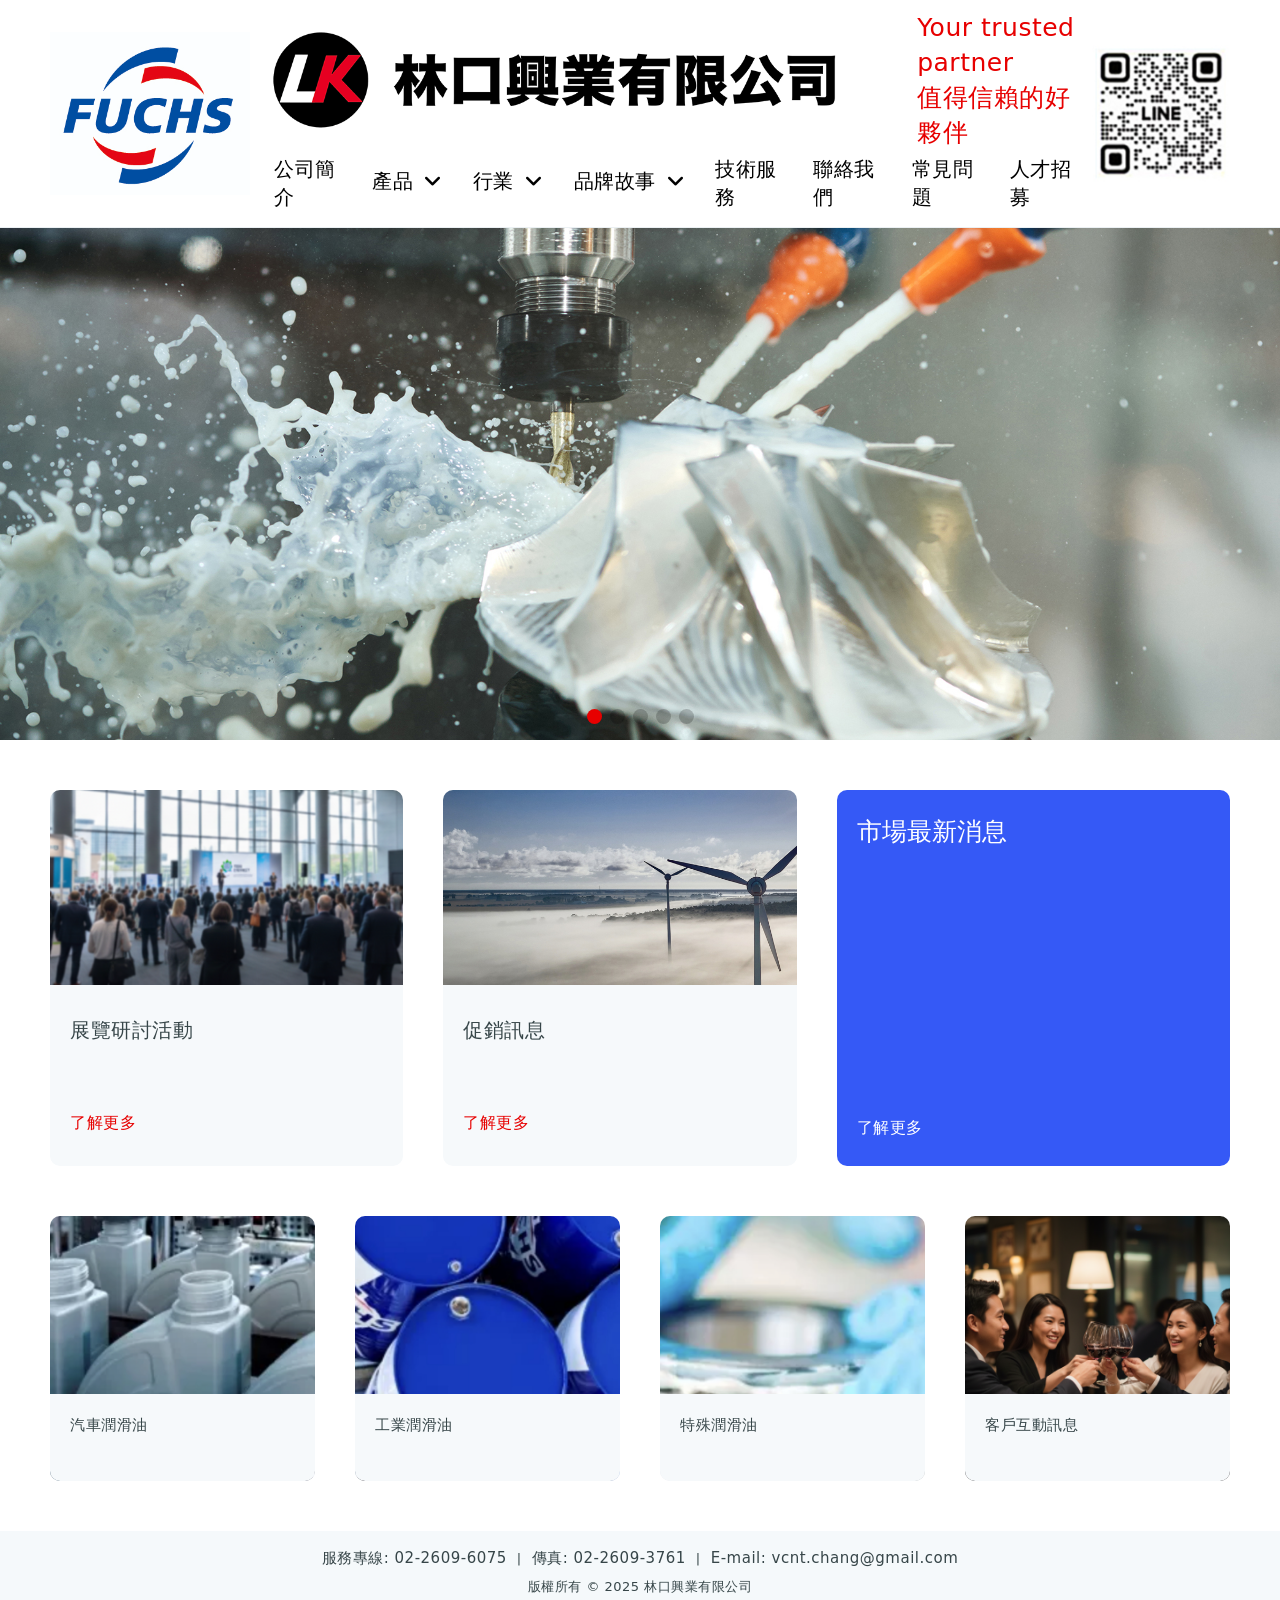
<file: index.html>
<!DOCTYPE html>
<html lang="zh-Hant">

<head>
    <meta charset="UTF-8">
    <meta name="viewport"
        content="width=device-width, initial-scale=1.0, minimum-scale=1.0, maximum-scale=1.0, user-scalable=no">
    <title>台塑FORMOSA &amp; 福斯FUCHS潤滑油授權經銷商 - 林口興業有限公司</title>
    <meta name="keywords" content="台塑潤滑油,formosa,formosalube,oil,lube,fuchs,林口興業,機油,潤滑油,汽車,機車,重車,工業,海運">
    <meta name="description" content="林口興業是台塑FORMOSA與福斯FUCHS潤滑油授權經銷商，提供汽車、機車、重車與工業用高階機油，品質卓越，客戶信賴。">
    <meta property="og:type" content="website" />
    <meta property="og:url" content="#" />
    <link rel="stylesheet" href="css/style.css?v=8">
    <!-- Pushy -->
    <link rel="stylesheet" href="mobilemenu/pushy.css">
    <!-- Link Swiper's CSS -->
    <link rel="stylesheet" href="https://cdn.jsdelivr.net/npm/swiper@11/swiper-bundle.min.css" />
    <link rel="stylesheet" href="css/bundle.min.css">
    <link rel="stylesheet" href="css/megamenu.css">

</head>

<body>
    <!-- pushy -->
    <nav class="pushy pushy-right">
        <div class="pushy-content">
            <ul>
                <li><a href="index.html">首頁</a></li>
                <li><a href="about.html">公司簡介</a></li>
                <li><a href="product.html">產品</a></li>
                <li><a href="ndustries.html">行業</a></li>
                <li><a href="brands.html">品牌故事</a></li>
                <li><a href="support.html">技術服務</a></li>
                <li><a href="contact.html">聯絡我們</a></li>
                <li><a href="qa.html">常見問題</a></li>
                <li><a href="jobs.hrml">人才招募</a></li>
            </ul>
            <div class="other-info">
                <a class="line" target="_blank" href="https://line.me/R/ti/p/@951cwutv"><img src="images/qrcode.jpg"
                        alt="line 好友"></a>
                <p class="copyrights">Copyrights Ⓒ 2025 All Rights Reserved.</p>
            </div>
        </div>
    </nav>

    <!-- Site Overlay -->
    <div class="site-overlay"></div>

    <div id="container">
        <!-- start -->
        <header class="formosalube-header">
            <section class="info-content">
                <!-- <a href="index.html" class="logo">
                    <img src="images/logo.png" alt="林口興業 台塑潤滑油">
                </a> -->
                <a href="index.html" class="logo2">
                    <img src="images/logo_202112.jpg" alt="林口興業 德國福斯潤滑油">
                </a>
                <div class="right-menu">
                    <div class="logo_title">
                        <a href="index.html" class="logo1">
                            <img src="images/logo_white_edge2.png" alt="林口興業 台塑潤滑油">
                        </a>
                        <p class="slogan">Your trusted partner<br>值得信賴的好夥伴</p>
                    </div>
                    <!-- Menu start-->
                    <nav class="menu-item navbar navbar-expand-md static-nav">
                        <ul class="navbar-nav ml-auto mr-auto">
                            <li><a href="about.html">公司簡介</a></li>

                            <li class="nav-item dropdown static">
                                <a class="nav-link dropdown-toggle" href="javascript:void(0)" data-toggle="dropdown"
                                    aria-haspopup="true" aria-expanded="false"> 產品 </a>
                                <ul class="dropdown-menu megamenu flexable-megamenu">
                                    <li>
                                        <div class="container">
                                            <div class="row">
                                                <div class="col-lg-3 col-md-6 col-sm-12 mengmenu_border">
                                                    <h5 class="dropdown-title bottom10"> 產品系列 </h5>

                                                    <ul>
                                                        <li><a class="dropdown-item" target="_blank"
                                                                href="https://www.fuchs.com/sea/tw/products/product-program/automotive-lubricants/">汽車潤滑油</a>
                                                        </li>
                                                        <li><a class="dropdown-item" target="_blank"
                                                                href="https://www.fuchs.com/sea/tw/products/product-program/industrial-lubricants/">工業潤滑油</a>
                                                        </li>
                                                        <li><a class="dropdown-item" target="_blank"
                                                                href="https://www.fuchs.com/sea/tw/products/product-program/lubricating-greases/">潤滑脂</a>
                                                        </li>
                                                        <li><a class="dropdown-item" target="_blank"
                                                                href="https://www.fuchs.com/sea/tw/products/product-program/metal-processing-lubricants/">金屬加工潤滑劑</a>
                                                        </li>
                                                        <li><a class="dropdown-item" target="_blank"
                                                                href="https://www.fuchs.com/sea/tw/products/product-program/special-application-lubricants/">特殊應用潤滑劑</a>
                                                        </li>
                                                        <li><a class="dropdown-item" target="_blank"
                                                                href="https://www.fuchs.com/sea/tw/products/product-program/services/">服務</a>
                                                        </li>
                                                        <li>

                                                    </ul>

                                                </div>
                                                <div class="col-lg-3 col-md-6 col-sm-12 mengmenu_border">
                                                    <h5 class="dropdown-title opacity-10"> 服務連結 </h5>
                                                    <ul>
                                                        <li><a class="dropdown-item" target="_blank"
                                                                href="https://fuchs-eu.lubricantadvisor.com/default.aspx?lang=eng">油選擇器</a>
                                                        </li>
                                                        <li> <a class="dropdown-item" target="_blank"
                                                                href="https://www.fuchs.com/sea/tw/products/service-links/product-finder/">產品搜尋</a>
                                                        </li>
                                                        <li> <a class="dropdown-item" target="_blank"
                                                                href="https://www.fuchs.com/sea/tw/products/service-links/product-assistant/">產品助理</a>
                                                        </li>
                                                        <li><a class="dropdown-item" target="_blank"
                                                                href="https://www.fuchs.com/sea/tw/products/service-links/distributor-or-dealer-search/">分銷商或經銷商搜尋</a>
                                                        </li>

                                                    </ul>

                                                </div>
                                            </div>
                                        </div>
                                    </li>
                                </ul>
                            </li>

                            <li class="nav-item dropdown static">
                                <a class="nav-link dropdown-toggle" href="javascript:void(0)" data-toggle="dropdown"
                                    aria-haspopup="true" aria-expanded="false"> 行業 </a>
                                <ul class="dropdown-menu megamenu flexable-megamenu">
                                    <li>
                                        <div class="container">
                                            <div class="row">
                                                <div class="col-lg-3 col-md-6 col-sm-12 mengmenu_border">
                                                    <h5 class="dropdown-title bottom10"> A - D </h5>

                                                    <ul>
                                                        <li><a class="dropdown-item" target="_blank"
                                                                href="https://www.fuchs.com/sea/tw/industries/a-d/agriculture-and-forestry/">農業和林業</a>
                                                        </li>
                                                        <li><a class="dropdown-item" target="_blank"
                                                                href="https://www.fuchs.com/sea/tw/industries/a-d/automotive/">汽車</a>
                                                        </li>
                                                        <li><a class="dropdown-item" target="_blank"
                                                                href="https://www.fuchs.com/sea/tw/industries/a-d/automotive/">璹造</a>
                                                        </li>
                                                        <li><a class="dropdown-item" target="_blank"
                                                                href="https://www.fuchs.com/sea/tw/industries/a-d/cement-lime-and-gypsum/">水泥、石灰和石膏</a>
                                                        </li>
                                                        <li><a class="dropdown-item" target="_blank"
                                                                href="https://www.fuchs.com/sea/tw/industries/a-d/construction/">工業機械</a>
                                                        </li>
                                                        <li><a class="dropdown-item" target="_blank"
                                                                href="https://www.fuchs.com/sea/tw/industries/a-d/consumer-and-aftermarket/">消費者和售後市場</a>
                                                        </li>
                                                        <li>

                                                    </ul>

                                                </div>
                                                <div class="col-lg-3 col-md-6 col-sm-12 mengmenu_border">
                                                    <h5 class="dropdown-title opacity-10"> F - M </h5>
                                                    <ul>
                                                        <li><a class="dropdown-item" target="_blank"
                                                                href="https://www.fuchs.com/sea/tw/industries/f-m/food-and-beverages/">食品和飲料</a>
                                                        </li>
                                                        <li> <a class="dropdown-item" target="_blank"
                                                                href="https://www.fuchs.com/sea/tw/industries/f-m/forging/">鍛造</a>
                                                        </li>
                                                        <li> <a class="dropdown-item" target="_blank"
                                                                href="https://www.fuchs.com/sea/tw/industries/f-m/glass/">玻璃</a>
                                                        </li>
                                                        <li><a class="dropdown-item" target="_blank"
                                                                href="https://www.fuchs.com/sea/tw/industries/f-m/machinery-and-equipment/">機械和設備</a>
                                                        </li>
                                                        <li><a class="dropdown-item" target="_blank"
                                                                href="https://www.fuchs.com/sea/tw/industries/f-m/metal-processing/">金屬加工
                                                            </a></li>
                                                        <li><a class="dropdown-item" target="_blank"
                                                                href="https://www.fuchs.com/sea/tw/industries/f-m/mining-and-exploration/">採購和勘探</a>
                                                        </li>
                                                    </ul>

                                                </div>
                                                <div class="col-lg-3 col-md-6 col-sm-12 mengmenu_border">
                                                    <h5 class="dropdown-title opacity-10"> N - Z </h5>
                                                    <ul>
                                                        <li><a class="dropdown-item" target="_blank"
                                                                href="https://www.fuchs.com/sea/tw/industries/n-z/power-generation/">發電</a>
                                                        </li>
                                                        <li> <a class="dropdown-item" target="_blank"
                                                                href="https://www.fuchs.com/sea/tw/industries/n-z/steels-and-metals/">鋼和金屬</a>
                                                        </li>
                                                        <li> <a class="dropdown-item" target="_blank"
                                                                href="https://www.fuchs.com/sea/tw/industries/n-z/transport/">運輸</a>
                                                        </li>
                                                        <li><a class="dropdown-item" target="_blank"
                                                                href="https://www.fuchs.com/sea/tw/industries/n-z/other-industries/">其他行業</a>
                                                        </li>
                                                    </ul>

                                                </div>
                                            </div>
                                        </div>
                                    </li>
                                </ul>
                            </li>

                            <li class="nav-item dropdown static">
                                <a class="nav-link dropdown-toggle" href="javascript:void(0)" data-toggle="dropdown"
                                    aria-haspopup="true" aria-expanded="false"> 品牌故事 </a>
                                <ul class="dropdown-menu megamenu flexable-megamenu">
                                    <li>
                                        <div class="container">
                                            <div class="row">
                                                <div class="col-lg-3 col-md-6 col-sm-12 mengmenu_border">
                                                    <h5 class="dropdown-title bottom10"> A - K </h5>

                                                    <ul>
                                                        <li><a class="dropdown-item" target="_blank"
                                                                href="https://www.fuchs.com/sea/tw/brands/a-k/agrifarm/">AGRIFARM</a>
                                                        </li>

                                                        <li><a class="dropdown-item" target="_blank"
                                                                href="https://www.fuchs.com/sea/tw/brands/a-k/anticorit/">ANTICORIT</a>
                                                        </li>

                                                        <li><a class="dropdown-item" target="_blank"
                                                                href="https://www.fuchs.com/sea/tw/brands/a-k/carbaflo/">CARBAFLO</a>
                                                        </li>

                                                        <li><a class="dropdown-item" target="_blank"
                                                                href="https://www.fuchs.com/sea/tw/brands/a-k/cassida/">CASSIDA</a>
                                                        </li>

                                                        <li><a class="dropdown-item" target="_blank"
                                                                href="https://www.fuchs.com/sea/tw/brands/a-k/ceplattyn/">CEPLATTYN</a>
                                                        </li>

                                                        <li><a class="dropdown-item" target="_blank"
                                                                href="https://www.fuchs.com/sea/tw/brands/a-k/chemplex/">CHEMPLEX</a>
                                                        </li>

                                                        <li><a class="dropdown-item" target="_blank"
                                                                href="https://www.fuchs.com/sea/tw/brands/a-k/ecocool/">ECOCOOL</a>
                                                        </li>

                                                        <li><a class="dropdown-item" target="_blank"
                                                                href="https://www.fuchs.com/sea/tw/brands/a-k/ecocut/">ECOCUT</a>
                                                        </li>

                                                        <li><a class="dropdown-item" target="_blank"
                                                                href="https://www.fuchs.com/sea/tw/brands/a-k/gearmaster/">GEARMASTER</a>
                                                        </li>

                                                        <li><a class="dropdown-item" target="_blank"
                                                                href="https://www.fuchs.com/sea/tw/brands/a-k/gleitmo/">GLEITMO</a>
                                                        </li>

                                                    </ul>
                                                </div>
                                                <div class="col-lg-3 col-md-6 col-sm-12 mengmenu_border">
                                                    <h5 class="dropdown-title opacity-10"> L - R </h5>
                                                    <ul>
                                                        <li><a class="dropdown-item" target="_blank"
                                                                href="https://www.fuchs.com/sea/tw/brands/l-r/lagermeister/">LAGERMEISTER</a>
                                                        </li>

                                                        <li><a class="dropdown-item" target="_blank"
                                                                href="https://www.fuchs.com/sea/tw/brands/l-r/locolub/">LOCOLUB</a>
                                                        </li>

                                                        <li><a class="dropdown-item" target="_blank"
                                                                href="https://www.fuchs.com/sea/tw/brands/l-r/lubrodal/">LUBRODAL</a>
                                                        </li>

                                                        <li><a class="dropdown-item" target="_blank"
                                                                href="https://www.fuchs.com/sea/tw/brands/l-r/maintain/">MAINTAIN</a>
                                                        </li>

                                                        <li><a class="dropdown-item" target="_blank"
                                                                href="https://www.fuchs.com/sea/tw/brands/l-r/molypaul/">MOLYPAUL</a>
                                                        </li>

                                                        <li><a class="dropdown-item" target="_blank"
                                                                href="https://www.fuchs.com/sea/tw/brands/l-r/pentosin/">PENTOSIN</a>
                                                        </li>

                                                        <li><a class="dropdown-item" target="_blank"
                                                                href="https://www.fuchs.com/sea/tw/brands/l-r/planto/">PLANTO</a>
                                                        </li>

                                                        <li><a class="dropdown-item" target="_blank"
                                                                href="https://www.fuchs.com/sea/tw/brands/l-r/renep/">RENEP</a>
                                                        </li>

                                                        <li><a class="dropdown-item" target="_blank"
                                                                href="https://www.fuchs.com/sea/tw/brands/l-r/reniso/">RENISO</a>
                                                        </li>

                                                        <li><a class="dropdown-item" target="_blank"
                                                                href="https://www.fuchs.com/sea/tw/brands/l-r/renoclean/">RENOCLEAN</a>
                                                        </li>

                                                        <li><a class="dropdown-item" target="_blank"
                                                                href="https://www.fuchs.com/sea/tw/brands/l-r/renoform/">RENOFORM</a>
                                                        </li>

                                                        <li><a class="dropdown-item" target="_blank"
                                                                href="https://www.fuchs.com/sea/tw/brands/l-r/renolin/">RENOLIN</a>
                                                        </li>

                                                        <li><a class="dropdown-item" target="_blank"
                                                                href="https://www.fuchs.com/sea/tw/brands/l-r/renolit/">RENOLIT</a>
                                                        </li>

                                                    </ul>

                                                </div>
                                                <div class="col-lg-3 col-md-6 col-sm-12 mengmenu_border">
                                                    <h5 class="dropdown-title opacity-10"> S - Z </h5>
                                                    <ul>
                                                        <li><a class="dropdown-item" target="_blank"
                                                                href="https://www.fuchs.com/sea/tw/brands/s-z/silkolene/">SILKOLENE</a>
                                                        </li>

                                                        <li><a class="dropdown-item" target="_blank"
                                                                href="https://www.fuchs.com/sea/tw/brands/s-z/sok/">SOK</a>
                                                        </li>

                                                        <li><a class="dropdown-item" target="_blank"
                                                                href="https://www.fuchs.com/sea/tw/brands/s-z/solcenic/">SOLCENIC</a>
                                                        </li>

                                                        <li><a class="dropdown-item" target="_blank"
                                                                href="https://www.fuchs.com/sea/tw/brands/s-z/stabyl/">STABYL</a>
                                                        </li>

                                                        <li><a class="dropdown-item" target="_blank"
                                                                href="https://www.fuchs.com/sea/tw/brands/s-z/stabylan/">STABYLAN</a>
                                                        </li>

                                                        <li><a class="dropdown-item" target="_blank"
                                                                href="https://www.fuchs.com/sea/tw/brands/s-z/thermisol/">THERMISOL</a>
                                                        </li>

                                                        <li><a class="dropdown-item" target="_blank"
                                                                href="https://www.fuchs.com/sea/tw/brands/s-z/titan/">TITAN</a>
                                                        </li>

                                                        <li><a class="dropdown-item" target="_blank"
                                                                href="https://www.fuchs.com/sea/tw/brands/s-z/trenoil/">TRENOIL</a>
                                                        </li>

                                                        <li><a class="dropdown-item" target="_blank"
                                                                href="https://www.fuchs.com/sea/tw/brands/s-z/urethyn/">URETHYN</a>
                                                        </li>

                                                        <li><a class="dropdown-item" target="_blank"
                                                                href="https://www.fuchs.com/sea/tw/brands/s-z/vitrolis/">VITROLIS</a>
                                                        </li>

                                                        <li><a class="dropdown-item" target="_blank"
                                                                href="https://www.fuchs.com/sea/tw/brands/s-z/wisura/">WISURA</a>
                                                        </li>

                                                    </ul>

                                                </div>
                                            </div>
                                        </div>
                                    </li>
                                </ul>
                            </li>
                            </li>
                            <li><a href="support.html">技術服務</a></li>
                            <li><a href="contact.html">聯絡我們</a></li>
                            <li><a href="qa.html">常見問題</a></li>
                            <li><a href="jobs.html">人才招募</a></li>
                            <!-- <li><a class="line" target="_blank" href="https://line.me/R/ti/p/@951cwutv"><img src="images/qrcode.jpg" alt="line 好友"></a></li> -->
                        </ul>
                    </nav>
                    <!-- Menu end-->
                </div>

                <a class="lineQrcode" target="_blank" href="https://line.me/R/ti/p/@951cwutv">
                    <img src="images/qrcode.jpg" alt="line 好友">
                </a>
                <button class="menu-btn">
                    <span></span>
                </button>
            </section>
        </header>

        <!-- main -->
        <main class="formosalube-container">

            <!-- 1 banner slider-->
            <section class="banner-slider">
                <div class="mbox">
                    <!-- Swiper -->
                    <div class="swiper-cont">
                        <div class="swiper mySwiper">
                            <div class="swiper-pagination"></div>
                            <div class="swiper-wrapper">
                                <div class="swiper-slide">
                                    <img src="images/photo/banner_2.jpg" width="100%" loading="1" alt="">
                                </div>
                                <div class="swiper-slide">
                                    <img src="images/photo/Excavator bulldozer in sandpit with raised bucket over blue cloudscape sky_shutterstock_excavatorSandpit_high.jpg"
                                        width="100%" loading="1" alt="">
                                </div>
                                <div class="swiper-slide">
                                    <img src="images/photo/Oilrunner_II.jpg" width="100%" loading="1" alt="">
                                </div>
                                <div class="swiper-slide">
                                    <img src="images/photo/Shutterstock_684981595.jpg" width="100%" loading="1" alt="">
                                </div>
                                <div class="swiper-slide">
                                    <img src="images/photo/Shutterstock_1610700505.jpg" width="100%" loading="1" alt="">
                                </div>
                            </div>
                        </div>
                    </div>
                </div>
            </section>

            <!-- 2 new -->
            <section class="info-content news-cont">
                <div class="mbox">
                    <a class="aNew" href="activity.html">
                        <div class="aNew-photo">
                            <img src="images/activity.png" width="100%" loading="1" alt="">
                        </div>
                        <div class="text-info">
                            <h3>展覽研討活動</h3>
                        </div>
                        <span class="more">了解更多</span>
                    </a>
                    <a class="aNew" href="promotions.html">
                        <div class="aNew-photo">
                            <img src="images/cover_promotions.jpg" width="100%" loading="1" alt="">
                        </div>
                        <div class="text-info">
                            <h3>促銷訊息</h3>
                            <ul>
                            </ul>
                        </div>
                        <span class="more">了解更多</span>
                    </a>
                    <div class="newList">
                        <h3 class="topTitle">市場最新消息</h3>
                        <ul>
                        </ul>
                        <a class="more" href="news.html"><span>了解更多</span></a>
                    </div>
                </div>
            </section>

            <!-- 3 service-->
            <section class="info-content service-locations">
                <div class="mbox">
                    <a class="aLocations"
                        href="https://www.fuchs.com/sea/tw/products/product-program/automotive-lubricants/"
                        target="_blank">
                        <div class="l-photo">
                            <img src="images/cover_product_01.jpg" width="100%" loading="1" alt="">
                        </div>
                        <div class="text-info">
                            <h3>汽車潤滑油</h3>
                            <span class="more">了解更多</span>
                        </div>
                    </a>
                    <a class="aLocations"
                        href="https://www.fuchs.com/sea/tw/products/product-program/industrial-lubricants/"
                        target="_blank">
                        <div class="l-photo">
                            <img src="images/cover_product_02.jpg" width="100%" loading="1" alt="">
                        </div>
                        <div class="text-info">
                            <h3>工業潤滑油</h3>
                            <span class="more">了解更多</span>
                        </div>
                    </a>
                    <a class="aLocations"
                        href="https://www.fuchs.com/sea/tw/products/product-program/lubricating-greases/"
                        target="_blank">
                        <div class="l-photo">
                            <img src="images/cover_product_03.jpg" width="100%" loading="1" alt="">
                        </div>
                        <div class="text-info">
                            <h3>特殊潤滑油</h3>
                            <span class="more">了解更多</span>
                        </div>
                    </a>
                    <a class="aLocations" href="hiking_sub.html">
                        <div class="l-photo">
                            <img src="images/hiking_sub.png" width="100%" loading="1" alt="">
                        </div>
                        <div class="text-info">
                            <h3>客戶互動訊息</h3>
                            <p>健康鬥陣行 | 淨山健行隊活動，歡迎您加入我們，報名請電<Br><span class="f-ss">(預訂行程,請參閱)</span></p>
                            <span class="more">了解更多</span>
                        </div>
                    </a>
                </div>
            </section>

        </main>

        <!-- footer -->
        <footer class="formosalube-footer">
            <div class="mbox">
                <div class="copy-right-text">
                    <p><span>服務專線: 02-2609-6075</span>|<span>傳真: 02-2609-3761</span>|<span>E-mail: <a
                                href="mailto:vcnt.chang@gmail.com">vcnt.chang@gmail.com</a></span><Br>
                        版權所有 © 2025 林口興業有限公司</p>
                </div>
            </div>
        </footer>

    </div>
    <script src="https://code.jquery.com/jquery-3.6.0.min.js"></script>
    <script src="mobilemenu/pushy.js"></script>
    <script src="https://cdn.jsdelivr.net/npm/swiper@11/swiper-bundle.min.js"></script>
    <script src="js/menu.js?v=1.5"></script>
    <script src="js/script.js"></script>

    <!-- Initialize Swiper -->
    <script>
        var swiper = new Swiper('.mySwiper', {
            effect: "fade",
            crossFade: true,
            loop: true,
            autoplay: true,
            pagination: {
                el: '.swiper-pagination',
                clickable: true,
            },
            navigation: {
                nextEl: '.swiper-button-next',
                prevEl: '.swiper-button-prev',
            },
        });

        // API 调用：页面加载时获取最新数据
        $(document).ready(function () {
            $.ajax({
                url: `${BASE_URL}/api/index`,
                type: 'GET',
                dataType: 'json',
                success: function (data) {
                    console.log('API 调用成功:', data);
                    // 更新市场最新消息
                    if (data.news && Array.isArray(data.news)) {
                        var newsHtml = '';
                        data.news.forEach(function (item) {
                            newsHtml += '<li>';
                            newsHtml += '<p class="date">' + (item.date || '') + '</p>';
                            newsHtml += '<a class="newTitle">' + (item.title || '') + '</a>';
                            newsHtml += '</li>';
                        });
                        $('.newList ul').html(newsHtml);
                    }

                    // 更新展览研讨活动
                    if (data.activity && Array.isArray(data.activity)) {
                        var activityHtml = '';
                        data.activity.forEach(function (item) {
                            activityHtml += '<p><span class="f-ss">' + (item.date || '') + '</span><br>' + (item.title || '') + '</p>';
                        });
                        $('.news-cont .aNew:first-child .text-info p').remove();
                        $('.news-cont .aNew:first-child .text-info h3').after(activityHtml);
                    }

                    // 更新促销讯息
                    if (data.promotion && Array.isArray(data.promotion)) {
                        var promotionHtml = '';
                        data.promotion.forEach(function (item) {
                            promotionHtml += '<li>' + (item.data || '') + '</li>';
                        });
                        $('.news-cont .aNew:nth-child(2) .text-info ul').html(promotionHtml);
                    }
                },
                error: function (xhr, status, error) {
                    console.error('API 调用失败:', error);
                    console.error('状态:', status);
                    console.error('响应:', xhr.responseText);
                }
            });
        });
    </script>
</body>

</html>
</file>
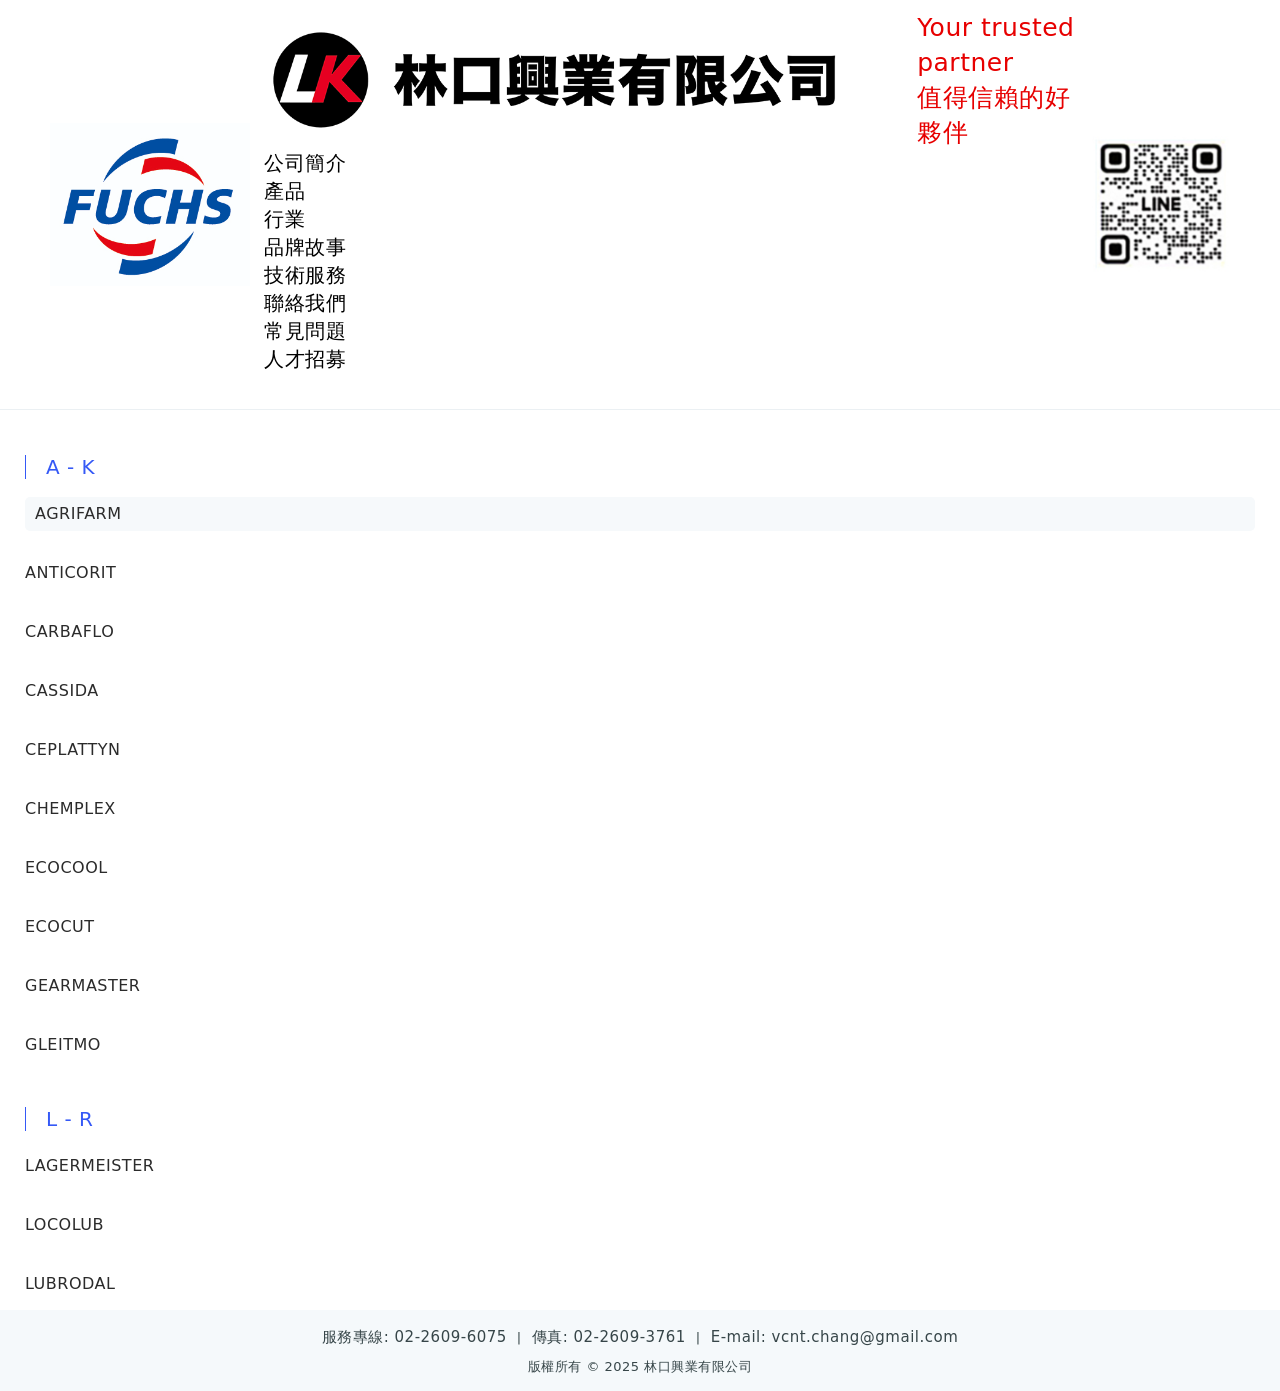
<file: brands.html>
<!DOCTYPE html>
<html lang="zh-Hant">

<head>
    <meta charset="UTF-8">
    <meta name="viewport"
        content="width=device-width, initial-scale=1.0, minimum-scale=1.0, maximum-scale=1.0, user-scalable=no">
    <title>台塑FORMOSA &amp; 福斯FUCHS潤滑油授權經銷商 - 林口興業有限公司</title>
    <meta name="keywords" content="台塑潤滑油,formosa,formosalube,oil,lube,fuchs,林口興業,機油,潤滑油,汽車,機車,重車,工業,海運">
    <meta name="description" content="林口興業是台塑FORMOSA與福斯FUCHS潤滑油授權經銷商，提供汽車、機車、重車與工業用高階機油，品質卓越，客戶信賴。">
    <meta property="og:type" content="website" />
    <meta property="og:url" content="#" />
    <link rel="stylesheet" href="css/style.css?v=8">
    <!-- Pushy -->
    <link rel="stylesheet" href="mobilemenu/pushy.css">
    <!-- Link Swiper's CSS -->
    <link rel="stylesheet" href="https://cdn.jsdelivr.net/npm/swiper@11/swiper-bundle.min.css" />
    <link rel="stylesheet" href="css/bundle.min.css">
    <link rel="stylesheet" href="css/megamenu.css">
</head>

<body>
    <!-- pushy -->
    <nav class="pushy pushy-right">
        <div class="pushy-content">
            <ul>
                <li><a href="index.html">首頁</a></li>
                <li><a href="about.html">公司簡介</a></li>
                <li><a href="product.html">產品</a></li>
                <li><a href="ndustries.html">行業</a></li>
                <li><a href="brands.html">品牌故事</a></li>
                <li><a href="support.html">技術服務</a></li>
                <li><a href="contact.html">聯絡我們</a></li>
                <li><a href="qa.html">常見問題</a></li>
                <li><a href="jobs.html">人才招募</a></li>
            </ul>
            <div class="other-info">
                <a class="line" target="_blank" href="https://line.me/R/ti/p/@951cwutv"><img src="images/qrcode.jpg"
                        alt="line 好友"></a>
                <p class="copyrights">Copyrights Ⓒ 2025 All Rights Reserved.</p>
            </div>
        </div>
    </nav>

    <!-- Site Overlay -->
    <div class="site-overlay"></div>

    <div id="container">
        <!-- start -->
        <header class="formosalube-header">
            <section class="info-content">
                <a href="index.html" class="logo2">
                    <img src="images/logo_202112.jpg" alt="林口興業 德國福斯潤滑油">
                </a>
                <div class="right-menu">
                    <div class="logo_title">
                        <a href="index.html" class="logo1">
                            <img src="images/logo_white_edge2.png" alt="林口興業 台塑潤滑油">
                        </a>
                        <p class="slogan">Your trusted partner<br>值得信賴的好夥伴</p>
                    </div>
                    <nav class="menu-item">
                        <ul>
                            <li><a href="about.html">公司簡介</a></li>
                            <li><a href="product.html">產品</a></li>
                            <li><a href="ndustries.html">行業</a></li>
                            <li><a href="brands.html">品牌故事</a></li>
                            <li><a href="support.html">技術服務</a></li>
                            <li><a href="contact.html">聯絡我們</a></li>
                            <li><a href="qa.html">常見問題</a></li>
                            <li><a href="jobs.html">人才招募</a></li>
                            <!-- <li><a class="line" target="_blank" href="https://line.me/R/ti/p/@951cwutv"><img src="images/qrcode.jpg" alt="line 好友"></a></li> -->
                        </ul>
                    </nav>
                </div>

                <a class="lineQrcode" target="_blank" href="https://line.me/R/ti/p/@951cwutv">
                    <img src="images/qrcode.jpg" alt="line 好友">
                </a>
                <button class="menu-btn">
                    <span></span>
                </button>
            </section>
        </header>

        <!-- main -->
        <!-- <iframe class="brands-iframe" src="https://www.fuchs.com/sea/tw/brands/" frameborder="0"  sandbox="allow-modals allow-forms allow-pointer-lock allow-popups allow-same-origin allow-scripts"></iframe> -->
        <div class="megamenu">
            <div class="left-item">
                <!-- <h3>行業資訊</h3> -->
                <h4><span>A - K</span></h4>
                <p class="tab-button active" data-tab="tab-a1">AGRIFARM</p>
                <p class="tab-button" data-tab="tab-a2">ANTICORIT</p>
                <p class="tab-button" data-tab="tab-a3">CARBAFLO</p>
                <p class="tab-button" data-tab="tab-a4">CASSIDA</p>
                <p class="tab-button" data-tab="tab-a5">CEPLATTYN</p>
                <p class="tab-button" data-tab="tab-a6">CHEMPLEX</p>
                <p class="tab-button" data-tab="tab-a7">ECOCOOL</p>
                <p class="tab-button" data-tab="tab-a8">ECOCUT</p>
                <p class="tab-button" data-tab="tab-a9">GEARMASTER</p>
                <p class="tab-button" data-tab="tab-a10">GLEITMO</p>

                <h4><span>L - R</span></h4>
                <p class="tab-button" data-tab="tab-b1">LAGERMEISTER</p>
                <p class="tab-button" data-tab="tab-b2">LOCOLUB</p>
                <p class="tab-button" data-tab="tab-b3">LUBRODAL</p>
                <p class="tab-button" data-tab="tab-b4">MAINTAIN</p>
                <p class="tab-button" data-tab="tab-b5">MOLYPAUL</p>
                <p class="tab-button" data-tab="tab-b6">PENTOSIN</p>
                <p class="tab-button" data-tab="tab-b7">PLANTO</p>
                <p class="tab-button" data-tab="tab-b8">RENEP</p>
                <p class="tab-button" data-tab="tab-b9">RENISO</p>
                <p class="tab-button" data-tab="tab-b10">RENOCLEAN</p>
                <p class="tab-button" data-tab="tab-b11">RENOFORM</p>
                <p class="tab-button" data-tab="tab-b12">RENOLIN</p>
                <p class="tab-button" data-tab="tab-b13">RENOLIT</p>

                <h4><span>S - Z</span></h4>
                <p class="tab-button" data-tab="tab-c1">SILKOLENE</p>
                <p class="tab-button" data-tab="tab-c2">SOK</p>
                <p class="tab-button" data-tab="tab-c3">SOLCENIC</p>
                <p class="tab-button" data-tab="tab-c4">STABY</p>
                <p class="tab-button" data-tab="tab-c5">STABYLAN</p>
                <p class="tab-button" data-tab="tab-c6">THERMISOL</p>
                <p class="tab-button" data-tab="tab-c7">TITAN</p>
                <p class="tab-button" data-tab="tab-c8">TRENOIL</p>
                <p class="tab-button" data-tab="tab-c9">URETHYN</p>
                <p class="tab-button" data-tab="tab-c10">VITROLIS</p>
                <p class="tab-button" data-tab="tab-c11">WISURA</p>

            </div>
        </div>

        <!-- footer -->
        <footer class="formosalube-footer">
            <div class="mbox">
                <div class="copy-right-text">
                    <p><span>服務專線: 02-2609-6075</span>|<span>傳真: 02-2609-3761</span>|<span>E-mail: <a
                                href="mailto:vcnt.chang@gmail.com">vcnt.chang@gmail.com</a></span><Br>
                        版權所有 © 2025 林口興業有限公司</p>
                </div>
            </div>
        </footer>

    </div>
    <script src="https://code.jquery.com/jquery-3.6.0.min.js"></script>
    <script src="mobilemenu/pushy.js"></script>
    <script src="https://cdn.jsdelivr.net/npm/swiper@11/swiper-bundle.min.js"></script>
    <script src="js/menu.js?v=1.5"></script>
    <script src="js/script.js"></script>
</body>

</html>
<!-- Initialize Swiper -->
<script>
    var swiper = new Swiper('.mySwiper', {
        effect: "fade",
        crossFade: true,
        loop: true,
        autoplay: true,
        pagination: {
            el: '.swiper-pagination',
            clickable: true,
        },
        navigation: {
            nextEl: '.swiper-button-next',
            prevEl: '.swiper-button-prev',
        },
    });
</script>
</file>
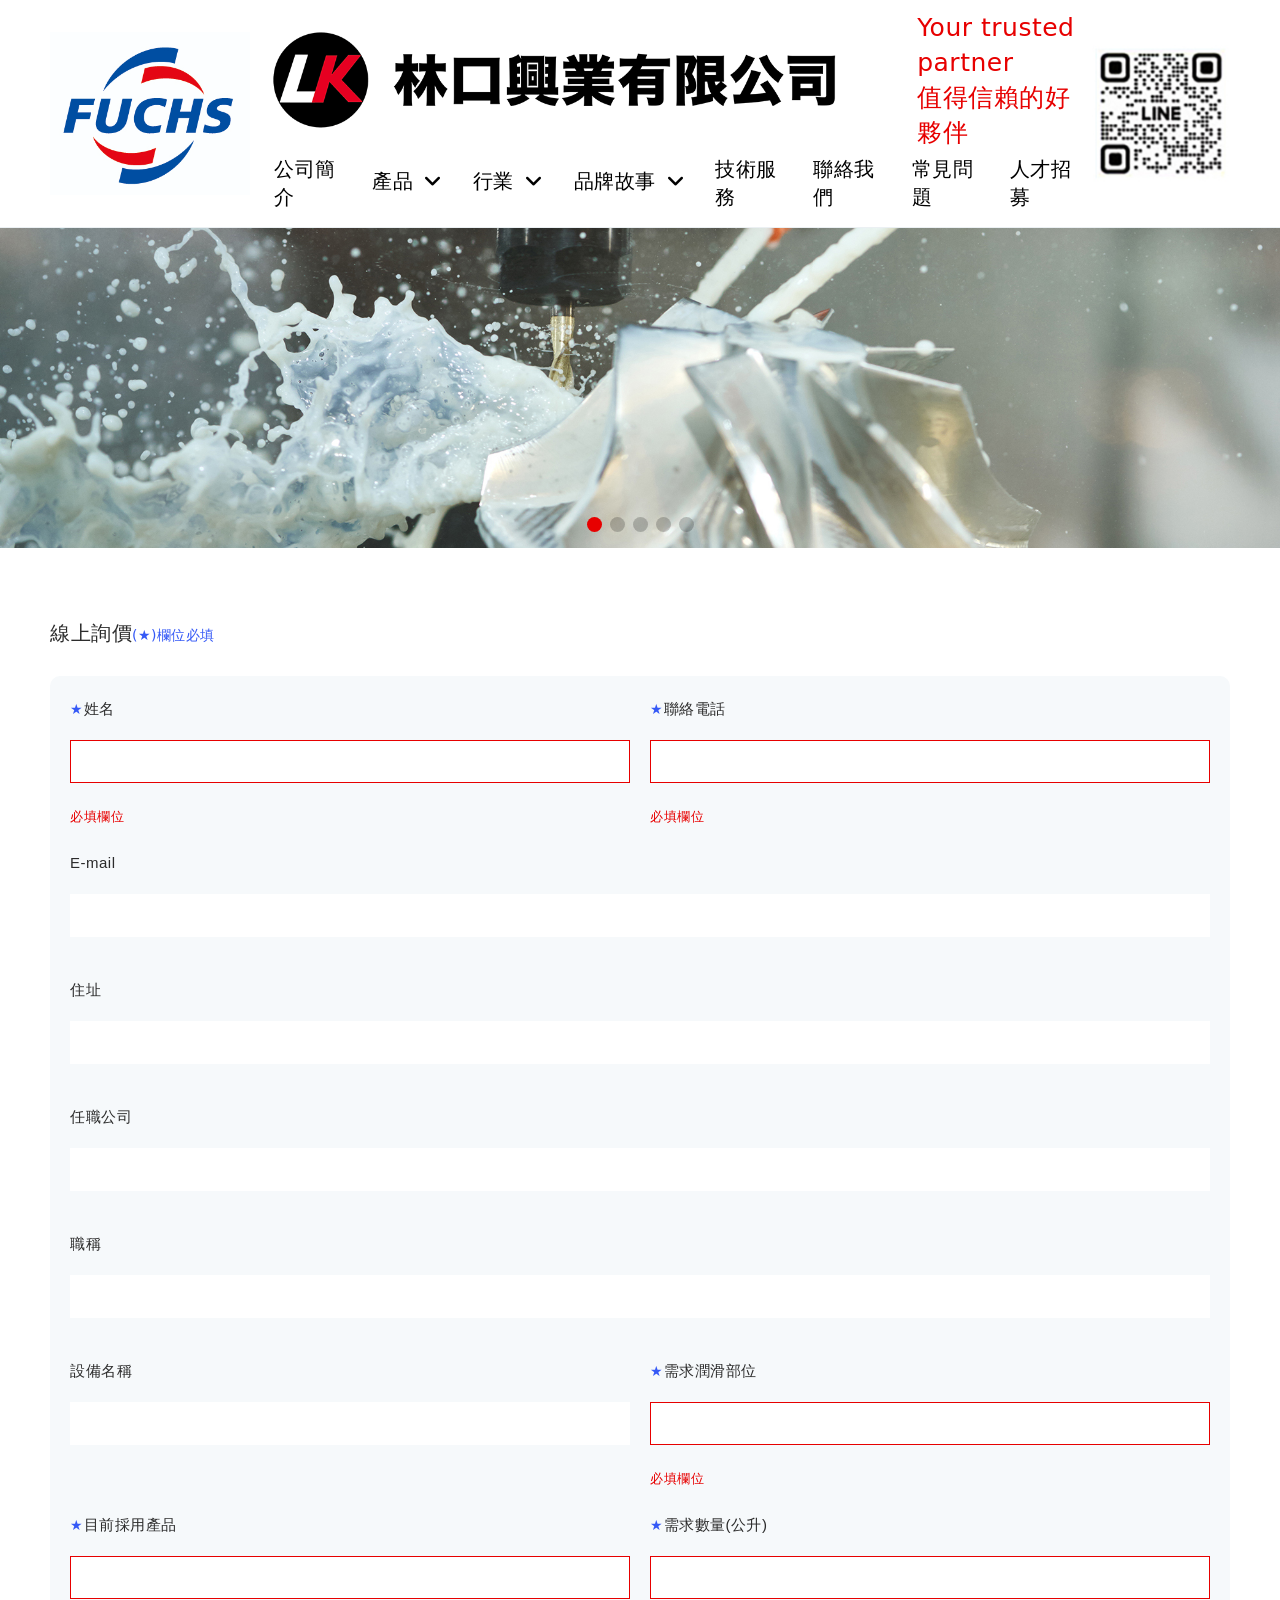
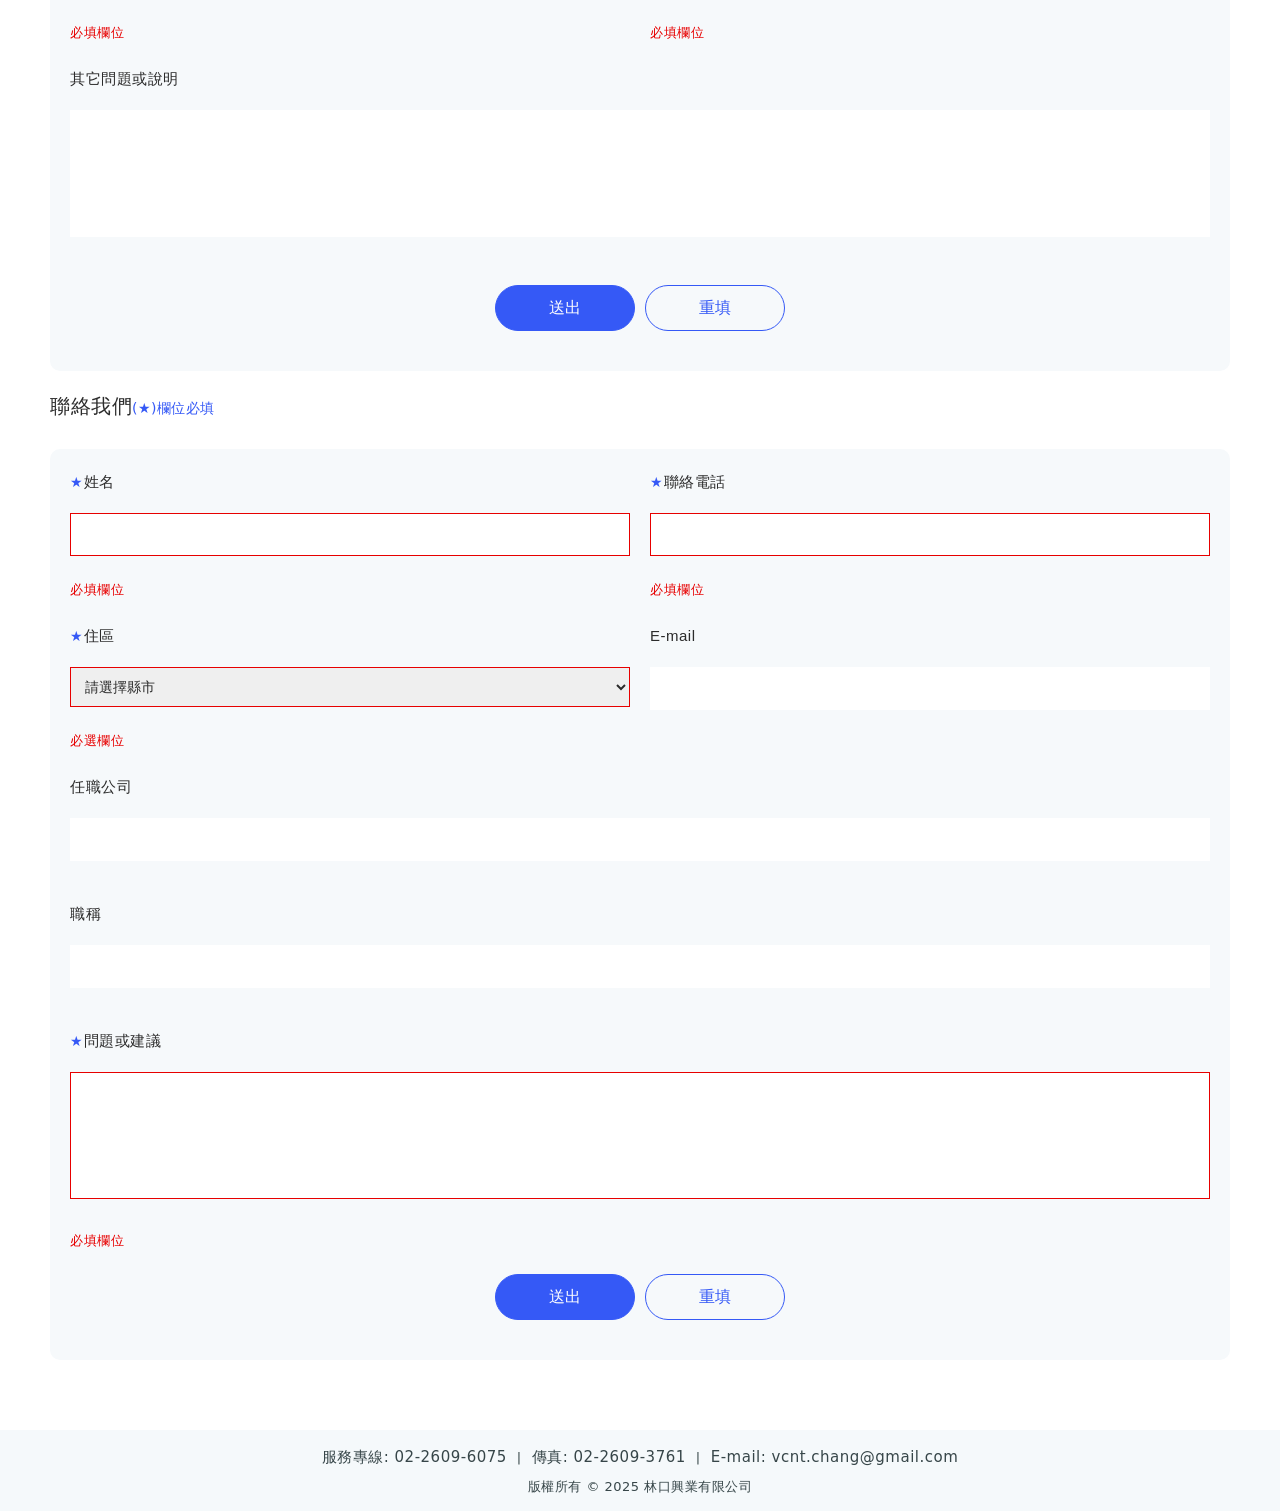
<file: contact.html>
<!DOCTYPE html>
<html lang="zh-Hant">

<head>
    <meta charset="UTF-8">
    <meta name="viewport"
        content="width=device-width, initial-scale=1.0, minimum-scale=1.0, maximum-scale=1.0, user-scalable=no">
    <title>台塑FORMOSA &amp; 福斯FUCHS潤滑油授權經銷商 - 林口興業有限公司</title>
    <meta name="keywords" content="台塑潤滑油,formosa,formosalube,oil,lube,fuchs,林口興業,機油,潤滑油,汽車,機車,重車,工業,海運">
    <meta name="description" content="林口興業是台塑FORMOSA與福斯FUCHS潤滑油授權經銷商，提供汽車、機車、重車與工業用高階機油，品質卓越，客戶信賴。">
    <meta property="og:type" content="website" />
    <meta property="og:url" content="#" />
    <link rel="stylesheet" href="css/style.css?v=8">
    <!-- Pushy -->
    <link rel="stylesheet" href="mobilemenu/pushy.css">
    <!-- Link Swiper's CSS -->
    <link rel="stylesheet" href="https://cdn.jsdelivr.net/npm/swiper@11/swiper-bundle.min.css" />
    <link rel="stylesheet" href="css/bundle.min.css">
    <link rel="stylesheet" href="css/megamenu.css">
</head>

<body>
    <!-- pushy -->
    <nav class="pushy pushy-right">
        <div class="pushy-content">
            <ul>
                <li><a href="index.html">首頁</a></li>
                <li><a href="about.html">公司簡介</a></li>
                <li><a href="product.html">產品</a></li>
                <li><a href="ndustries.html">行業</a></li>
                <li><a href="brands.html">品牌故事</a></li>
                <li><a href="support.html">技術服務</a></li>
                <li><a href="contact.html">聯絡我們</a></li>
                <li><a href="qa.html">常見問題</a></li>
                <li><a href="jobs.html">人才招募</a></li>
            </ul>
            <div class="other-info">
                <a class="line" target="_blank" href="https://line.me/R/ti/p/@951cwutv"><img src="images/qrcode.jpg"
                        alt="line 好友"></a>
                <p class="copyrights">Copyrights Ⓒ 2025 All Rights Reserved.</p>
            </div>
        </div>
    </nav>

    <!-- Site Overlay -->
    <div class="site-overlay"></div>

    <div id="container">
        <!-- start -->
        <header class="formosalube-header">
            <section class="info-content">
                <a href="index.html" class="logo2">
                    <img src="images/logo_202112.jpg" alt="林口興業 德國福斯潤滑油">
                </a>
                <div class="right-menu">
                    <div class="logo_title">
                        <a href="index.html" class="logo1">
                            <img src="images/logo_white_edge2.png" alt="林口興業 台塑潤滑油">
                        </a>
                        <p class="slogan">Your trusted partner<br>值得信賴的好夥伴</p>
                    </div>
                    <!-- Menu start-->
                    <nav class="menu-item navbar navbar-expand-md static-nav">
                        <ul class="navbar-nav ml-auto mr-auto">
                            <li><a href="about.html">公司簡介</a></li>

                            <li class="nav-item dropdown static">
                                <a class="nav-link dropdown-toggle" href="javascript:void(0)" data-toggle="dropdown"
                                    aria-haspopup="true" aria-expanded="false"> 產品 </a>
                                <ul class="dropdown-menu megamenu flexable-megamenu">
                                    <li>
                                        <div class="container">
                                            <div class="row">
                                                <div class="col-lg-3 col-md-6 col-sm-12 mengmenu_border">
                                                    <h5 class="dropdown-title bottom10"> 產品系列 </h5>

                                                    <ul>
                                                        <li><a class="dropdown-item" target="_blank"
                                                                href="https://www.fuchs.com/sea/tw/products/product-program/automotive-lubricants/">汽車潤滑油</a>
                                                        </li>
                                                        <li><a class="dropdown-item" target="_blank"
                                                                href="https://www.fuchs.com/sea/tw/products/product-program/industrial-lubricants/">工業潤滑油</a>
                                                        </li>
                                                        <li><a class="dropdown-item" target="_blank"
                                                                href="https://www.fuchs.com/sea/tw/products/product-program/lubricating-greases/">潤滑脂</a>
                                                        </li>
                                                        <li><a class="dropdown-item" target="_blank"
                                                                href="https://www.fuchs.com/sea/tw/products/product-program/metal-processing-lubricants/">金屬加工潤滑劑</a>
                                                        </li>
                                                        <li><a class="dropdown-item" target="_blank"
                                                                href="https://www.fuchs.com/sea/tw/products/product-program/special-application-lubricants/">特殊應用潤滑劑</a>
                                                        </li>
                                                        <li><a class="dropdown-item" target="_blank"
                                                                href="https://www.fuchs.com/sea/tw/products/product-program/services/">服務</a>
                                                        </li>
                                                        <li>

                                                    </ul>

                                                </div>
                                                <div class="col-lg-3 col-md-6 col-sm-12 mengmenu_border">
                                                    <h5 class="dropdown-title opacity-10"> 服務連結 </h5>
                                                    <ul>
                                                        <li><a class="dropdown-item" target="_blank"
                                                                href="https://fuchs-eu.lubricantadvisor.com/default.aspx?lang=eng">油選擇器</a>
                                                        </li>
                                                        <li> <a class="dropdown-item" target="_blank"
                                                                href="https://www.fuchs.com/sea/tw/products/service-links/product-finder/">產品搜尋</a>
                                                        </li>
                                                        <li> <a class="dropdown-item" target="_blank"
                                                                href="https://www.fuchs.com/sea/tw/products/service-links/product-assistant/">產品助理</a>
                                                        </li>
                                                        <li><a class="dropdown-item" target="_blank"
                                                                href="https://www.fuchs.com/sea/tw/products/service-links/distributor-or-dealer-search/">分銷商或經銷商搜尋</a>
                                                        </li>

                                                    </ul>

                                                </div>
                                            </div>
                                        </div>
                                    </li>
                                </ul>
                            </li>

                            <li class="nav-item dropdown static">
                                <a class="nav-link dropdown-toggle" href="javascript:void(0)" data-toggle="dropdown"
                                    aria-haspopup="true" aria-expanded="false"> 行業 </a>
                                <ul class="dropdown-menu megamenu flexable-megamenu">
                                    <li>
                                        <div class="container">
                                            <div class="row">
                                                <div class="col-lg-3 col-md-6 col-sm-12 mengmenu_border">
                                                    <h5 class="dropdown-title bottom10"> A - D </h5>

                                                    <ul>
                                                        <li><a class="dropdown-item" target="_blank"
                                                                href="https://www.fuchs.com/sea/tw/industries/a-d/agriculture-and-forestry/">農業和林業</a>
                                                        </li>
                                                        <li><a class="dropdown-item" target="_blank"
                                                                href="https://www.fuchs.com/sea/tw/industries/a-d/automotive/">汽車</a>
                                                        </li>
                                                        <li><a class="dropdown-item" target="_blank"
                                                                href="https://www.fuchs.com/sea/tw/industries/a-d/automotive/">璹造</a>
                                                        </li>
                                                        <li><a class="dropdown-item" target="_blank"
                                                                href="https://www.fuchs.com/sea/tw/industries/a-d/cement-lime-and-gypsum/">水泥、石灰和石膏</a>
                                                        </li>
                                                        <li><a class="dropdown-item" target="_blank"
                                                                href="https://www.fuchs.com/sea/tw/industries/a-d/construction/">工業機械</a>
                                                        </li>
                                                        <li><a class="dropdown-item" target="_blank"
                                                                href="https://www.fuchs.com/sea/tw/industries/a-d/consumer-and-aftermarket/">消費者和售後市場</a>
                                                        </li>
                                                        <li>

                                                    </ul>

                                                </div>
                                                <div class="col-lg-3 col-md-6 col-sm-12 mengmenu_border">
                                                    <h5 class="dropdown-title opacity-10"> F - M </h5>
                                                    <ul>
                                                        <li><a class="dropdown-item" target="_blank"
                                                                href="https://www.fuchs.com/sea/tw/industries/f-m/food-and-beverages/">食品和飲料</a>
                                                        </li>
                                                        <li> <a class="dropdown-item" target="_blank"
                                                                href="https://www.fuchs.com/sea/tw/industries/f-m/forging/">鍛造</a>
                                                        </li>
                                                        <li> <a class="dropdown-item" target="_blank"
                                                                href="https://www.fuchs.com/sea/tw/industries/f-m/glass/">玻璃</a>
                                                        </li>
                                                        <li><a class="dropdown-item" target="_blank"
                                                                href="https://www.fuchs.com/sea/tw/industries/f-m/machinery-and-equipment/">機械和設備</a>
                                                        </li>
                                                        <li><a class="dropdown-item" target="_blank"
                                                                href="https://www.fuchs.com/sea/tw/industries/f-m/metal-processing/">金屬加工
                                                            </a></li>
                                                        <li><a class="dropdown-item" target="_blank"
                                                                href="https://www.fuchs.com/sea/tw/industries/f-m/mining-and-exploration/">採購和勘探</a>
                                                        </li>
                                                    </ul>

                                                </div>
                                                <div class="col-lg-3 col-md-6 col-sm-12 mengmenu_border">
                                                    <h5 class="dropdown-title opacity-10"> N - Z </h5>
                                                    <ul>
                                                        <li><a class="dropdown-item" target="_blank"
                                                                href="https://www.fuchs.com/sea/tw/industries/n-z/power-generation/">發電</a>
                                                        </li>
                                                        <li> <a class="dropdown-item" target="_blank"
                                                                href="https://www.fuchs.com/sea/tw/industries/n-z/steels-and-metals/">鋼和金屬</a>
                                                        </li>
                                                        <li> <a class="dropdown-item" target="_blank"
                                                                href="https://www.fuchs.com/sea/tw/industries/n-z/transport/">運輸</a>
                                                        </li>
                                                        <li><a class="dropdown-item" target="_blank"
                                                                href="https://www.fuchs.com/sea/tw/industries/n-z/other-industries/">其他行業</a>
                                                        </li>
                                                    </ul>

                                                </div>
                                            </div>
                                        </div>
                                    </li>
                                </ul>
                            </li>

                            <li class="nav-item dropdown static">
                                <a class="nav-link dropdown-toggle" href="javascript:void(0)" data-toggle="dropdown"
                                    aria-haspopup="true" aria-expanded="false"> 品牌故事 </a>
                                <ul class="dropdown-menu megamenu flexable-megamenu">
                                    <li>
                                        <div class="container">
                                            <div class="row">
                                                <div class="col-lg-3 col-md-6 col-sm-12 mengmenu_border">
                                                    <h5 class="dropdown-title bottom10"> A - K </h5>

                                                    <ul>
                                                        <li><a class="dropdown-item" target="_blank"
                                                                href="https://www.fuchs.com/sea/tw/brands/a-k/agrifarm/">AGRIFARM</a>
                                                        </li>

                                                        <li><a class="dropdown-item" target="_blank"
                                                                href="https://www.fuchs.com/sea/tw/brands/a-k/anticorit/">ANTICORIT</a>
                                                        </li>

                                                        <li><a class="dropdown-item" target="_blank"
                                                                href="https://www.fuchs.com/sea/tw/brands/a-k/carbaflo/">CARBAFLO</a>
                                                        </li>

                                                        <li><a class="dropdown-item" target="_blank"
                                                                href="https://www.fuchs.com/sea/tw/brands/a-k/cassida/">CASSIDA</a>
                                                        </li>

                                                        <li><a class="dropdown-item" target="_blank"
                                                                href="https://www.fuchs.com/sea/tw/brands/a-k/ceplattyn/">CEPLATTYN</a>
                                                        </li>

                                                        <li><a class="dropdown-item" target="_blank"
                                                                href="https://www.fuchs.com/sea/tw/brands/a-k/chemplex/">CHEMPLEX</a>
                                                        </li>

                                                        <li><a class="dropdown-item" target="_blank"
                                                                href="https://www.fuchs.com/sea/tw/brands/a-k/ecocool/">ECOCOOL</a>
                                                        </li>

                                                        <li><a class="dropdown-item" target="_blank"
                                                                href="https://www.fuchs.com/sea/tw/brands/a-k/ecocut/">ECOCUT</a>
                                                        </li>

                                                        <li><a class="dropdown-item" target="_blank"
                                                                href="https://www.fuchs.com/sea/tw/brands/a-k/gearmaster/">GEARMASTER</a>
                                                        </li>

                                                        <li><a class="dropdown-item" target="_blank"
                                                                href="https://www.fuchs.com/sea/tw/brands/a-k/gleitmo/">GLEITMO</a>
                                                        </li>

                                                    </ul>
                                                </div>
                                                <div class="col-lg-3 col-md-6 col-sm-12 mengmenu_border">
                                                    <h5 class="dropdown-title opacity-10"> L - R </h5>
                                                    <ul>
                                                        <li><a class="dropdown-item" target="_blank"
                                                                href="https://www.fuchs.com/sea/tw/brands/l-r/lagermeister/">LAGERMEISTER</a>
                                                        </li>

                                                        <li><a class="dropdown-item" target="_blank"
                                                                href="https://www.fuchs.com/sea/tw/brands/l-r/locolub/">LOCOLUB</a>
                                                        </li>

                                                        <li><a class="dropdown-item" target="_blank"
                                                                href="https://www.fuchs.com/sea/tw/brands/l-r/lubrodal/">LUBRODAL</a>
                                                        </li>

                                                        <li><a class="dropdown-item" target="_blank"
                                                                href="https://www.fuchs.com/sea/tw/brands/l-r/maintain/">MAINTAIN</a>
                                                        </li>

                                                        <li><a class="dropdown-item" target="_blank"
                                                                href="https://www.fuchs.com/sea/tw/brands/l-r/molypaul/">MOLYPAUL</a>
                                                        </li>

                                                        <li><a class="dropdown-item" target="_blank"
                                                                href="https://www.fuchs.com/sea/tw/brands/l-r/pentosin/">PENTOSIN</a>
                                                        </li>

                                                        <li><a class="dropdown-item" target="_blank"
                                                                href="https://www.fuchs.com/sea/tw/brands/l-r/planto/">PLANTO</a>
                                                        </li>

                                                        <li><a class="dropdown-item" target="_blank"
                                                                href="https://www.fuchs.com/sea/tw/brands/l-r/renep/">RENEP</a>
                                                        </li>

                                                        <li><a class="dropdown-item" target="_blank"
                                                                href="https://www.fuchs.com/sea/tw/brands/l-r/reniso/">RENISO</a>
                                                        </li>

                                                        <li><a class="dropdown-item" target="_blank"
                                                                href="https://www.fuchs.com/sea/tw/brands/l-r/renoclean/">RENOCLEAN</a>
                                                        </li>

                                                        <li><a class="dropdown-item" target="_blank"
                                                                href="https://www.fuchs.com/sea/tw/brands/l-r/renoform/">RENOFORM</a>
                                                        </li>

                                                        <li><a class="dropdown-item" target="_blank"
                                                                href="https://www.fuchs.com/sea/tw/brands/l-r/renolin/">RENOLIN</a>
                                                        </li>

                                                        <li><a class="dropdown-item" target="_blank"
                                                                href="https://www.fuchs.com/sea/tw/brands/l-r/renolit/">RENOLIT</a>
                                                        </li>

                                                    </ul>

                                                </div>
                                                <div class="col-lg-3 col-md-6 col-sm-12 mengmenu_border">
                                                    <h5 class="dropdown-title opacity-10"> S - Z </h5>
                                                    <ul>
                                                        <li><a class="dropdown-item" target="_blank"
                                                                href="https://www.fuchs.com/sea/tw/brands/s-z/silkolene/">SILKOLENE</a>
                                                        </li>

                                                        <li><a class="dropdown-item" target="_blank"
                                                                href="https://www.fuchs.com/sea/tw/brands/s-z/sok/">SOK</a>
                                                        </li>

                                                        <li><a class="dropdown-item" target="_blank"
                                                                href="https://www.fuchs.com/sea/tw/brands/s-z/solcenic/">SOLCENIC</a>
                                                        </li>

                                                        <li><a class="dropdown-item" target="_blank"
                                                                href="https://www.fuchs.com/sea/tw/brands/s-z/stabyl/">STABYL</a>
                                                        </li>

                                                        <li><a class="dropdown-item" target="_blank"
                                                                href="https://www.fuchs.com/sea/tw/brands/s-z/stabylan/">STABYLAN</a>
                                                        </li>

                                                        <li><a class="dropdown-item" target="_blank"
                                                                href="https://www.fuchs.com/sea/tw/brands/s-z/thermisol/">THERMISOL</a>
                                                        </li>

                                                        <li><a class="dropdown-item" target="_blank"
                                                                href="https://www.fuchs.com/sea/tw/brands/s-z/titan/">TITAN</a>
                                                        </li>

                                                        <li><a class="dropdown-item" target="_blank"
                                                                href="https://www.fuchs.com/sea/tw/brands/s-z/trenoil/">TRENOIL</a>
                                                        </li>

                                                        <li><a class="dropdown-item" target="_blank"
                                                                href="https://www.fuchs.com/sea/tw/brands/s-z/urethyn/">URETHYN</a>
                                                        </li>

                                                        <li><a class="dropdown-item" target="_blank"
                                                                href="https://www.fuchs.com/sea/tw/brands/s-z/vitrolis/">VITROLIS</a>
                                                        </li>

                                                        <li><a class="dropdown-item" target="_blank"
                                                                href="https://www.fuchs.com/sea/tw/brands/s-z/wisura/">WISURA</a>
                                                        </li>

                                                    </ul>

                                                </div>
                                            </div>
                                        </div>
                                    </li>
                                </ul>
                            </li>
                            </li>
                            <li><a href="support.html">技術服務</a></li>
                            <li><a href="contact.html">聯絡我們</a></li>
                            <li><a href="qa.html">常見問題</a></li>
                            <li><a href="jobs.html">人才招募</a></li>
                            <!-- <li><a class="line" target="_blank" href="https://line.me/R/ti/p/@951cwutv"><img src="images/qrcode.jpg" alt="line 好友"></a></li> -->
                        </ul>
                    </nav>
                    <!-- Menu end-->
                </div>

                <a class="lineQrcode" target="_blank" href="https://line.me/R/ti/p/@951cwutv">
                    <img src="images/qrcode.jpg" alt="line 好友">
                </a>
                <button class="menu-btn">
                    <span></span>
                </button>
            </section>
        </header>

        <!-- main -->
        <main class="formosalube-container">

            <!-- 1 banner slider-->
            <section class="banner-slider inside-bn">
                <div class="mbox">
                    <!-- Swiper -->
                    <div class="swiper-cont">
                        <div class="swiper mySwiper">
                            <div class="swiper-pagination"></div>
                            <div class="swiper-wrapper">
                                <div class="swiper-slide">
                                    <img src="images/photo/banner_2.jpg" width="100%" loading="1" alt="">
                                </div>
                                <div class="swiper-slide">
                                    <img src="images/photo/Excavator bulldozer in sandpit with raised bucket over blue cloudscape sky_shutterstock_excavatorSandpit_high.jpg"
                                        width="100%" loading="1" alt="">
                                </div>
                                <div class="swiper-slide">
                                    <img src="images/photo/Oilrunner_II.jpg" width="100%" loading="1" alt="">
                                </div>
                                <div class="swiper-slide">
                                    <img src="images/photo/Shutterstock_684981595.jpg" width="100%" loading="1" alt="">
                                </div>
                                <div class="swiper-slide">
                                    <img src="images/photo/Shutterstock_1610700505.jpg" width="100%" loading="1" alt="">
                                </div>
                            </div>
                        </div>
                    </div>
                </div>
            </section>

            <!-- 2 -->
            <section class="info-content contact-cont">
                <div class="mbox">
                    <h2>線上詢價<span class="must">(★)欄位必填</span></h2>
                    <form id="form-content1" onsubmit="return validateForm1()">
                        <fieldset>
                            <label for="name"><span class="start">★</span>姓名</label>
                            <div class="fillin">
                                <input id="name" name="ask_price[]" type="text" class="fildform error">
                                <span class="s-text-note">必填欄位</span>
                            </div>
                        </fieldset>
                        <fieldset>
                            <label for="tel"><span class="start">★</span>聯絡電話</label>
                            <div class="fillin">
                                <input id="tel" name="ask_price[]" type="text" class="fildform error">
                                <span class="s-text-note">必填欄位</span>
                            </div>
                        </fieldset>
                        <fieldset class="w100">
                            <label for="mail">E-mail</label>
                            <div class="fillin">
                                <input id="mail" name="ask_price[]" type="text" class="fildform">
                            </div>
                        </fieldset>
                        <fieldset class="w100">
                            <label for="addr">住址</label>
                            <div class="fillin">
                                <input id="addr" name="ask_price[]" type="text" class="fildform">
                            </div>
                        </fieldset>
                        <fieldset class="w100">
                            <label for="com">任職公司</label>
                            <div class="fillin">
                                <input id="com" name="ask_price[]" type="text" class="fildform">
                            </div>
                        </fieldset>
                        <fieldset class="w100">
                            <label for="title">職稱</label>
                            <div class="fillin">
                                <input id="title" name="ask_price[]" type="text" class="fildform">
                            </div>
                        </fieldset>
                        <fieldset>
                            <label for="device">設備名稱</label>
                            <div class="fillin">
                                <input id="device" name="ask_price[]" type="text" class="fildform">
                            </div>
                        </fieldset>
                        <fieldset>
                            <label for="position"><span class="start">★</span>需求潤滑部位</label>
                            <div class="fillin">
                                <input id="position" name="ask_price[]" type="text" class="fildform error">
                                <span class="s-text-note">必填欄位</span>
                            </div>
                        </fieldset>
                        <fieldset>
                            <label for="usepro"><span class="start">★</span>目前採用產品</label>
                            <div class="fillin">
                                <input id="usepro" name="ask_price[]" type="text" class="fildform error">
                                <span class="s-text-note">必填欄位</span>
                            </div>
                        </fieldset>
                        <fieldset>
                            <label for="quantity"><span class="start">★</span>需求數量(公升)</label>
                            <div class="fillin">
                                <input id="quantity" name="ask_price[]" type="text" class="fildform error">
                                <span class="s-text-note">必填欄位</span>
                            </div>
                        </fieldset>
                        <fieldset class="w100">
                            <label for="question">其它問題或說明</label>
                            <div class="fillin">
                                <textarea id="question" name="ask_price[]" class="fildform" rows="5"></textarea>
                            </div>

                        </fieldset>
                        <div class="bottom-btn" id="job_send">
                            <input type="submit" name="send" class="btn btn_save" value="送出">
                            <input type="reset" class="btn" value="重填">
                        </div>

                    </form>
                    <h2>聯絡我們<span class="must">(★)欄位必填</span></h2>
                    <form id="form-content2" onsubmit="return validateForm2()">
                        <fieldset>
                            <label for="name"><span class="start">★</span>姓名</label>
                            <div class="fillin">
                                <input id="name" name="contact[]" type="text" class="fildform error">
                                <span class="s-text-note">必填欄位</span>
                            </div>
                        </fieldset>
                        <fieldset>
                            <label for="tel"><span class="start">★</span>聯絡電話</label>
                            <div class="fillin">
                                <input id="tel" name="contact[]" type="text" class="fildform error">
                                <span class="s-text-note">必填欄位</span>
                            </div>
                        </fieldset>
                        <fieldset>
                            <label for="area"><span class="start">★</span>住區</label>
                            <div class="fillin">
                                <select class="error">
                                    <option value="">請選擇縣市</option>
                                    <option>基隆市</option>
                                    <option>台北市</option>
                                    <option>新北市</option>
                                    <option>宜蘭縣</option>
                                    <option>新竹市</option>
                                    <option>新竹縣</option>
                                    <option>桃園縣</option>
                                    <option>苗栗縣</option>
                                    <option>台中市</option>
                                    <option>彰化縣</option>
                                    <option>南投縣</option>
                                    <option>嘉義市</option>
                                    <option>嘉義縣</option>
                                    <option>雲林縣</option>
                                    <option>台南市</option>
                                    <option>高雄市</option>
                                    <option>澎湖縣</option>
                                    <option>屏東縣</option>
                                    <option>台東縣</option>
                                    <option>花蓮縣</option>
                                    <option>金門縣</option>
                                    <option>連江縣</option>
                                </select>
                                <span class="s-text-note">必選欄位</span>
                            </div>
                        </fieldset>
                        <fieldset>
                            <label for="mail">E-mail</label>
                            <div class="fillin">
                                <input id="mail" name="contact[]" type="text" class="fildform">
                            </div>
                        </fieldset>


                        <fieldset class="w100">
                            <label for="com">任職公司</label>
                            <div class="fillin">
                                <input id="com" name="ask_price[]" type="text" class="fildform">
                            </div>
                        </fieldset>
                        <fieldset class="w100">
                            <label for="title">職稱</label>
                            <div class="fillin">
                                <input id="title" name="ask_price[]" type="text" class="fildform">
                            </div>
                        </fieldset>

                        <fieldset class="w100">
                            <label for="question"><span class="start">★</span>問題或建議</label>
                            <div class="fillin">
                                <textarea id="question" name="contact[]" class="fildform error" cols="32"
                                    rows="5"></textarea>
                                <span class="s-text-note">必填欄位</span>
                            </div>
                        </fieldset>
                        <div class="bottom-btn" id="job_send">
                            <input type="submit" name="send" class="btn btn_save" value="送出">
                            <input type="reset" class="btn" value="重填">
                        </div>
                    </form>
                </div>
            </section>
        </main>

        <!-- footer -->
        <footer class="formosalube-footer">
            <div class="mbox">
                <div class="copy-right-text">
                    <p><span>服務專線: 02-2609-6075</span>|<span>傳真: 02-2609-3761</span>|<span>E-mail: <a
                                href="mailto:vcnt.chang@gmail.com">vcnt.chang@gmail.com</a></span><Br>
                        版權所有 © 2025 林口興業有限公司</p>
                </div>
            </div>
        </footer>

    </div>
    <script src="https://code.jquery.com/jquery-3.6.0.min.js"></script>
    <script src="mobilemenu/pushy.js"></script>
    <script src="https://cdn.jsdelivr.net/npm/swiper@11/swiper-bundle.min.js"></script>
    <script src="js/menu.js?v=1.5"></script>
    <script src="js/script.js"></script>
</body>

</html>
<!-- Initialize Swiper -->
<script>
    var swiper = new Swiper('.mySwiper', {
        effect: "fade",
        crossFade: true,
        loop: true,
        autoplay: true,
        pagination: {
            el: '.swiper-pagination',
            clickable: true,
        },
        navigation: {
            nextEl: '.swiper-button-next',
            prevEl: '.swiper-button-prev',
        },
    });

    function validateForm1() {
        // 取得所有需要驗證的欄位
        const fields = document.querySelectorAll('#form-content1 input[type="text"], #form-content1 input[type="email"], #form-content1 textarea');
        let firstEmptyField = null;

        // 遍歷所有欄位，尋找第一個未填寫的
        for (let i = 0; i < fields.length; i++) {
            const field = fields[i];
            if (field.value.trim() === '') { // 檢查是否為空 (去除前後空格)
                firstEmptyField = field;
                break; // 找到第一個就停止
            }
        }

        if (firstEmptyField) {
            alert("請填寫欄位！"); // 提示使用者
            firstEmptyField.focus(); // 將游標移到未填寫的欄位

            return false; // 阻止表單送出
        } else {
            alert("表單已填寫完整，正在送出...");
            return true; // 允許表單送出
        }
    }

    function validateForm2() {
        // 取得所有需要驗證的欄位
        const fields = document.querySelectorAll('#form-content2 input[type="text"], #form-content2 input[type="email"], #form-content2 textarea');
        let firstEmptyField = null;

        // 遍歷所有欄位，尋找第一個未填寫的
        for (let i = 0; i < fields.length; i++) {
            const field = fields[i];
            if (field.value.trim() === '') { // 檢查是否為空 (去除前後空格)
                firstEmptyField = field;
                break; // 找到第一個就停止
            }
        }

        if (firstEmptyField) {
            alert("請填寫欄位！"); // 提示使用者
            firstEmptyField.focus(); // 將游標移到未填寫的欄位

            return false; // 阻止表單送出
        } else {
            alert("表單已填寫完整，正在送出...");
            return true; // 允許表單送出
        }
    }
</script>
</file>
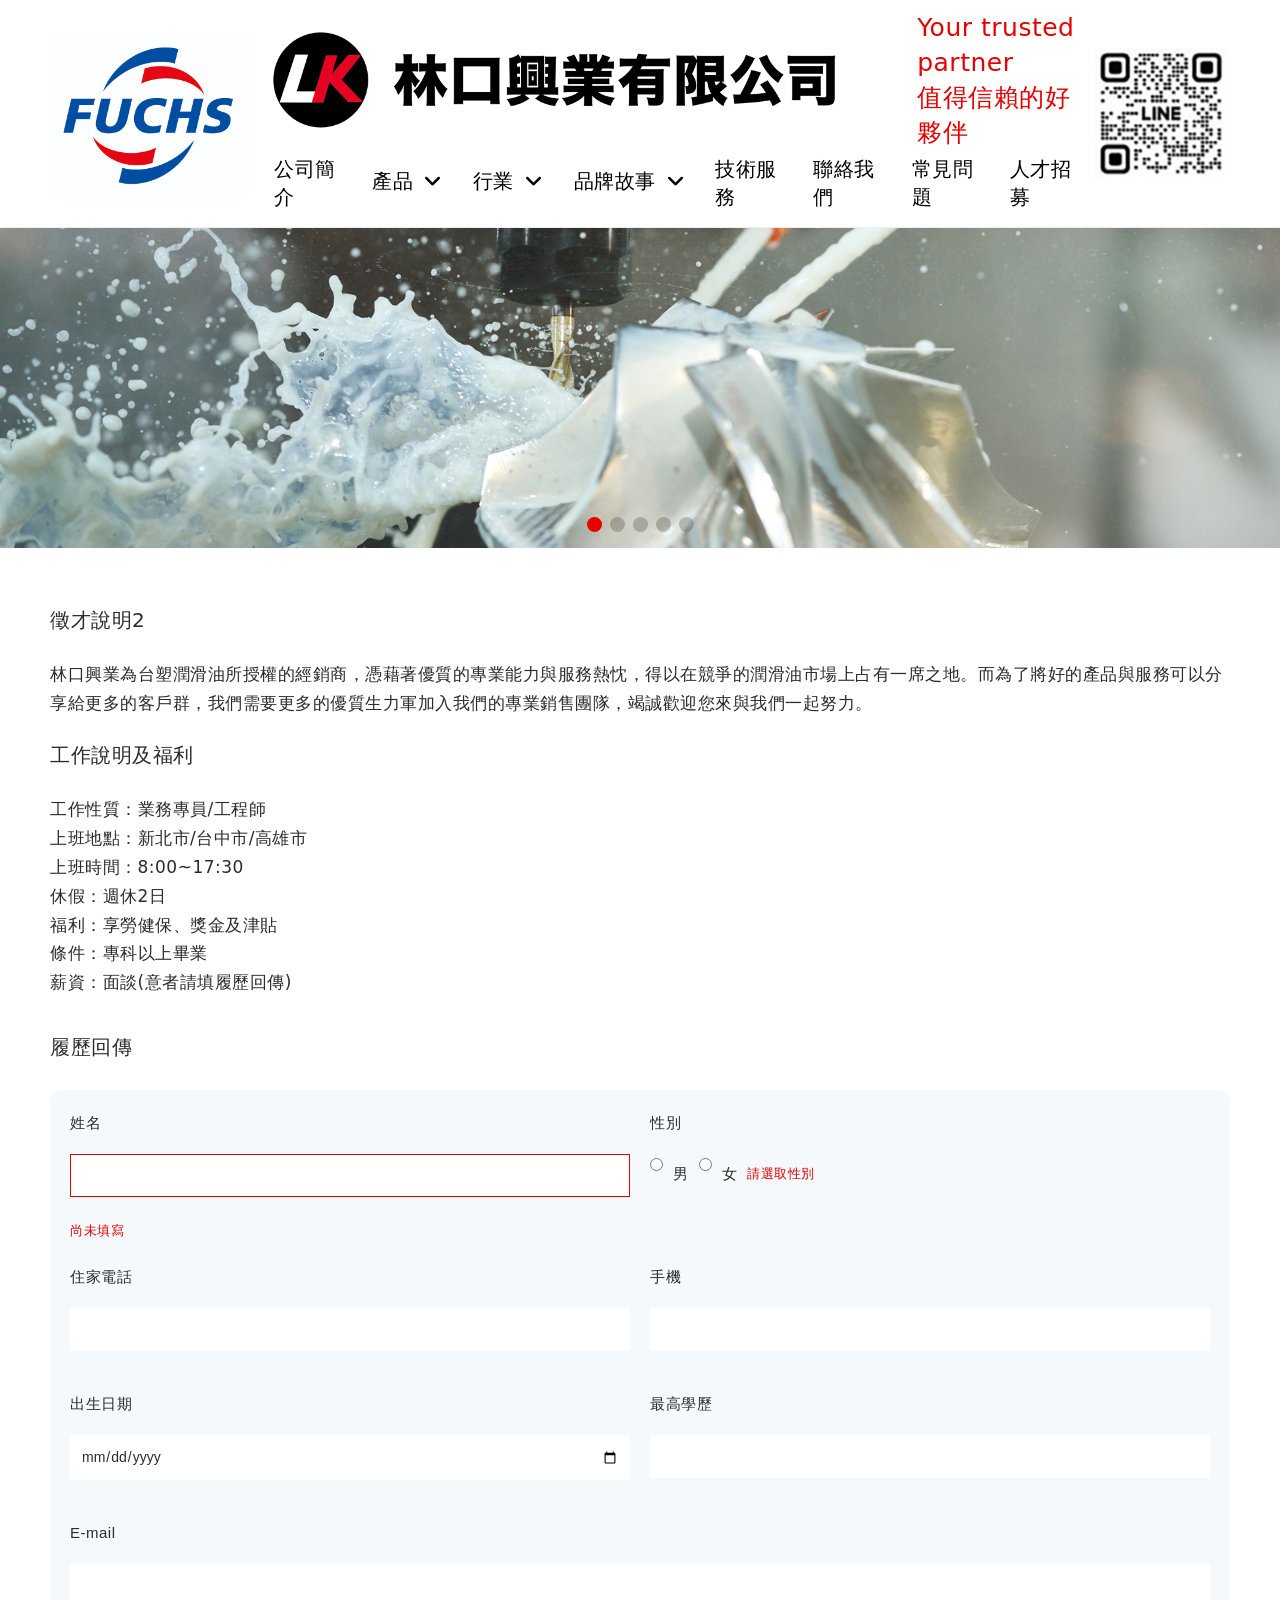
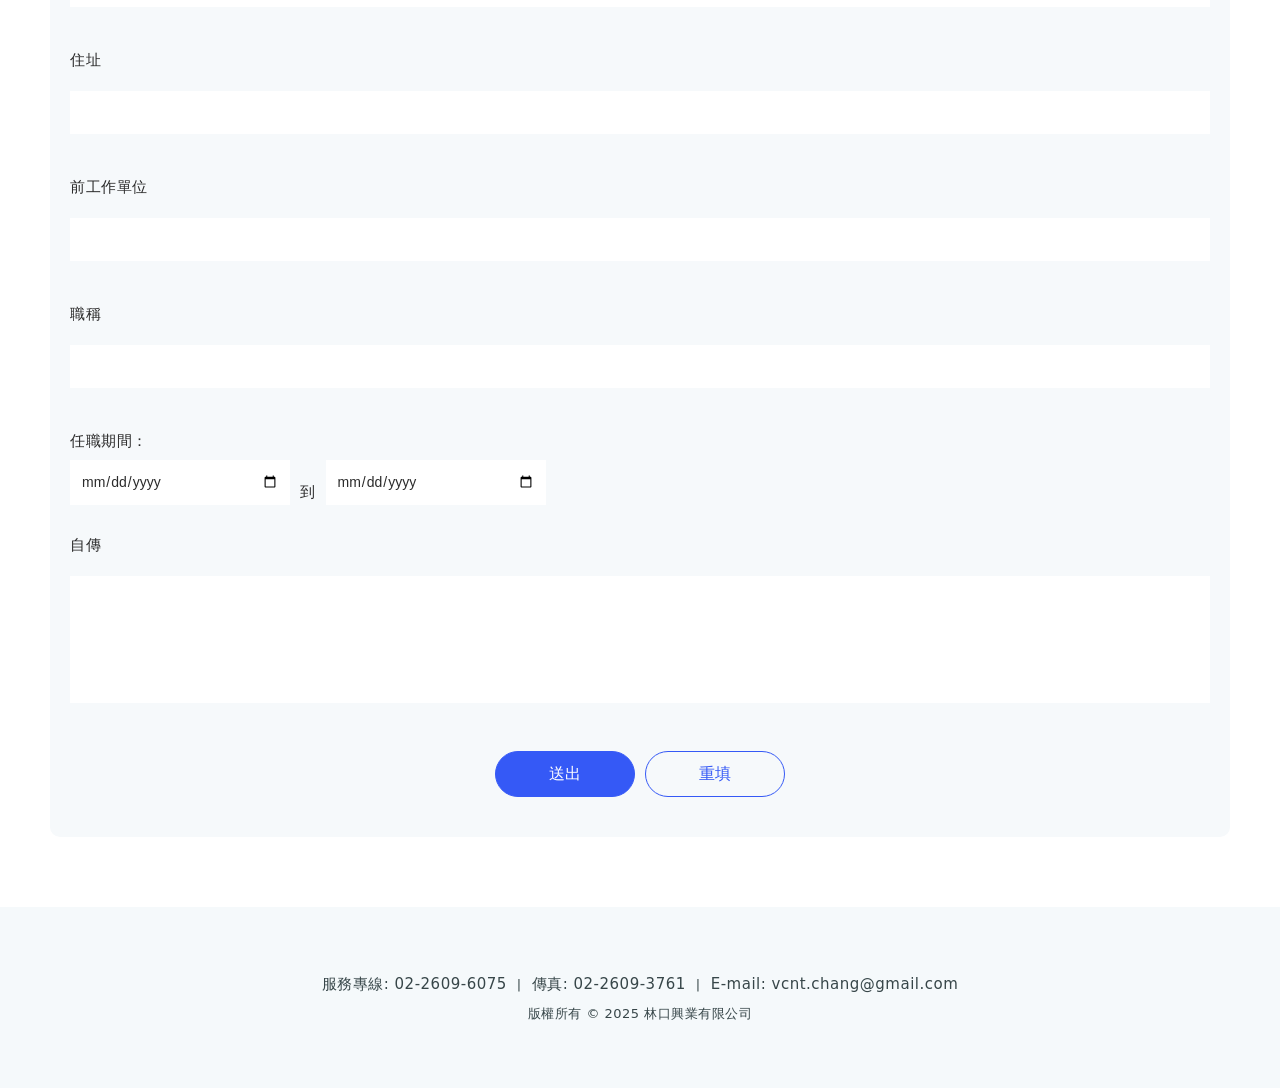
<file: jobs.html>
<!DOCTYPE html>
<html lang="zh-Hant">

<head>
    <meta charset="UTF-8">
    <meta name="viewport"
        content="width=device-width, initial-scale=1.0, minimum-scale=1.0, maximum-scale=1.0, user-scalable=no">
    <title>台塑FORMOSA &amp; 福斯FUCHS潤滑油授權經銷商 - 林口興業有限公司</title>
    <meta name="keywords" content="台塑潤滑油,formosa,formosalube,oil,lube,fuchs,林口興業,機油,潤滑油,汽車,機車,重車,工業,海運">
    <meta name="description" content="林口興業是台塑FORMOSA與福斯FUCHS潤滑油授權經銷商，提供汽車、機車、重車與工業用高階機油，品質卓越，客戶信賴。">
    <meta property="og:type" content="website" />
    <meta property="og:url" content="#" />
    <link rel="stylesheet" href="css/style.css?v=8">
    <!-- Pushy -->
    <link rel="stylesheet" href="mobilemenu/pushy.css">
    <!-- Link Swiper's CSS -->
    <link rel="stylesheet" href="https://cdn.jsdelivr.net/npm/swiper@11/swiper-bundle.min.css" />
    <link rel="stylesheet" href="css/bundle.min.css">
    <link rel="stylesheet" href="css/megamenu.css">
</head>

<body>
    <!-- pushy -->
    <nav class="pushy pushy-right">
        <div class="pushy-content">
            <ul>
                <li><a href="index.html">首頁</a></li>
                <li><a href="about.html">公司簡介</a></li>
                <li><a href="product.html">產品</a></li>
                <li><a href="ndustries.html">行業</a></li>
                <li><a href="brands.html">品牌故事</a></li>
                <li><a href="support.html">技術服務</a></li>
                <li><a href="contact.html">聯絡我們</a></li>
                <li><a href="qa.html">常見問題</a></li>
                <li><a href="jobs.html">人才招募</a></li>
            </ul>
            <div class="other-info">
                <a class="line" target="_blank" href="https://line.me/R/ti/p/@951cwutv"><img src="images/qrcode.jpg"
                        alt="line 好友"></a>
                <p class="copyrights">Copyrights Ⓒ 2025 All Rights Reserved.</p>
            </div>
        </div>
    </nav>

    <!-- Site Overlay -->
    <div class="site-overlay"></div>

    <div id="container">
        <!-- start -->
        <header class="formosalube-header">
            <section class="info-content">
                <a href="index.html" class="logo2">
                    <img src="images/logo_202112.jpg" alt="林口興業 德國福斯潤滑油">
                </a>
                <div class="right-menu">
                    <div class="logo_title">
                        <a href="index.html" class="logo1">
                            <img src="images/logo_white_edge2.png" alt="林口興業 台塑潤滑油">
                        </a>
                        <p class="slogan">Your trusted partner<br>值得信賴的好夥伴</p>
                    </div>
                    <!-- Menu start-->
                    <nav class="menu-item navbar navbar-expand-md static-nav">
                        <ul class="navbar-nav ml-auto mr-auto">
                            <li><a href="about.html">公司簡介</a></li>

                            <li class="nav-item dropdown static">
                                <a class="nav-link dropdown-toggle" href="javascript:void(0)" data-toggle="dropdown"
                                    aria-haspopup="true" aria-expanded="false"> 產品 </a>
                                <ul class="dropdown-menu megamenu flexable-megamenu">
                                    <li>
                                        <div class="container">
                                            <div class="row">
                                                <div class="col-lg-3 col-md-6 col-sm-12 mengmenu_border">
                                                    <h5 class="dropdown-title bottom10"> 產品系列 </h5>

                                                    <ul>
                                                        <li><a class="dropdown-item" target="_blank"
                                                                href="https://www.fuchs.com/sea/tw/products/product-program/automotive-lubricants/">汽車潤滑油</a>
                                                        </li>
                                                        <li><a class="dropdown-item" target="_blank"
                                                                href="https://www.fuchs.com/sea/tw/products/product-program/industrial-lubricants/">工業潤滑油</a>
                                                        </li>
                                                        <li><a class="dropdown-item" target="_blank"
                                                                href="https://www.fuchs.com/sea/tw/products/product-program/lubricating-greases/">潤滑脂</a>
                                                        </li>
                                                        <li><a class="dropdown-item" target="_blank"
                                                                href="https://www.fuchs.com/sea/tw/products/product-program/metal-processing-lubricants/">金屬加工潤滑劑</a>
                                                        </li>
                                                        <li><a class="dropdown-item" target="_blank"
                                                                href="https://www.fuchs.com/sea/tw/products/product-program/special-application-lubricants/">特殊應用潤滑劑</a>
                                                        </li>
                                                        <li><a class="dropdown-item" target="_blank"
                                                                href="https://www.fuchs.com/sea/tw/products/product-program/services/">服務</a>
                                                        </li>
                                                        <li>

                                                    </ul>

                                                </div>
                                                <div class="col-lg-3 col-md-6 col-sm-12 mengmenu_border">
                                                    <h5 class="dropdown-title opacity-10"> 服務連結 </h5>
                                                    <ul>
                                                        <li><a class="dropdown-item" target="_blank"
                                                                href="https://fuchs-eu.lubricantadvisor.com/default.aspx?lang=eng">油選擇器</a>
                                                        </li>
                                                        <li> <a class="dropdown-item" target="_blank"
                                                                href="https://www.fuchs.com/sea/tw/products/service-links/product-finder/">產品搜尋</a>
                                                        </li>
                                                        <li> <a class="dropdown-item" target="_blank"
                                                                href="https://www.fuchs.com/sea/tw/products/service-links/product-assistant/">產品助理</a>
                                                        </li>
                                                        <li><a class="dropdown-item" target="_blank"
                                                                href="https://www.fuchs.com/sea/tw/products/service-links/distributor-or-dealer-search/">分銷商或經銷商搜尋</a>
                                                        </li>

                                                    </ul>

                                                </div>
                                            </div>
                                        </div>
                                    </li>
                                </ul>
                            </li>

                            <li class="nav-item dropdown static">
                                <a class="nav-link dropdown-toggle" href="javascript:void(0)" data-toggle="dropdown"
                                    aria-haspopup="true" aria-expanded="false"> 行業 </a>
                                <ul class="dropdown-menu megamenu flexable-megamenu">
                                    <li>
                                        <div class="container">
                                            <div class="row">
                                                <div class="col-lg-3 col-md-6 col-sm-12 mengmenu_border">
                                                    <h5 class="dropdown-title bottom10"> A - D </h5>

                                                    <ul>
                                                        <li><a class="dropdown-item" target="_blank"
                                                                href="https://www.fuchs.com/sea/tw/industries/a-d/agriculture-and-forestry/">農業和林業</a>
                                                        </li>
                                                        <li><a class="dropdown-item" target="_blank"
                                                                href="https://www.fuchs.com/sea/tw/industries/a-d/automotive/">汽車</a>
                                                        </li>
                                                        <li><a class="dropdown-item" target="_blank"
                                                                href="https://www.fuchs.com/sea/tw/industries/a-d/automotive/">璹造</a>
                                                        </li>
                                                        <li><a class="dropdown-item" target="_blank"
                                                                href="https://www.fuchs.com/sea/tw/industries/a-d/cement-lime-and-gypsum/">水泥、石灰和石膏</a>
                                                        </li>
                                                        <li><a class="dropdown-item" target="_blank"
                                                                href="https://www.fuchs.com/sea/tw/industries/a-d/construction/">工業機械</a>
                                                        </li>
                                                        <li><a class="dropdown-item" target="_blank"
                                                                href="https://www.fuchs.com/sea/tw/industries/a-d/consumer-and-aftermarket/">消費者和售後市場</a>
                                                        </li>
                                                        <li>

                                                    </ul>

                                                </div>
                                                <div class="col-lg-3 col-md-6 col-sm-12 mengmenu_border">
                                                    <h5 class="dropdown-title opacity-10"> F - M </h5>
                                                    <ul>
                                                        <li><a class="dropdown-item" target="_blank"
                                                                href="https://www.fuchs.com/sea/tw/industries/f-m/food-and-beverages/">食品和飲料</a>
                                                        </li>
                                                        <li> <a class="dropdown-item" target="_blank"
                                                                href="https://www.fuchs.com/sea/tw/industries/f-m/forging/">鍛造</a>
                                                        </li>
                                                        <li> <a class="dropdown-item" target="_blank"
                                                                href="https://www.fuchs.com/sea/tw/industries/f-m/glass/">玻璃</a>
                                                        </li>
                                                        <li><a class="dropdown-item" target="_blank"
                                                                href="https://www.fuchs.com/sea/tw/industries/f-m/machinery-and-equipment/">機械和設備</a>
                                                        </li>
                                                        <li><a class="dropdown-item" target="_blank"
                                                                href="https://www.fuchs.com/sea/tw/industries/f-m/metal-processing/">金屬加工
                                                            </a></li>
                                                        <li><a class="dropdown-item" target="_blank"
                                                                href="https://www.fuchs.com/sea/tw/industries/f-m/mining-and-exploration/">採購和勘探</a>
                                                        </li>
                                                    </ul>

                                                </div>
                                                <div class="col-lg-3 col-md-6 col-sm-12 mengmenu_border">
                                                    <h5 class="dropdown-title opacity-10"> N - Z </h5>
                                                    <ul>
                                                        <li><a class="dropdown-item" target="_blank"
                                                                href="https://www.fuchs.com/sea/tw/industries/n-z/power-generation/">發電</a>
                                                        </li>
                                                        <li> <a class="dropdown-item" target="_blank"
                                                                href="https://www.fuchs.com/sea/tw/industries/n-z/steels-and-metals/">鋼和金屬</a>
                                                        </li>
                                                        <li> <a class="dropdown-item" target="_blank"
                                                                href="https://www.fuchs.com/sea/tw/industries/n-z/transport/">運輸</a>
                                                        </li>
                                                        <li><a class="dropdown-item" target="_blank"
                                                                href="https://www.fuchs.com/sea/tw/industries/n-z/other-industries/">其他行業</a>
                                                        </li>
                                                    </ul>

                                                </div>
                                            </div>
                                        </div>
                                    </li>
                                </ul>
                            </li>

                            <li class="nav-item dropdown static">
                                <a class="nav-link dropdown-toggle" href="javascript:void(0)" data-toggle="dropdown"
                                    aria-haspopup="true" aria-expanded="false"> 品牌故事 </a>
                                <ul class="dropdown-menu megamenu flexable-megamenu">
                                    <li>
                                        <div class="container">
                                            <div class="row">
                                                <div class="col-lg-3 col-md-6 col-sm-12 mengmenu_border">
                                                    <h5 class="dropdown-title bottom10"> A - K </h5>

                                                    <ul>
                                                        <li><a class="dropdown-item" target="_blank"
                                                                href="https://www.fuchs.com/sea/tw/brands/a-k/agrifarm/">AGRIFARM</a>
                                                        </li>

                                                        <li><a class="dropdown-item" target="_blank"
                                                                href="https://www.fuchs.com/sea/tw/brands/a-k/anticorit/">ANTICORIT</a>
                                                        </li>

                                                        <li><a class="dropdown-item" target="_blank"
                                                                href="https://www.fuchs.com/sea/tw/brands/a-k/carbaflo/">CARBAFLO</a>
                                                        </li>

                                                        <li><a class="dropdown-item" target="_blank"
                                                                href="https://www.fuchs.com/sea/tw/brands/a-k/cassida/">CASSIDA</a>
                                                        </li>

                                                        <li><a class="dropdown-item" target="_blank"
                                                                href="https://www.fuchs.com/sea/tw/brands/a-k/ceplattyn/">CEPLATTYN</a>
                                                        </li>

                                                        <li><a class="dropdown-item" target="_blank"
                                                                href="https://www.fuchs.com/sea/tw/brands/a-k/chemplex/">CHEMPLEX</a>
                                                        </li>

                                                        <li><a class="dropdown-item" target="_blank"
                                                                href="https://www.fuchs.com/sea/tw/brands/a-k/ecocool/">ECOCOOL</a>
                                                        </li>

                                                        <li><a class="dropdown-item" target="_blank"
                                                                href="https://www.fuchs.com/sea/tw/brands/a-k/ecocut/">ECOCUT</a>
                                                        </li>

                                                        <li><a class="dropdown-item" target="_blank"
                                                                href="https://www.fuchs.com/sea/tw/brands/a-k/gearmaster/">GEARMASTER</a>
                                                        </li>

                                                        <li><a class="dropdown-item" target="_blank"
                                                                href="https://www.fuchs.com/sea/tw/brands/a-k/gleitmo/">GLEITMO</a>
                                                        </li>

                                                    </ul>
                                                </div>
                                                <div class="col-lg-3 col-md-6 col-sm-12 mengmenu_border">
                                                    <h5 class="dropdown-title opacity-10"> L - R </h5>
                                                    <ul>
                                                        <li><a class="dropdown-item" target="_blank"
                                                                href="https://www.fuchs.com/sea/tw/brands/l-r/lagermeister/">LAGERMEISTER</a>
                                                        </li>

                                                        <li><a class="dropdown-item" target="_blank"
                                                                href="https://www.fuchs.com/sea/tw/brands/l-r/locolub/">LOCOLUB</a>
                                                        </li>

                                                        <li><a class="dropdown-item" target="_blank"
                                                                href="https://www.fuchs.com/sea/tw/brands/l-r/lubrodal/">LUBRODAL</a>
                                                        </li>

                                                        <li><a class="dropdown-item" target="_blank"
                                                                href="https://www.fuchs.com/sea/tw/brands/l-r/maintain/">MAINTAIN</a>
                                                        </li>

                                                        <li><a class="dropdown-item" target="_blank"
                                                                href="https://www.fuchs.com/sea/tw/brands/l-r/molypaul/">MOLYPAUL</a>
                                                        </li>

                                                        <li><a class="dropdown-item" target="_blank"
                                                                href="https://www.fuchs.com/sea/tw/brands/l-r/pentosin/">PENTOSIN</a>
                                                        </li>

                                                        <li><a class="dropdown-item" target="_blank"
                                                                href="https://www.fuchs.com/sea/tw/brands/l-r/planto/">PLANTO</a>
                                                        </li>

                                                        <li><a class="dropdown-item" target="_blank"
                                                                href="https://www.fuchs.com/sea/tw/brands/l-r/renep/">RENEP</a>
                                                        </li>

                                                        <li><a class="dropdown-item" target="_blank"
                                                                href="https://www.fuchs.com/sea/tw/brands/l-r/reniso/">RENISO</a>
                                                        </li>

                                                        <li><a class="dropdown-item" target="_blank"
                                                                href="https://www.fuchs.com/sea/tw/brands/l-r/renoclean/">RENOCLEAN</a>
                                                        </li>

                                                        <li><a class="dropdown-item" target="_blank"
                                                                href="https://www.fuchs.com/sea/tw/brands/l-r/renoform/">RENOFORM</a>
                                                        </li>

                                                        <li><a class="dropdown-item" target="_blank"
                                                                href="https://www.fuchs.com/sea/tw/brands/l-r/renolin/">RENOLIN</a>
                                                        </li>

                                                        <li><a class="dropdown-item" target="_blank"
                                                                href="https://www.fuchs.com/sea/tw/brands/l-r/renolit/">RENOLIT</a>
                                                        </li>

                                                    </ul>

                                                </div>
                                                <div class="col-lg-3 col-md-6 col-sm-12 mengmenu_border">
                                                    <h5 class="dropdown-title opacity-10"> S - Z </h5>
                                                    <ul>
                                                        <li><a class="dropdown-item" target="_blank"
                                                                href="https://www.fuchs.com/sea/tw/brands/s-z/silkolene/">SILKOLENE</a>
                                                        </li>

                                                        <li><a class="dropdown-item" target="_blank"
                                                                href="https://www.fuchs.com/sea/tw/brands/s-z/sok/">SOK</a>
                                                        </li>

                                                        <li><a class="dropdown-item" target="_blank"
                                                                href="https://www.fuchs.com/sea/tw/brands/s-z/solcenic/">SOLCENIC</a>
                                                        </li>

                                                        <li><a class="dropdown-item" target="_blank"
                                                                href="https://www.fuchs.com/sea/tw/brands/s-z/stabyl/">STABYL</a>
                                                        </li>

                                                        <li><a class="dropdown-item" target="_blank"
                                                                href="https://www.fuchs.com/sea/tw/brands/s-z/stabylan/">STABYLAN</a>
                                                        </li>

                                                        <li><a class="dropdown-item" target="_blank"
                                                                href="https://www.fuchs.com/sea/tw/brands/s-z/thermisol/">THERMISOL</a>
                                                        </li>

                                                        <li><a class="dropdown-item" target="_blank"
                                                                href="https://www.fuchs.com/sea/tw/brands/s-z/titan/">TITAN</a>
                                                        </li>

                                                        <li><a class="dropdown-item" target="_blank"
                                                                href="https://www.fuchs.com/sea/tw/brands/s-z/trenoil/">TRENOIL</a>
                                                        </li>

                                                        <li><a class="dropdown-item" target="_blank"
                                                                href="https://www.fuchs.com/sea/tw/brands/s-z/urethyn/">URETHYN</a>
                                                        </li>

                                                        <li><a class="dropdown-item" target="_blank"
                                                                href="https://www.fuchs.com/sea/tw/brands/s-z/vitrolis/">VITROLIS</a>
                                                        </li>

                                                        <li><a class="dropdown-item" target="_blank"
                                                                href="https://www.fuchs.com/sea/tw/brands/s-z/wisura/">WISURA</a>
                                                        </li>

                                                    </ul>

                                                </div>
                                            </div>
                                        </div>
                                    </li>
                                </ul>
                            </li>
                            </li>
                            <li><a href="support.html">技術服務</a></li>
                            <li><a href="contact.html">聯絡我們</a></li>
                            <li><a href="qa.html">常見問題</a></li>
                            <li><a href="jobs.html">人才招募</a></li>
                            <!-- <li><a class="line" target="_blank" href="https://line.me/R/ti/p/@951cwutv"><img src="images/qrcode.jpg" alt="line 好友"></a></li> -->
                        </ul>
                    </nav>
                    <!-- Menu end-->
                </div>

                <a class="lineQrcode" target="_blank" href="https://line.me/R/ti/p/@951cwutv">
                    <img src="images/qrcode.jpg" alt="line 好友">
                </a>
                <button class="menu-btn">
                    <span></span>
                </button>
            </section>
        </header>

        <!-- main -->
        <main class="formosalube-container">
            <!-- 1 banner slider-->
            <section class="banner-slider inside-bn">
                <div class="mbox">
                    <!-- Swiper -->
                    <div class="swiper-cont">
                        <div class="swiper mySwiper">
                            <div class="swiper-pagination"></div>
                            <div class="swiper-wrapper">
                                <div class="swiper-slide">
                                    <img src="images/photo/banner_2.jpg" width="100%" loading="1" alt="">
                                </div>
                                <div class="swiper-slide">
                                    <img src="images/photo/Excavator bulldozer in sandpit with raised bucket over blue cloudscape sky_shutterstock_excavatorSandpit_high.jpg"
                                        width="100%" loading="1" alt="">
                                </div>
                                <div class="swiper-slide">
                                    <img src="images/photo/Oilrunner_II.jpg" width="100%" loading="1" alt="">
                                </div>
                                <div class="swiper-slide">
                                    <img src="images/photo/Shutterstock_684981595.jpg" width="100%" loading="1" alt="">
                                </div>
                                <div class="swiper-slide">
                                    <img src="images/photo/Shutterstock_1610700505.jpg" width="100%" loading="1" alt="">
                                </div>
                            </div>
                        </div>
                    </div>
                </div>
            </section>

            <!-- 2 -->
            <section class="info-content contact-cont">
                <div class="mbox">
                    <div class="text">
                        <h4>徵才說明2</h4>
                        <p>林口興業為台塑潤滑油所授權的經銷商，憑藉著優質的專業能力與服務熱忱，得以在競爭的潤滑油市場上占有一席之地。而為了將好的產品與服務可以分享給更多的客戶群，我們需要更多的優質生力軍加入我們的專業銷售團隊，竭誠歡迎您來與我們一起努力。
                        </p>
                    </div>
                    <div class="text">
                        <h4>工作說明及福利</h4>
                        <p class="c">工作性質：業務專員/工程師<br>
                            上班地點：新北市/台中市/高雄市<br>
                            上班時間：8:00~17:30<br>
                            休假：週休2日<br>
                            福利：享勞健保、獎金及津貼<br>
                            條件：專科以上畢業<br>
                            薪資：面談(意者請填履歷回傳)</p>
                    </div>

                    <h2>履歷回傳</h2>
                    <form id="form-job" onsubmit="return validateForm()">
                        <fieldset>
                            <label for="name">姓名</label>
                            <div class="fillin">
                                <input id="name" name="jobs[]" type="text" class="fildform error">
                                <span class="s-text-note">尚未填寫</span>
                            </div>
                        </fieldset>
                        <fieldset>
                            <label for="sex">性別</label>
                            <div class="fillin flex">
                                <input name="sex" type="radio" value="男">男
                                <input name="sex" type="radio" value="女">女
                                <span class="s-text-note">請選取性別</span>
                            </div>
                        </fieldset>
                        <fieldset>
                            <label for="email">住家電話</label>
                            <div class="fillin">
                                <input id="email" name="jobs[]" type="text" class="fildform">
                            </div>
                        </fieldset>

                        <fieldset>
                            <label for="phone">手機</label>
                            <div class="fillin">
                                <input id="phone" name="jobs[]" type="text" class="fildform">
                            </div>
                        </fieldset>
                        <fieldset>
                            <label for="datepicker">出生日期</label>
                            <div class="fillin">
                                <input class="datepicker hasDatepicker" name="jobs[]" type="date" id="dp1765262239889">
                            </div>
                        </fieldset>
                        <fieldset>
                            <label for="school">最高學歷</label>
                            <div class="fillin">
                                <input id="school" name="jobs[]" type="text" class="fildform">
                            </div>
                        </fieldset>
                        <fieldset class="w100">
                            <label for="mail">E-mail</label>
                            <div class="fillin">
                                <input id="mail" name="ask_price[]" type="text" class="fildform">
                            </div>
                        </fieldset>
                        <fieldset class="w100">
                            <label for="addr">住址</label>
                            <div class="fillin">
                                <input id="addr" name="ask_price[]" type="text" class="fildform">
                            </div>
                        </fieldset>
                        <fieldset class="w100">
                            <label for="name">前工作單位</label>
                            <div class="fillin">
                                <input id="name" name="jobs[]" type="text" class="fildform">
                            </div>
                        </fieldset>
                        <fieldset class="w100">
                            <label for="title">職稱</label>
                            <div class="fillin">
                                <input id="title" name="ask_price[]" type="text" class="fildform">
                            </div>
                        </fieldset>
                        <fieldset class="w100">
                            <label for="">任職期間：</label>
                            <div class="fillin flex">
                                <input class="datepicker " name="" type="date" id="">
                                到
                                <input class="datepicker " name="" type="date" id="">
                            </div>
                        </fieldset>
                        <fieldset class="w100">
                            <label for="note">自傳</label>
                            <div class="fillin">
                                <textarea id="note" name="jobs[]" class="fildform" rows="5"></textarea>
                            </div>
                        </fieldset>
                        <div class="bottom-btn" id="job_send">
                            <input type="submit" name="send" class="btn btn_save" value="送出">
                            <input type="reset" class="btn" value="重填">
                        </div>
                    </form>
                </div>
            </section>

            <!-- footer -->
            <footer class="formosalube-footer">
                <div class="mbox">
                    <div class="copy-right-text">
                        <p><span>服務專線: 02-2609-6075</span>|<span>傳真: 02-2609-3761</span>|<span>E-mail: <a
                                    href="mailto:vcnt.chang@gmail.com">vcnt.chang@gmail.com</a></span><Br>
                            版權所有 © 2025 林口興業有限公司</p>
                    </div>
                </div>
            </footer>

    </div>
    <script src="https://code.jquery.com/jquery-3.6.0.min.js"></script>
    <script src="mobilemenu/pushy.js"></script>
    <script src="https://cdn.jsdelivr.net/npm/swiper@11/swiper-bundle.min.js"></script>
    <script src="js/menu.js?v=1.5"></script>
    <script src="js/script.js"></script>
</body>

</html>
<!-- Initialize Swiper -->
<script>
    var swiper = new Swiper('.mySwiper', {
        effect: "fade",
        crossFade: true,
        loop: true,
        autoplay: true,
        pagination: {
            el: '.swiper-pagination',
            clickable: true,
        },
        navigation: {
            nextEl: '.swiper-button-next',
            prevEl: '.swiper-button-prev',
        },
    });

    function validateForm() {
        // 取得所有需要驗證的欄位
        const fields = document.querySelectorAll('#form-job input[type="text"], #form-job input[type="email"], #form-job textarea');
        let firstEmptyField = null;

        // 遍歷所有欄位，尋找第一個未填寫的
        for (let i = 0; i < fields.length; i++) {
            const field = fields[i];
            if (field.value.trim() === '') { // 檢查是否為空 (去除前後空格)
                firstEmptyField = field;
                break; // 找到第一個就停止
            }
        }

        if (firstEmptyField) {
            alert("請填寫欄位！"); // 提示使用者
            firstEmptyField.focus(); // 將游標移到未填寫的欄位

            return false; // 阻止表單送出
        } else {
            alert("表單已填寫完整，正在送出...");
            return true; // 允許表單送出
        }
    }
</script>
</file>
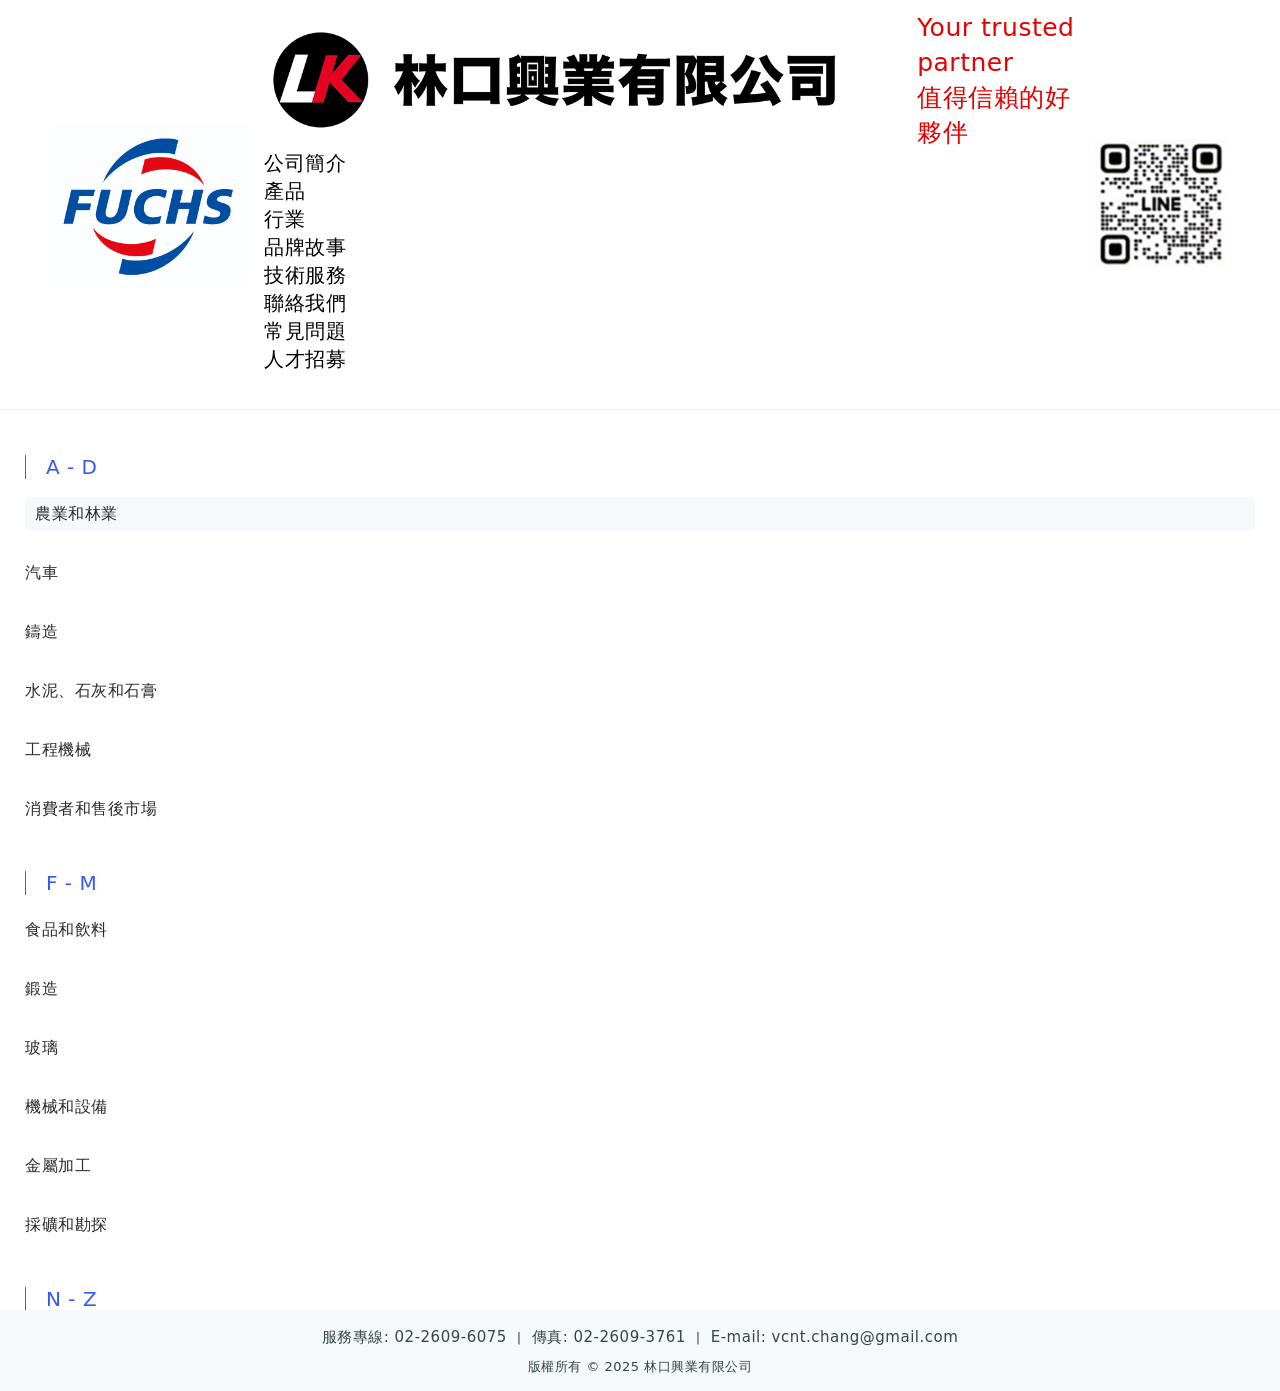
<file: ndustries.html>
<!DOCTYPE html>
<html lang="zh-Hant">

<head>
    <meta charset="UTF-8">
    <meta name="viewport"
        content="width=device-width, initial-scale=1.0, minimum-scale=1.0, maximum-scale=1.0, user-scalable=no">
    <title>台塑FORMOSA &amp; 福斯FUCHS潤滑油授權經銷商 - 林口興業有限公司</title>
    <meta name="keywords" content="台塑潤滑油,formosa,formosalube,oil,lube,fuchs,林口興業,機油,潤滑油,汽車,機車,重車,工業,海運">
    <meta name="description" content="林口興業是台塑FORMOSA與福斯FUCHS潤滑油授權經銷商，提供汽車、機車、重車與工業用高階機油，品質卓越，客戶信賴。">
    <meta property="og:type" content="website" />
    <meta property="og:url" content="#" />
    <link rel="stylesheet" href="css/style.css?v=8">
    <!-- Pushy -->
    <link rel="stylesheet" href="mobilemenu/pushy.css">
    <!-- Link Swiper's CSS -->
    <link rel="stylesheet" href="https://cdn.jsdelivr.net/npm/swiper@11/swiper-bundle.min.css" />
    <link rel="stylesheet" href="css/bundle.min.css">
    <link rel="stylesheet" href="css/megamenu.css">
</head>

<body>
    <!-- pushy -->
    <nav class="pushy pushy-right">
        <div class="pushy-content">
            <ul>
                <li><a href="index.html">首頁</a></li>
                <li><a href="about.html">公司簡介</a></li>
                <li><a href="product.html">產品</a></li>
                <li><a href="ndustries.html">行業</a></li>
                <li><a href="brands.html">品牌故事</a></li>
                <li><a href="support.html">技術服務</a></li>
                <li><a href="contact.html">聯絡我們</a></li>
                <li><a href="qa.html">常見問題</a></li>
                <li><a href="jobs.html">人才招募</a></li>
            </ul>
            <div class="other-info">
                <a class="line" target="_blank" href="https://line.me/R/ti/p/@951cwutv"><img src="images/qrcode.jpg"
                        alt="line 好友"></a>
                <p class="copyrights">Copyrights Ⓒ 2025 All Rights Reserved.</p>
            </div>
        </div>
    </nav>

    <!-- Site Overlay -->
    <div class="site-overlay"></div>

    <div id="container">
        <!-- start -->
        <header class="formosalube-header">
            <section class="info-content">
                <a href="index.html" class="logo2">
                    <img src="images/logo_202112.jpg" alt="林口興業 德國福斯潤滑油">
                </a>
                <div class="right-menu">
                    <div class="logo_title">
                        <a href="index.html" class="logo1">
                            <img src="images/logo_white_edge2.png" alt="林口興業 台塑潤滑油">
                        </a>
                        <p class="slogan">Your trusted partner<br>值得信賴的好夥伴</p>
                    </div>
                    <nav class="menu-item">
                        <ul>
                            <li><a href="about.html">公司簡介</a></li>
                            <li><a href="product.html">產品</a></li>
                            <li><a href="ndustries.html">行業</a></li>
                            <li><a href="brands.html">品牌故事</a></li>
                            <li><a href="support.html">技術服務</a></li>
                            <li><a href="contact.html">聯絡我們</a></li>
                            <li><a href="qa.html">常見問題</a></li>
                            <li><a href="jobs.html">人才招募</a></li>
                        </ul>
                    </nav>
                </div>
                <a class="lineQrcode" target="_blank" href="https://line.me/R/ti/p/@951cwutv">
                    <img src="images/qrcode.jpg" alt="line 好友">
                </a>
                <button class="menu-btn">
                    <span></span>
                </button>
            </section>
        </header>

        <!-- main -->
        <div class="megamenu">
            <div class="left-item">
                <!-- <h3>行業資訊</h3> -->
                <h4><span>A - D</span></h4>
                <p class="tab-button active" data-tab="tab-c1">農業和林業</p>
                <p class="tab-button" data-tab="tab-c2">汽車</p>
                <p class="tab-button" data-tab="tab-c3">鑄造</p>
                <p class="tab-button" data-tab="tab-c4">水泥、石灰和石膏</p>
                <p class="tab-button" data-tab="tab-c5">工程機械</p>
                <p class="tab-button" data-tab="tab-c6">消費者和售後市場</p>

                <h4><span>F - M</span></h4>
                <p class="tab-button" data-tab="tab-d1">食品和飲料</p>
                <p class="tab-button" data-tab="tab-d2">鍛造</p>
                <p class="tab-button" data-tab="tab-d3">玻璃</p>
                <p class="tab-button" data-tab="tab-d4">機械和設備</p>
                <p class="tab-button" data-tab="tab-d5">金屬加工</p>
                <p class="tab-button" data-tab="tab-d6">採礦和勘探</p>

                <h4><span>N - Z</span></h4>
                <p class="tab-button" data-tab="tab-e1">發電</p>
                <p class="tab-button" data-tab="tab-e2">鋼和金屬</p>
                <p class="tab-button" data-tab="tab-e3">運輸</p>
                <p class="tab-button" data-tab="tab-e4">其他行業</p>
            </div>
        </div>

        <!-- footer -->
        <footer class="formosalube-footer">
            <div class="mbox">
                <div class="copy-right-text">
                    <p><span>服務專線: 02-2609-6075</span>|<span>傳真: 02-2609-3761</span>|<span>E-mail: <a
                                href="mailto:vcnt.chang@gmail.com">vcnt.chang@gmail.com</a></span><Br>
                        版權所有 © 2025 林口興業有限公司</p>
                </div>
            </div>
        </footer>

    </div>
    <script src="https://code.jquery.com/jquery-3.6.0.min.js"></script>
    <script src="mobilemenu/pushy.js"></script>
    <script src="https://cdn.jsdelivr.net/npm/swiper@11/swiper-bundle.min.js"></script>
    <script src="js/menu.js?v=1.5"></script>
    <script src="js/script.js"></script>
</body>

</html>
<!-- Initialize Swiper -->
<script>
    var swiper = new Swiper('.mySwiper', {
        effect: "fade",
        crossFade: true,
        loop: true,
        autoplay: true,
        pagination: {
            el: '.swiper-pagination',
            clickable: true,
        },
        navigation: {
            nextEl: '.swiper-button-next',
            prevEl: '.swiper-button-prev',
        },
    });
</script>
</file>
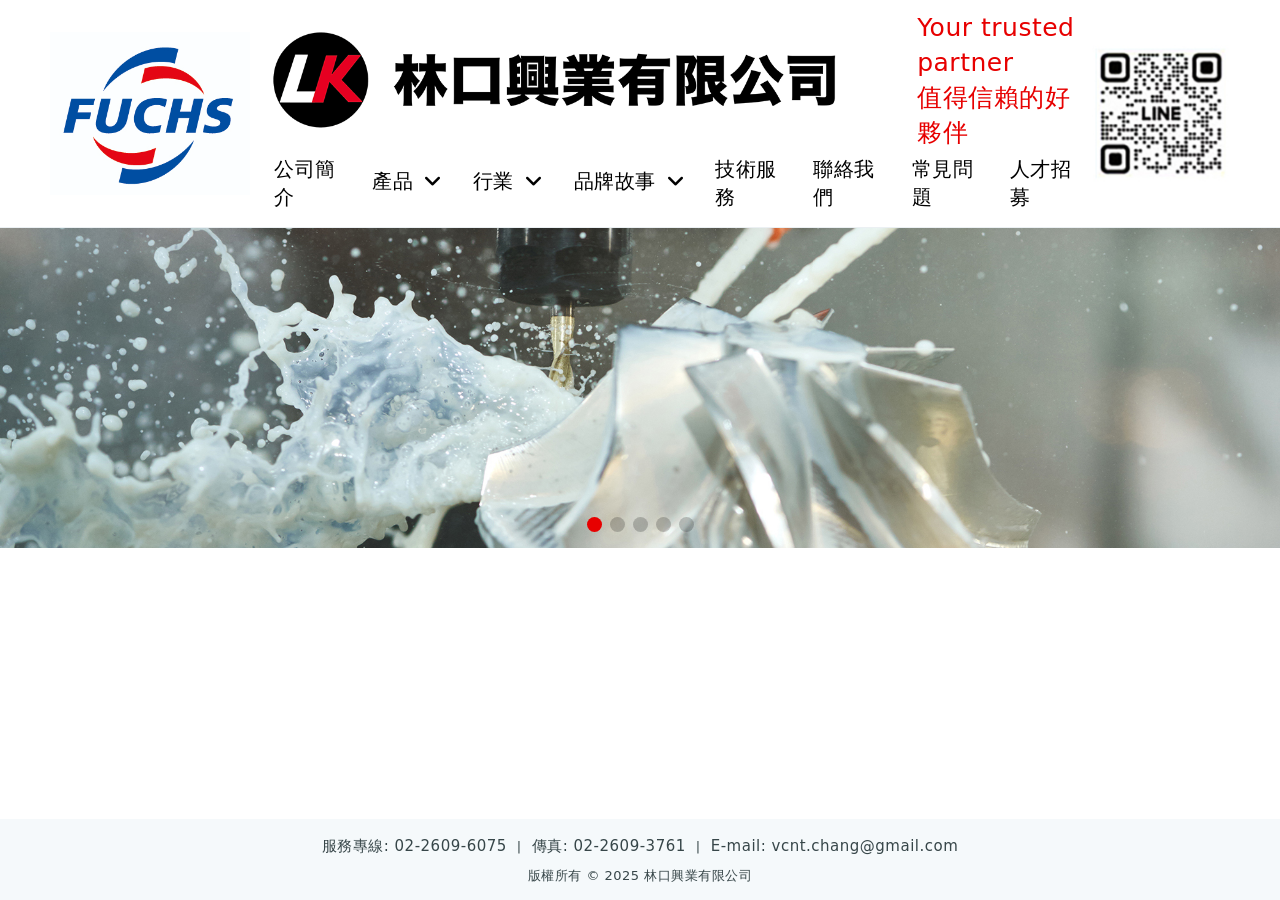
<file: news.html>
<!DOCTYPE html>
<html lang="zh-Hant">

<head>
    <meta charset="UTF-8">
    <meta name="viewport"
        content="width=device-width, initial-scale=1.0, minimum-scale=1.0, maximum-scale=1.0, user-scalable=no">
    <title>台塑FORMOSA &amp; 福斯FUCHS潤滑油授權經銷商 - 林口興業有限公司</title>
    <meta name="keywords" content="台塑潤滑油,formosa,formosalube,oil,lube,fuchs,林口興業,機油,潤滑油,汽車,機車,重車,工業,海運">
    <meta name="description" content="林口興業是台塑FORMOSA與福斯FUCHS潤滑油授權經銷商，提供汽車、機車、重車與工業用高階機油，品質卓越，客戶信賴。">
    <meta property="og:type" content="website" />
    <meta property="og:url" content="#" />
    <link rel="stylesheet" href="css/style.css?v=8">
    <!-- Pushy -->
    <link rel="stylesheet" href="mobilemenu/pushy.css">
    <!-- Link Swiper's CSS -->
    <link rel="stylesheet" href="https://cdn.jsdelivr.net/npm/swiper@11/swiper-bundle.min.css" />
    <link rel="stylesheet" href="css/bundle.min.css">
    <link rel="stylesheet" href="css/megamenu.css">
</head>

<body>
    <!-- pushy -->
    <nav class="pushy pushy-right">
        <div class="pushy-content">
            <ul>
                <li><a href="index.html">首頁</a></li>
                <li><a href="about.html">公司簡介</a></li>
                <li><a href="product.html">產品</a></li>
                <li><a href="ndustries.html">行業</a></li>
                <li><a href="brands.html">品牌故事</a></li>
                <li><a href="support.html">技術服務</a></li>
                <li><a href="contact.html">聯絡我們</a></li>
                <li><a href="qa.html">常見問題</a></li>
                <li><a href="jobs.html">人才招募</a></li>
            </ul>
            <div class="other-info">
                <a class="line" target="_blank" href="https://line.me/R/ti/p/@951cwutv"><img src="images/qrcode.jpg"
                        alt="line 好友"></a>
                <p class="copyrights">Copyrights Ⓒ 2025 All Rights Reserved.</p>
            </div>
        </div>
    </nav>

    <!-- Site Overlay -->
    <div class="site-overlay"></div>

    <div id="container">
        <!-- start -->
        <header class="formosalube-header">
            <section class="info-content">
                <!-- <a href="index.html" class="logo">
                    <img src="images/logo.png" alt="林口興業 台塑潤滑油">
                </a> -->
                <a href="index.html" class="logo2">
                    <img src="images/logo_202112.jpg" alt="林口興業 德國福斯潤滑油">
                </a>
                <div class="right-menu">
                    <div class="logo_title">
                        <a href="index.html" class="logo1">
                            <img src="images/logo_white_edge2.png" alt="林口興業 台塑潤滑油">
                        </a>
                        <p class="slogan">Your trusted partner<br>值得信賴的好夥伴</p>
                    </div>
                    <!-- Menu start-->
                    <nav class="menu-item navbar navbar-expand-md static-nav">
                        <ul class="navbar-nav ml-auto mr-auto">
                            <li><a href="about.html">公司簡介</a></li>

                            <li class="nav-item dropdown static">
                                <a class="nav-link dropdown-toggle" href="javascript:void(0)" data-toggle="dropdown"
                                    aria-haspopup="true" aria-expanded="false"> 產品 </a>
                                <ul class="dropdown-menu megamenu flexable-megamenu">
                                    <li>
                                        <div class="container">
                                            <div class="row">
                                                <div class="col-lg-3 col-md-6 col-sm-12 mengmenu_border">
                                                    <h5 class="dropdown-title bottom10"> 產品系列 </h5>

                                                    <ul>
                                                        <li><a class="dropdown-item" target="_blank"
                                                                href="https://www.fuchs.com/sea/tw/products/product-program/automotive-lubricants/">汽車潤滑油</a>
                                                        </li>
                                                        <li><a class="dropdown-item" target="_blank"
                                                                href="https://www.fuchs.com/sea/tw/products/product-program/industrial-lubricants/">工業潤滑油</a>
                                                        </li>
                                                        <li><a class="dropdown-item" target="_blank"
                                                                href="https://www.fuchs.com/sea/tw/products/product-program/lubricating-greases/">潤滑脂</a>
                                                        </li>
                                                        <li><a class="dropdown-item" target="_blank"
                                                                href="https://www.fuchs.com/sea/tw/products/product-program/metal-processing-lubricants/">金屬加工潤滑劑</a>
                                                        </li>
                                                        <li><a class="dropdown-item" target="_blank"
                                                                href="https://www.fuchs.com/sea/tw/products/product-program/special-application-lubricants/">特殊應用潤滑劑</a>
                                                        </li>
                                                        <li><a class="dropdown-item" target="_blank"
                                                                href="https://www.fuchs.com/sea/tw/products/product-program/services/">服務</a>
                                                        </li>
                                                        <li>

                                                    </ul>

                                                </div>
                                                <div class="col-lg-3 col-md-6 col-sm-12 mengmenu_border">
                                                    <h5 class="dropdown-title opacity-10"> 服務連結 </h5>
                                                    <ul>
                                                        <li><a class="dropdown-item" target="_blank"
                                                                href="https://fuchs-eu.lubricantadvisor.com/default.aspx?lang=eng">油選擇器</a>
                                                        </li>
                                                        <li> <a class="dropdown-item" target="_blank"
                                                                href="https://www.fuchs.com/sea/tw/products/service-links/product-finder/">產品搜尋</a>
                                                        </li>
                                                        <li> <a class="dropdown-item" target="_blank"
                                                                href="https://www.fuchs.com/sea/tw/products/service-links/product-assistant/">產品助理</a>
                                                        </li>
                                                        <li><a class="dropdown-item" target="_blank"
                                                                href="https://www.fuchs.com/sea/tw/products/service-links/distributor-or-dealer-search/">分銷商或經銷商搜尋</a>
                                                        </li>

                                                    </ul>

                                                </div>
                                            </div>
                                        </div>
                                    </li>
                                </ul>
                            </li>

                            <li class="nav-item dropdown static">
                                <a class="nav-link dropdown-toggle" href="javascript:void(0)" data-toggle="dropdown"
                                    aria-haspopup="true" aria-expanded="false"> 行業 </a>
                                <ul class="dropdown-menu megamenu flexable-megamenu">
                                    <li>
                                        <div class="container">
                                            <div class="row">
                                                <div class="col-lg-3 col-md-6 col-sm-12 mengmenu_border">
                                                    <h5 class="dropdown-title bottom10"> A - D </h5>

                                                    <ul>
                                                        <li><a class="dropdown-item" target="_blank"
                                                                href="https://www.fuchs.com/sea/tw/industries/a-d/agriculture-and-forestry/">農業和林業</a>
                                                        </li>
                                                        <li><a class="dropdown-item" target="_blank"
                                                                href="https://www.fuchs.com/sea/tw/industries/a-d/automotive/">汽車</a>
                                                        </li>
                                                        <li><a class="dropdown-item" target="_blank"
                                                                href="https://www.fuchs.com/sea/tw/industries/a-d/automotive/">璹造</a>
                                                        </li>
                                                        <li><a class="dropdown-item" target="_blank"
                                                                href="https://www.fuchs.com/sea/tw/industries/a-d/cement-lime-and-gypsum/">水泥、石灰和石膏</a>
                                                        </li>
                                                        <li><a class="dropdown-item" target="_blank"
                                                                href="https://www.fuchs.com/sea/tw/industries/a-d/construction/">工業機械</a>
                                                        </li>
                                                        <li><a class="dropdown-item" target="_blank"
                                                                href="https://www.fuchs.com/sea/tw/industries/a-d/consumer-and-aftermarket/">消費者和售後市場</a>
                                                        </li>
                                                        <li>

                                                    </ul>

                                                </div>
                                                <div class="col-lg-3 col-md-6 col-sm-12 mengmenu_border">
                                                    <h5 class="dropdown-title opacity-10"> F - M </h5>
                                                    <ul>
                                                        <li><a class="dropdown-item" target="_blank"
                                                                href="https://www.fuchs.com/sea/tw/industries/f-m/food-and-beverages/">食品和飲料</a>
                                                        </li>
                                                        <li> <a class="dropdown-item" target="_blank"
                                                                href="https://www.fuchs.com/sea/tw/industries/f-m/forging/">鍛造</a>
                                                        </li>
                                                        <li> <a class="dropdown-item" target="_blank"
                                                                href="https://www.fuchs.com/sea/tw/industries/f-m/glass/">玻璃</a>
                                                        </li>
                                                        <li><a class="dropdown-item" target="_blank"
                                                                href="https://www.fuchs.com/sea/tw/industries/f-m/machinery-and-equipment/">機械和設備</a>
                                                        </li>
                                                        <li><a class="dropdown-item" target="_blank"
                                                                href="https://www.fuchs.com/sea/tw/industries/f-m/metal-processing/">金屬加工
                                                            </a></li>
                                                        <li><a class="dropdown-item" target="_blank"
                                                                href="https://www.fuchs.com/sea/tw/industries/f-m/mining-and-exploration/">採購和勘探</a>
                                                        </li>
                                                    </ul>

                                                </div>
                                                <div class="col-lg-3 col-md-6 col-sm-12 mengmenu_border">
                                                    <h5 class="dropdown-title opacity-10"> N - Z </h5>
                                                    <ul>
                                                        <li><a class="dropdown-item" target="_blank"
                                                                href="https://www.fuchs.com/sea/tw/industries/n-z/power-generation/">發電</a>
                                                        </li>
                                                        <li> <a class="dropdown-item" target="_blank"
                                                                href="https://www.fuchs.com/sea/tw/industries/n-z/steels-and-metals/">鋼和金屬</a>
                                                        </li>
                                                        <li> <a class="dropdown-item" target="_blank"
                                                                href="https://www.fuchs.com/sea/tw/industries/n-z/transport/">運輸</a>
                                                        </li>
                                                        <li><a class="dropdown-item" target="_blank"
                                                                href="https://www.fuchs.com/sea/tw/industries/n-z/other-industries/">其他行業</a>
                                                        </li>
                                                    </ul>

                                                </div>
                                            </div>
                                        </div>
                                    </li>
                                </ul>
                            </li>

                            <li class="nav-item dropdown static">
                                <a class="nav-link dropdown-toggle" href="javascript:void(0)" data-toggle="dropdown"
                                    aria-haspopup="true" aria-expanded="false"> 品牌故事 </a>
                                <ul class="dropdown-menu megamenu flexable-megamenu">
                                    <li>
                                        <div class="container">
                                            <div class="row">
                                                <div class="col-lg-3 col-md-6 col-sm-12 mengmenu_border">
                                                    <h5 class="dropdown-title bottom10"> A - K </h5>

                                                    <ul>
                                                        <li><a class="dropdown-item" target="_blank"
                                                                href="https://www.fuchs.com/sea/tw/brands/a-k/agrifarm/">AGRIFARM</a>
                                                        </li>

                                                        <li><a class="dropdown-item" target="_blank"
                                                                href="https://www.fuchs.com/sea/tw/brands/a-k/anticorit/">ANTICORIT</a>
                                                        </li>

                                                        <li><a class="dropdown-item" target="_blank"
                                                                href="https://www.fuchs.com/sea/tw/brands/a-k/carbaflo/">CARBAFLO</a>
                                                        </li>

                                                        <li><a class="dropdown-item" target="_blank"
                                                                href="https://www.fuchs.com/sea/tw/brands/a-k/cassida/">CASSIDA</a>
                                                        </li>

                                                        <li><a class="dropdown-item" target="_blank"
                                                                href="https://www.fuchs.com/sea/tw/brands/a-k/ceplattyn/">CEPLATTYN</a>
                                                        </li>

                                                        <li><a class="dropdown-item" target="_blank"
                                                                href="https://www.fuchs.com/sea/tw/brands/a-k/chemplex/">CHEMPLEX</a>
                                                        </li>

                                                        <li><a class="dropdown-item" target="_blank"
                                                                href="https://www.fuchs.com/sea/tw/brands/a-k/ecocool/">ECOCOOL</a>
                                                        </li>

                                                        <li><a class="dropdown-item" target="_blank"
                                                                href="https://www.fuchs.com/sea/tw/brands/a-k/ecocut/">ECOCUT</a>
                                                        </li>

                                                        <li><a class="dropdown-item" target="_blank"
                                                                href="https://www.fuchs.com/sea/tw/brands/a-k/gearmaster/">GEARMASTER</a>
                                                        </li>

                                                        <li><a class="dropdown-item" target="_blank"
                                                                href="https://www.fuchs.com/sea/tw/brands/a-k/gleitmo/">GLEITMO</a>
                                                        </li>

                                                    </ul>
                                                </div>
                                                <div class="col-lg-3 col-md-6 col-sm-12 mengmenu_border">
                                                    <h5 class="dropdown-title opacity-10"> L - R </h5>
                                                    <ul>
                                                        <li><a class="dropdown-item" target="_blank"
                                                                href="https://www.fuchs.com/sea/tw/brands/l-r/lagermeister/">LAGERMEISTER</a>
                                                        </li>

                                                        <li><a class="dropdown-item" target="_blank"
                                                                href="https://www.fuchs.com/sea/tw/brands/l-r/locolub/">LOCOLUB</a>
                                                        </li>

                                                        <li><a class="dropdown-item" target="_blank"
                                                                href="https://www.fuchs.com/sea/tw/brands/l-r/lubrodal/">LUBRODAL</a>
                                                        </li>

                                                        <li><a class="dropdown-item" target="_blank"
                                                                href="https://www.fuchs.com/sea/tw/brands/l-r/maintain/">MAINTAIN</a>
                                                        </li>

                                                        <li><a class="dropdown-item" target="_blank"
                                                                href="https://www.fuchs.com/sea/tw/brands/l-r/molypaul/">MOLYPAUL</a>
                                                        </li>

                                                        <li><a class="dropdown-item" target="_blank"
                                                                href="https://www.fuchs.com/sea/tw/brands/l-r/pentosin/">PENTOSIN</a>
                                                        </li>

                                                        <li><a class="dropdown-item" target="_blank"
                                                                href="https://www.fuchs.com/sea/tw/brands/l-r/planto/">PLANTO</a>
                                                        </li>

                                                        <li><a class="dropdown-item" target="_blank"
                                                                href="https://www.fuchs.com/sea/tw/brands/l-r/renep/">RENEP</a>
                                                        </li>

                                                        <li><a class="dropdown-item" target="_blank"
                                                                href="https://www.fuchs.com/sea/tw/brands/l-r/reniso/">RENISO</a>
                                                        </li>

                                                        <li><a class="dropdown-item" target="_blank"
                                                                href="https://www.fuchs.com/sea/tw/brands/l-r/renoclean/">RENOCLEAN</a>
                                                        </li>

                                                        <li><a class="dropdown-item" target="_blank"
                                                                href="https://www.fuchs.com/sea/tw/brands/l-r/renoform/">RENOFORM</a>
                                                        </li>

                                                        <li><a class="dropdown-item" target="_blank"
                                                                href="https://www.fuchs.com/sea/tw/brands/l-r/renolin/">RENOLIN</a>
                                                        </li>

                                                        <li><a class="dropdown-item" target="_blank"
                                                                href="https://www.fuchs.com/sea/tw/brands/l-r/renolit/">RENOLIT</a>
                                                        </li>

                                                    </ul>

                                                </div>
                                                <div class="col-lg-3 col-md-6 col-sm-12 mengmenu_border">
                                                    <h5 class="dropdown-title opacity-10"> S - Z </h5>
                                                    <ul>
                                                        <li><a class="dropdown-item" target="_blank"
                                                                href="https://www.fuchs.com/sea/tw/brands/s-z/silkolene/">SILKOLENE</a>
                                                        </li>

                                                        <li><a class="dropdown-item" target="_blank"
                                                                href="https://www.fuchs.com/sea/tw/brands/s-z/sok/">SOK</a>
                                                        </li>

                                                        <li><a class="dropdown-item" target="_blank"
                                                                href="https://www.fuchs.com/sea/tw/brands/s-z/solcenic/">SOLCENIC</a>
                                                        </li>

                                                        <li><a class="dropdown-item" target="_blank"
                                                                href="https://www.fuchs.com/sea/tw/brands/s-z/stabyl/">STABYL</a>
                                                        </li>

                                                        <li><a class="dropdown-item" target="_blank"
                                                                href="https://www.fuchs.com/sea/tw/brands/s-z/stabylan/">STABYLAN</a>
                                                        </li>

                                                        <li><a class="dropdown-item" target="_blank"
                                                                href="https://www.fuchs.com/sea/tw/brands/s-z/thermisol/">THERMISOL</a>
                                                        </li>

                                                        <li><a class="dropdown-item" target="_blank"
                                                                href="https://www.fuchs.com/sea/tw/brands/s-z/titan/">TITAN</a>
                                                        </li>

                                                        <li><a class="dropdown-item" target="_blank"
                                                                href="https://www.fuchs.com/sea/tw/brands/s-z/trenoil/">TRENOIL</a>
                                                        </li>

                                                        <li><a class="dropdown-item" target="_blank"
                                                                href="https://www.fuchs.com/sea/tw/brands/s-z/urethyn/">URETHYN</a>
                                                        </li>

                                                        <li><a class="dropdown-item" target="_blank"
                                                                href="https://www.fuchs.com/sea/tw/brands/s-z/vitrolis/">VITROLIS</a>
                                                        </li>

                                                        <li><a class="dropdown-item" target="_blank"
                                                                href="https://www.fuchs.com/sea/tw/brands/s-z/wisura/">WISURA</a>
                                                        </li>

                                                    </ul>

                                                </div>
                                            </div>
                                        </div>
                                    </li>
                                </ul>
                            </li>
                            </li>
                            <li><a href="support.html">技術服務</a></li>
                            <li><a href="contact.html">聯絡我們</a></li>
                            <li><a href="qa.html">常見問題</a></li>
                            <li><a href="jobs.html">人才招募</a></li>
                            <!-- <li><a class="line" target="_blank" href="https://line.me/R/ti/p/@951cwutv"><img src="images/qrcode.jpg" alt="line 好友"></a></li> -->
                        </ul>
                    </nav>
                    <!-- Menu end-->
                </div>

                <a class="lineQrcode" target="_blank" href="https://line.me/R/ti/p/@951cwutv">
                    <img src="images/qrcode.jpg" alt="line 好友">
                </a>
                <button class="menu-btn">
                    <span></span>
                </button>
            </section>
        </header>

        <!-- main -->
        <main class="formosalube-container">

            <!-- 1 banner slider-->
            <section class="banner-slider inside-bn">
                <div class="mbox">
                    <!-- Swiper -->
                    <div class="swiper-cont">
                        <div class="swiper mySwiper">
                            <div class="swiper-pagination"></div>
                            <div class="swiper-wrapper">
                                <div class="swiper-slide">
                                    <img src="images/photo/banner_2.jpg" width="100%" loading="1" alt="">
                                </div>
                                <div class="swiper-slide">
                                    <img src="images/photo/Excavator bulldozer in sandpit with raised bucket over blue cloudscape sky_shutterstock_excavatorSandpit_high.jpg"
                                        width="100%" loading="1" alt="">
                                </div>
                                <div class="swiper-slide">
                                    <img src="images/photo/Oilrunner_II.jpg" width="100%" loading="1" alt="">
                                </div>
                                <div class="swiper-slide">
                                    <img src="images/photo/Shutterstock_684981595.jpg" width="100%" loading="1" alt="">
                                </div>
                                <div class="swiper-slide">
                                    <img src="images/photo/Shutterstock_1610700505.jpg" width="100%" loading="1" alt="">
                                </div>
                            </div>
                        </div>
                    </div>
                </div>
            </section>

            <!-- 2 -->
            <section class="info-content newslist-cont">
                <div class="mbox">
                    <div id="news-list" style="display: flex; flex-direction: column; gap: 30px;">

                    </div>
                    <!-- 分页导航 -->
                    <div class="pagination" id="pagination"
                        style="display: none; justify-content: flex-end; padding-top: 30px;">
                        <!-- 分页按钮将动态生成 -->
                    </div>
                </div>
            </section>
        </main>

        <!-- footer -->
        <footer class="formosalube-footer">
            <div class="mbox">
                <div class="copy-right-text">
                    <p><span>服務專線: 02-2609-6075</span>|<span>傳真: 02-2609-3761</span>|<span>E-mail: <a
                                href="mailto:vcnt.chang@gmail.com">vcnt.chang@gmail.com</a></span><Br>
                        版權所有 © 2025 林口興業有限公司</p>
                </div>
            </div>
        </footer>

    </div>
    <script src="https://code.jquery.com/jquery-3.6.0.min.js"></script>
    <script src="mobilemenu/pushy.js"></script>
    <script src="https://cdn.jsdelivr.net/npm/swiper@11/swiper-bundle.min.js"></script>
    <script src="js/menu.js?v=1.5"></script>
    <script src="js/script.js"></script>

    <!-- Initialize Swiper -->
    <script>
        var swiper = new Swiper('.mySwiper', {
            effect: "fade",
            crossFade: true,
            loop: true,
            autoplay: true,
            pagination: {
                el: '.swiper-pagination',
                clickable: true,
            },
            navigation: {
                nextEl: '.swiper-button-next',
                prevEl: '.swiper-button-prev',
            },
        });

        // 新闻分页功能（后端分页）
        var currentPage = 1; // 当前页码
        var totalPages = 1; // 总页数
        var itemsPerPage = 6; // 每页显示数量

        // 加载新闻数据（后端分页）
        function loadNews(page) {
            $.ajax({
                url: `${BASE_URL}/api/news?page=${page}&limit=${itemsPerPage}`,
                type: 'GET',
                dataType: 'json',
                success: function (response) {
                    console.log('新闻 API 调用成功:', response);

                    // 更新分页信息
                    currentPage = response.pagination.currentPage;
                    totalPages = response.pagination.totalPages;

                    // 渲染新闻列表
                    var newsHtml = '';
                    response.data.forEach(function (item) {
                        newsHtml += '<div class="text">';
                        newsHtml += '<p class="date">' + (item.date || '') + '</p>';
                        newsHtml += '<h4>' + (item.title || '') + '</h4>';
                        newsHtml += '<p class="info">' + (item.news || '') + '</p>';
                        newsHtml += '</div>';
                    });

                    $('#news-list').html(newsHtml);
                    renderPagination();

                    // 滚动到顶部
                    window.scrollTo({ top: 0, behavior: 'smooth' });
                },
                error: function (xhr, status, error) {
                    console.error('新闻 API 调用失败:', error);
                    console.error('状态:', status);
                    console.error('响应:', xhr.responseText);
                }
            });
        }

        // 渲染分页导航
        function renderPagination() {
            if (totalPages <= 1) {
                $('#pagination').hide();
                return;
            }

            $('#pagination').css('display', 'flex');
            var paginationHtml = '';

            // 上一页按钮
            if (currentPage > 1) {
                paginationHtml += '<button onclick="loadNews(' + (currentPage - 1) + ')" style="margin: 0 5px; padding: 8px 15px; border: 1px solid #3559f6; background: white; color: #3559f6; cursor: pointer; border-radius: 4px;">上一頁</button>';
            }

            // 页码按钮（最多显示5个）
            var maxButtons = 5;
            var startPage, endPage;

            if (totalPages <= maxButtons) {
                // 总页数小于等于5，显示全部
                startPage = 1;
                endPage = totalPages;
            } else {
                // 总页数大于5，显示当前页前后的页码
                var halfButtons = Math.floor(maxButtons / 2);
                startPage = Math.max(1, currentPage - halfButtons);
                endPage = Math.min(totalPages, currentPage + halfButtons);

                // 调整边界
                if (currentPage - halfButtons < 1) {
                    endPage = Math.min(totalPages, maxButtons);
                }
                if (currentPage + halfButtons > totalPages) {
                    startPage = Math.max(1, totalPages - maxButtons + 1);
                }
            }

            // 如果起始页不是第1页，显示第1页和省略号
            if (startPage > 1) {
                paginationHtml += '<button onclick="loadNews(1)" style="margin: 0 5px; padding: 8px 15px; border: 1px solid #3559f6; background: white; color: #3559f6; cursor: pointer; border-radius: 4px;">1</button>';
                if (startPage > 2) {
                    paginationHtml += '<span style="margin: 0 5px; padding: 8px 0;">...</span>';
                }
            }

            // 显示页码
            for (var i = startPage; i <= endPage; i++) {
                if (i === currentPage) {
                    paginationHtml += '<button style="margin: 0 5px; padding: 8px 15px; border: 1px solid #3559f6; background: #3559f6; color: white; cursor: pointer; border-radius: 4px; font-weight: bold;">' + i + '</button>';
                } else {
                    paginationHtml += '<button onclick="loadNews(' + i + ')" style="margin: 0 5px; padding: 8px 15px; border: 1px solid #3559f6; background: white; color: #3559f6; cursor: pointer; border-radius: 4px;">' + i + '</button>';
                }
            }

            // 如果结束页不是最后一页，显示省略号和最后一页
            if (endPage < totalPages) {
                if (endPage < totalPages - 1) {
                    paginationHtml += '<span style="margin: 0 5px; padding: 8px 0;">...</span>';
                }
                paginationHtml += '<button onclick="loadNews(' + totalPages + ')" style="margin: 0 5px; padding: 8px 15px; border: 1px solid #3559f6; background: white; color: #3559f6; cursor: pointer; border-radius: 4px;">' + totalPages + '</button>';
            }

            // 下一页按钮
            if (currentPage < totalPages) {
                paginationHtml += '<button onclick="loadNews(' + (currentPage + 1) + ')" style="margin: 0 5px; padding: 8px 15px; border: 1px solid #3559f6; background: white; color: #3559f6; cursor: pointer; border-radius: 4px;">下一頁</button>';
            }

            $('#pagination').html(paginationHtml);
        }

        // 页面加载时调用
        $(document).ready(function () {
            loadNews(1); // 加载第一页
        });
    </script>
</body>

</html>
</file>
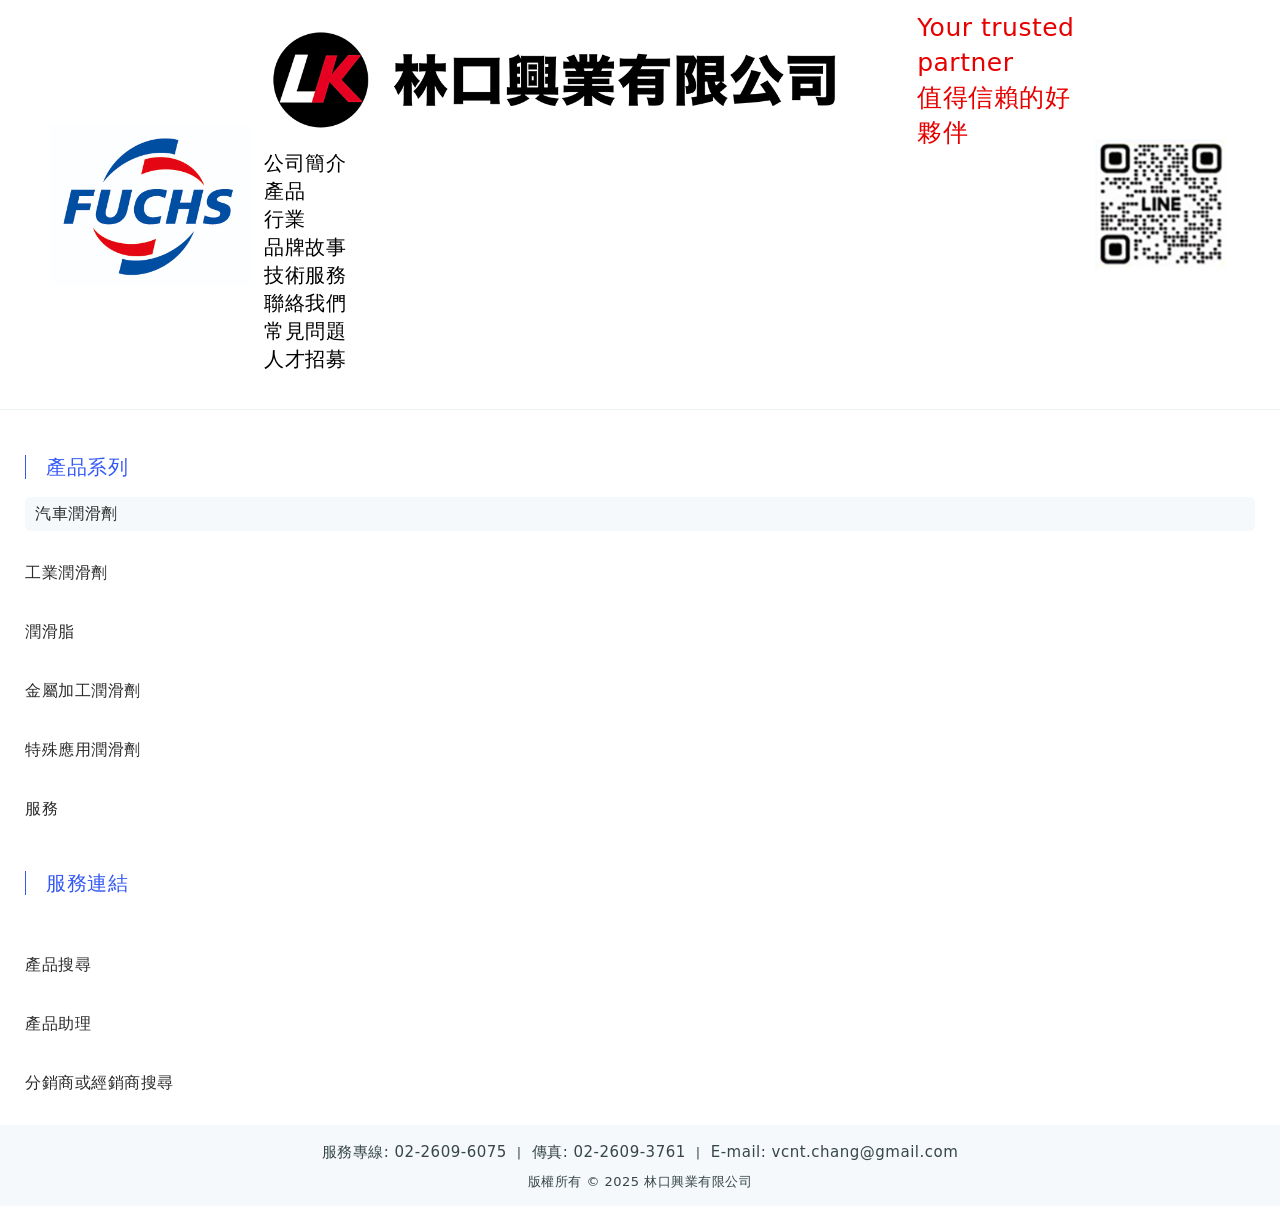
<file: product.html>
<!DOCTYPE html>
<html lang="zh-Hant">

<head>
    <meta charset="UTF-8">
    <meta name="viewport"
        content="width=device-width, initial-scale=1.0, minimum-scale=1.0, maximum-scale=1.0, user-scalable=no">
    <title>台塑FORMOSA &amp; 福斯FUCHS潤滑油授權經銷商 - 林口興業有限公司</title>
    <meta name="keywords" content="台塑潤滑油,formosa,formosalube,oil,lube,fuchs,林口興業,機油,潤滑油,汽車,機車,重車,工業,海運">
    <meta name="description" content="林口興業是台塑FORMOSA與福斯FUCHS潤滑油授權經銷商，提供汽車、機車、重車與工業用高階機油，品質卓越，客戶信賴。">
    <meta property="og:type" content="website" />
    <meta property="og:url" content="#" />
    <link rel="stylesheet" href="css/style.css?v=8">
    <!-- Pushy -->
    <link rel="stylesheet" href="mobilemenu/pushy.css">
    <!-- Link Swiper's CSS -->
    <link rel="stylesheet" href="https://cdn.jsdelivr.net/npm/swiper@11/swiper-bundle.min.css" />
    <link rel="stylesheet" href="css/bundle.min.css">
    <link rel="stylesheet" href="css/megamenu.css">
</head>

<body>
    <!-- pushy -->
    <nav class="pushy pushy-right">
        <div class="pushy-content">
            <ul>
                <li><a href="index.html">首頁</a></li>
                <li><a href="about.html">公司簡介</a></li>
                <li><a href="product.html">產品</a></li>
                <li><a href="ndustries.html">行業</a></li>
                <li><a href="brands.html">品牌故事</a></li>
                <li><a href="support.html">技術服務</a></li>
                <li><a href="contact.html">聯絡我們</a></li>
                <li><a href="qa.html">常見問題</a></li>
                <li><a href="jobs.html">人才招募</a></li>
            </ul>
            <div class="other-info">
                <a class="line" target="_blank" href="https://line.me/R/ti/p/@951cwutv"><img src="images/qrcode.jpg"
                        alt="line 好友"></a>
                <p class="copyrights">Copyrights Ⓒ 2025 All Rights Reserved.</p>
            </div>
        </div>
    </nav>

    <!-- Site Overlay -->
    <div class="site-overlay"></div>

    <div id="container">
        <!-- start -->
        <header class="formosalube-header">
            <section class="info-content">
                <a href="index.html" class="logo2">
                    <img src="images/logo_202112.jpg" alt="林口興業 德國福斯潤滑油">
                </a>
                <div class="right-menu">
                    <div class="logo_title">
                        <a href="index.html" class="logo1">
                            <img src="images/logo_white_edge2.png" alt="林口興業 台塑潤滑油">
                        </a>
                        <p class="slogan">Your trusted partner<br>值得信賴的好夥伴</p>
                    </div>
                    <nav class="menu-item">
                        <ul>
                            <li><a href="about.html">公司簡介</a></li>
                            <li><a href="product.html">產品</a></li>
                            <li><a href="ndustries.html">行業</a></li>
                            <li><a href="brands.html">品牌故事</a></li>
                            <li><a href="support.html">技術服務</a></li>
                            <li><a href="contact.html">聯絡我們</a></li>
                            <li><a href="qa.html">常見問題</a></li>
                            <li><a href="jobs.html">人才招募</a></li>
                        </ul>
                    </nav>
                </div>

                <a class="lineQrcode" target="_blank" href="https://line.me/R/ti/p/@951cwutv">
                    <img src="images/qrcode.jpg" alt="line 好友">
                </a>
                <button class="menu-btn">
                    <span></span>
                </button>
            </section>
        </header>

        <!-- main -->
        <div class="megamenu">
            <div class="left-item">
                <!-- <h3>產品資訊</h3>        -->
                <h4><span>產品系列</span></h4>
                <p class="tab-button active" data-tab="tab-a1">汽車潤滑劑</p>
                <p class="tab-button" data-tab="tab-a2">工業潤滑劑</p>
                <p class="tab-button" data-tab="tab-a3">潤滑脂</p>
                <p class="tab-button" data-tab="tab-a4">金屬加工潤滑劑</p>
                <p class="tab-button" data-tab="tab-a5">特殊應用潤滑劑</p>
                <p class="tab-button" data-tab="tab-a6">服務</p>

                <h4><span>服務連結</span></h4>
                <p><a href="https://fuchs-eu.lubricantadvisor.com/default.aspx?lang=eng"></a></p>
                <p><a href="https://www.fuchs.com/sea/tw/products/service-links/product-finder/"></a>產品搜尋</p>
                <p><a href="https://www.fuchs.com/sea/tw/products/service-links/product-assistant/"></a>產品助理</p>
                <p><a
                        href="https://www.fuchs.com/sea/tw/products/service-links/distributor-or-dealer-search/"></a>分銷商或經銷商搜尋
                </p>
            </div>
        </div>

        <!-- footer -->
        <footer class="formosalube-footer">
            <div class="mbox">
                <div class="copy-right-text">
                    <p><span>服務專線: 02-2609-6075</span>|<span>傳真: 02-2609-3761</span>|<span>E-mail: <a
                                href="mailto:vcnt.chang@gmail.com">vcnt.chang@gmail.com</a></span><Br>
                        版權所有 © 2025 林口興業有限公司</p>
                </div>
            </div>
        </footer>

    </div>
    <script src="https://code.jquery.com/jquery-3.6.0.min.js"></script>
    <script src="mobilemenu/pushy.js"></script>
    <script src="https://cdn.jsdelivr.net/npm/swiper@11/swiper-bundle.min.js"></script>
    <script src="js/menu.js?v=1.5"></script>
    <script src="js/script.js"></script>
</body>

</html>
<!-- Initialize Swiper -->
<script>
    var swiper = new Swiper('.mySwiper', {
        effect: "fade",
        crossFade: true,
        loop: true,
        autoplay: true,
        pagination: {
            el: '.swiper-pagination',
            clickable: true,
        },
        navigation: {
            nextEl: '.swiper-button-next',
            prevEl: '.swiper-button-prev',
        },
    });
</script>
</file>
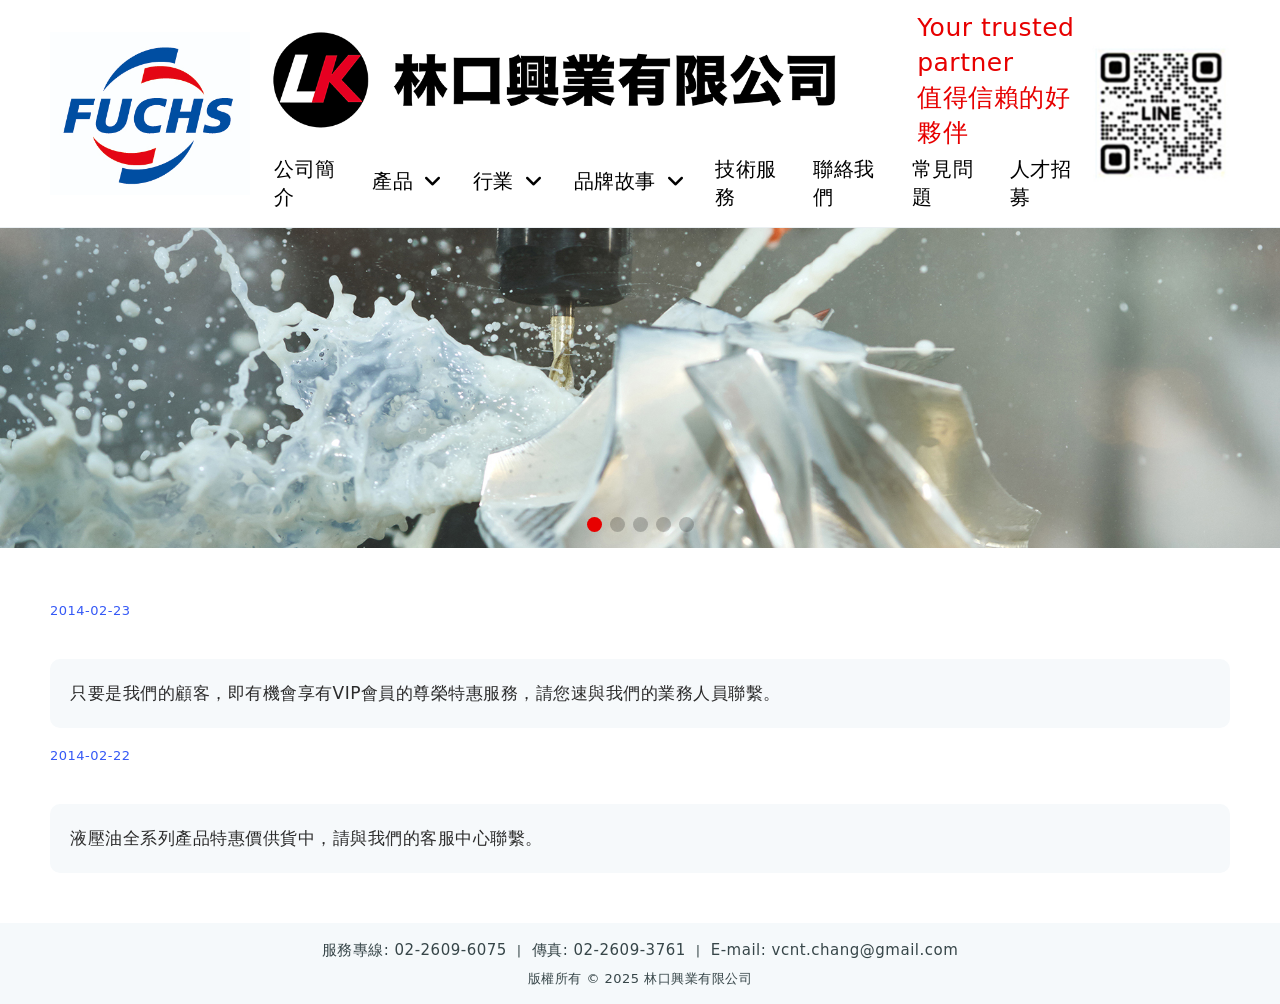
<file: promotions.html>
<!DOCTYPE html>
<html lang="zh-Hant">

<head>
    <meta charset="UTF-8">
    <meta name="viewport"
        content="width=device-width, initial-scale=1.0, minimum-scale=1.0, maximum-scale=1.0, user-scalable=no">
    <title>台塑FORMOSA &amp; 福斯FUCHS潤滑油授權經銷商 - 林口興業有限公司</title>
    <meta name="keywords" content="台塑潤滑油,formosa,formosalube,oil,lube,fuchs,林口興業,機油,潤滑油,汽車,機車,重車,工業,海運">
    <meta name="description" content="林口興業是台塑FORMOSA與福斯FUCHS潤滑油授權經銷商，提供汽車、機車、重車與工業用高階機油，品質卓越，客戶信賴。">
    <meta property="og:type" content="website" />
    <meta property="og:url" content="#" />
    <link rel="stylesheet" href="css/style.css?v=8">
    <!-- Pushy -->
    <link rel="stylesheet" href="mobilemenu/pushy.css">
    <!-- Link Swiper's CSS -->
    <link rel="stylesheet" href="https://cdn.jsdelivr.net/npm/swiper@11/swiper-bundle.min.css" />
    <link rel="stylesheet" href="css/bundle.min.css">
    <link rel="stylesheet" href="css/megamenu.css">
</head>

<body>
    <!-- pushy -->
    <nav class="pushy pushy-right">
        <div class="pushy-content">
            <ul>
                <li><a href="index.html">首頁</a></li>
                <li><a href="about.html">公司簡介</a></li>
                <li><a href="product.html">產品</a></li>
                <li><a href="ndustries.html">行業</a></li>
                <li><a href="brands.html">品牌故事</a></li>
                <li><a href="support.html">技術服務</a></li>
                <li><a href="contact.html">聯絡我們</a></li>
                <li><a href="qa.html">常見問題</a></li>
                <li><a href="jobs.html">人才招募</a></li>
            </ul>
            <div class="other-info">
                <a class="line" target="_blank" href="https://line.me/R/ti/p/@951cwutv"><img src="images/qrcode.jpg"
                        alt="line 好友"></a>
                <p class="copyrights">Copyrights Ⓒ 2025 All Rights Reserved.</p>
            </div>
        </div>
    </nav>

    <!-- Site Overlay -->
    <div class="site-overlay"></div>

    <div id="container">
        <!-- start -->
        <header class="formosalube-header">
            <section class="info-content">
                <!-- <a href="index.html" class="logo">
                    <img src="images/logo.png" alt="林口興業 台塑潤滑油">
                </a> -->
                <a href="index.html" class="logo2">
                    <img src="images/logo_202112.jpg" alt="林口興業 德國福斯潤滑油">
                </a>
                <div class="right-menu">
                    <div class="logo_title">
                        <a href="index.html" class="logo1">
                            <img src="images/logo_white_edge2.png" alt="林口興業 台塑潤滑油">
                        </a>
                        <p class="slogan">Your trusted partner<br>值得信賴的好夥伴</p>
                    </div>
                    <!-- Menu start-->
                    <nav class="menu-item navbar navbar-expand-md static-nav">
                        <ul class="navbar-nav ml-auto mr-auto">
                            <li><a href="about.html">公司簡介</a></li>

                            <li class="nav-item dropdown static">
                                <a class="nav-link dropdown-toggle" href="javascript:void(0)" data-toggle="dropdown"
                                    aria-haspopup="true" aria-expanded="false"> 產品 </a>
                                <ul class="dropdown-menu megamenu flexable-megamenu">
                                    <li>
                                        <div class="container">
                                            <div class="row">
                                                <div class="col-lg-3 col-md-6 col-sm-12 mengmenu_border">
                                                    <h5 class="dropdown-title bottom10"> 產品系列 </h5>

                                                    <ul>
                                                        <li><a class="dropdown-item" target="_blank"
                                                                href="https://www.fuchs.com/sea/tw/products/product-program/automotive-lubricants/">汽車潤滑油</a>
                                                        </li>
                                                        <li><a class="dropdown-item" target="_blank"
                                                                href="https://www.fuchs.com/sea/tw/products/product-program/industrial-lubricants/">工業潤滑油</a>
                                                        </li>
                                                        <li><a class="dropdown-item" target="_blank"
                                                                href="https://www.fuchs.com/sea/tw/products/product-program/lubricating-greases/">潤滑脂</a>
                                                        </li>
                                                        <li><a class="dropdown-item" target="_blank"
                                                                href="https://www.fuchs.com/sea/tw/products/product-program/metal-processing-lubricants/">金屬加工潤滑劑</a>
                                                        </li>
                                                        <li><a class="dropdown-item" target="_blank"
                                                                href="https://www.fuchs.com/sea/tw/products/product-program/special-application-lubricants/">特殊應用潤滑劑</a>
                                                        </li>
                                                        <li><a class="dropdown-item" target="_blank"
                                                                href="https://www.fuchs.com/sea/tw/products/product-program/services/">服務</a>
                                                        </li>
                                                        <li>

                                                    </ul>

                                                </div>
                                                <div class="col-lg-3 col-md-6 col-sm-12 mengmenu_border">
                                                    <h5 class="dropdown-title opacity-10"> 服務連結 </h5>
                                                    <ul>
                                                        <li><a class="dropdown-item" target="_blank"
                                                                href="https://fuchs-eu.lubricantadvisor.com/default.aspx?lang=eng">油選擇器</a>
                                                        </li>
                                                        <li> <a class="dropdown-item" target="_blank"
                                                                href="https://www.fuchs.com/sea/tw/products/service-links/product-finder/">產品搜尋</a>
                                                        </li>
                                                        <li> <a class="dropdown-item" target="_blank"
                                                                href="https://www.fuchs.com/sea/tw/products/service-links/product-assistant/">產品助理</a>
                                                        </li>
                                                        <li><a class="dropdown-item" target="_blank"
                                                                href="https://www.fuchs.com/sea/tw/products/service-links/distributor-or-dealer-search/">分銷商或經銷商搜尋</a>
                                                        </li>

                                                    </ul>

                                                </div>
                                            </div>
                                        </div>
                                    </li>
                                </ul>
                            </li>

                            <li class="nav-item dropdown static">
                                <a class="nav-link dropdown-toggle" href="javascript:void(0)" data-toggle="dropdown"
                                    aria-haspopup="true" aria-expanded="false"> 行業 </a>
                                <ul class="dropdown-menu megamenu flexable-megamenu">
                                    <li>
                                        <div class="container">
                                            <div class="row">
                                                <div class="col-lg-3 col-md-6 col-sm-12 mengmenu_border">
                                                    <h5 class="dropdown-title bottom10"> A - D </h5>

                                                    <ul>
                                                        <li><a class="dropdown-item" target="_blank"
                                                                href="https://www.fuchs.com/sea/tw/industries/a-d/agriculture-and-forestry/">農業和林業</a>
                                                        </li>
                                                        <li><a class="dropdown-item" target="_blank"
                                                                href="https://www.fuchs.com/sea/tw/industries/a-d/automotive/">汽車</a>
                                                        </li>
                                                        <li><a class="dropdown-item" target="_blank"
                                                                href="https://www.fuchs.com/sea/tw/industries/a-d/automotive/">璹造</a>
                                                        </li>
                                                        <li><a class="dropdown-item" target="_blank"
                                                                href="https://www.fuchs.com/sea/tw/industries/a-d/cement-lime-and-gypsum/">水泥、石灰和石膏</a>
                                                        </li>
                                                        <li><a class="dropdown-item" target="_blank"
                                                                href="https://www.fuchs.com/sea/tw/industries/a-d/construction/">工業機械</a>
                                                        </li>
                                                        <li><a class="dropdown-item" target="_blank"
                                                                href="https://www.fuchs.com/sea/tw/industries/a-d/consumer-and-aftermarket/">消費者和售後市場</a>
                                                        </li>
                                                        <li>

                                                    </ul>

                                                </div>
                                                <div class="col-lg-3 col-md-6 col-sm-12 mengmenu_border">
                                                    <h5 class="dropdown-title opacity-10"> F - M </h5>
                                                    <ul>
                                                        <li><a class="dropdown-item" target="_blank"
                                                                href="https://www.fuchs.com/sea/tw/industries/f-m/food-and-beverages/">食品和飲料</a>
                                                        </li>
                                                        <li> <a class="dropdown-item" target="_blank"
                                                                href="https://www.fuchs.com/sea/tw/industries/f-m/forging/">鍛造</a>
                                                        </li>
                                                        <li> <a class="dropdown-item" target="_blank"
                                                                href="https://www.fuchs.com/sea/tw/industries/f-m/glass/">玻璃</a>
                                                        </li>
                                                        <li><a class="dropdown-item" target="_blank"
                                                                href="https://www.fuchs.com/sea/tw/industries/f-m/machinery-and-equipment/">機械和設備</a>
                                                        </li>
                                                        <li><a class="dropdown-item" target="_blank"
                                                                href="https://www.fuchs.com/sea/tw/industries/f-m/metal-processing/">金屬加工
                                                            </a></li>
                                                        <li><a class="dropdown-item" target="_blank"
                                                                href="https://www.fuchs.com/sea/tw/industries/f-m/mining-and-exploration/">採購和勘探</a>
                                                        </li>
                                                    </ul>

                                                </div>
                                                <div class="col-lg-3 col-md-6 col-sm-12 mengmenu_border">
                                                    <h5 class="dropdown-title opacity-10"> N - Z </h5>
                                                    <ul>
                                                        <li><a class="dropdown-item" target="_blank"
                                                                href="https://www.fuchs.com/sea/tw/industries/n-z/power-generation/">發電</a>
                                                        </li>
                                                        <li> <a class="dropdown-item" target="_blank"
                                                                href="https://www.fuchs.com/sea/tw/industries/n-z/steels-and-metals/">鋼和金屬</a>
                                                        </li>
                                                        <li> <a class="dropdown-item" target="_blank"
                                                                href="https://www.fuchs.com/sea/tw/industries/n-z/transport/">運輸</a>
                                                        </li>
                                                        <li><a class="dropdown-item" target="_blank"
                                                                href="https://www.fuchs.com/sea/tw/industries/n-z/other-industries/">其他行業</a>
                                                        </li>
                                                    </ul>

                                                </div>
                                            </div>
                                        </div>
                                    </li>
                                </ul>
                            </li>

                            <li class="nav-item dropdown static">
                                <a class="nav-link dropdown-toggle" href="javascript:void(0)" data-toggle="dropdown"
                                    aria-haspopup="true" aria-expanded="false"> 品牌故事 </a>
                                <ul class="dropdown-menu megamenu flexable-megamenu">
                                    <li>
                                        <div class="container">
                                            <div class="row">
                                                <div class="col-lg-3 col-md-6 col-sm-12 mengmenu_border">
                                                    <h5 class="dropdown-title bottom10"> A - K </h5>

                                                    <ul>
                                                        <li><a class="dropdown-item" target="_blank"
                                                                href="https://www.fuchs.com/sea/tw/brands/a-k/agrifarm/">AGRIFARM</a>
                                                        </li>

                                                        <li><a class="dropdown-item" target="_blank"
                                                                href="https://www.fuchs.com/sea/tw/brands/a-k/anticorit/">ANTICORIT</a>
                                                        </li>

                                                        <li><a class="dropdown-item" target="_blank"
                                                                href="https://www.fuchs.com/sea/tw/brands/a-k/carbaflo/">CARBAFLO</a>
                                                        </li>

                                                        <li><a class="dropdown-item" target="_blank"
                                                                href="https://www.fuchs.com/sea/tw/brands/a-k/cassida/">CASSIDA</a>
                                                        </li>

                                                        <li><a class="dropdown-item" target="_blank"
                                                                href="https://www.fuchs.com/sea/tw/brands/a-k/ceplattyn/">CEPLATTYN</a>
                                                        </li>

                                                        <li><a class="dropdown-item" target="_blank"
                                                                href="https://www.fuchs.com/sea/tw/brands/a-k/chemplex/">CHEMPLEX</a>
                                                        </li>

                                                        <li><a class="dropdown-item" target="_blank"
                                                                href="https://www.fuchs.com/sea/tw/brands/a-k/ecocool/">ECOCOOL</a>
                                                        </li>

                                                        <li><a class="dropdown-item" target="_blank"
                                                                href="https://www.fuchs.com/sea/tw/brands/a-k/ecocut/">ECOCUT</a>
                                                        </li>

                                                        <li><a class="dropdown-item" target="_blank"
                                                                href="https://www.fuchs.com/sea/tw/brands/a-k/gearmaster/">GEARMASTER</a>
                                                        </li>

                                                        <li><a class="dropdown-item" target="_blank"
                                                                href="https://www.fuchs.com/sea/tw/brands/a-k/gleitmo/">GLEITMO</a>
                                                        </li>

                                                    </ul>
                                                </div>
                                                <div class="col-lg-3 col-md-6 col-sm-12 mengmenu_border">
                                                    <h5 class="dropdown-title opacity-10"> L - R </h5>
                                                    <ul>
                                                        <li><a class="dropdown-item" target="_blank"
                                                                href="https://www.fuchs.com/sea/tw/brands/l-r/lagermeister/">LAGERMEISTER</a>
                                                        </li>

                                                        <li><a class="dropdown-item" target="_blank"
                                                                href="https://www.fuchs.com/sea/tw/brands/l-r/locolub/">LOCOLUB</a>
                                                        </li>

                                                        <li><a class="dropdown-item" target="_blank"
                                                                href="https://www.fuchs.com/sea/tw/brands/l-r/lubrodal/">LUBRODAL</a>
                                                        </li>

                                                        <li><a class="dropdown-item" target="_blank"
                                                                href="https://www.fuchs.com/sea/tw/brands/l-r/maintain/">MAINTAIN</a>
                                                        </li>

                                                        <li><a class="dropdown-item" target="_blank"
                                                                href="https://www.fuchs.com/sea/tw/brands/l-r/molypaul/">MOLYPAUL</a>
                                                        </li>

                                                        <li><a class="dropdown-item" target="_blank"
                                                                href="https://www.fuchs.com/sea/tw/brands/l-r/pentosin/">PENTOSIN</a>
                                                        </li>

                                                        <li><a class="dropdown-item" target="_blank"
                                                                href="https://www.fuchs.com/sea/tw/brands/l-r/planto/">PLANTO</a>
                                                        </li>

                                                        <li><a class="dropdown-item" target="_blank"
                                                                href="https://www.fuchs.com/sea/tw/brands/l-r/renep/">RENEP</a>
                                                        </li>

                                                        <li><a class="dropdown-item" target="_blank"
                                                                href="https://www.fuchs.com/sea/tw/brands/l-r/reniso/">RENISO</a>
                                                        </li>

                                                        <li><a class="dropdown-item" target="_blank"
                                                                href="https://www.fuchs.com/sea/tw/brands/l-r/renoclean/">RENOCLEAN</a>
                                                        </li>

                                                        <li><a class="dropdown-item" target="_blank"
                                                                href="https://www.fuchs.com/sea/tw/brands/l-r/renoform/">RENOFORM</a>
                                                        </li>

                                                        <li><a class="dropdown-item" target="_blank"
                                                                href="https://www.fuchs.com/sea/tw/brands/l-r/renolin/">RENOLIN</a>
                                                        </li>

                                                        <li><a class="dropdown-item" target="_blank"
                                                                href="https://www.fuchs.com/sea/tw/brands/l-r/renolit/">RENOLIT</a>
                                                        </li>

                                                    </ul>

                                                </div>
                                                <div class="col-lg-3 col-md-6 col-sm-12 mengmenu_border">
                                                    <h5 class="dropdown-title opacity-10"> S - Z </h5>
                                                    <ul>
                                                        <li><a class="dropdown-item" target="_blank"
                                                                href="https://www.fuchs.com/sea/tw/brands/s-z/silkolene/">SILKOLENE</a>
                                                        </li>

                                                        <li><a class="dropdown-item" target="_blank"
                                                                href="https://www.fuchs.com/sea/tw/brands/s-z/sok/">SOK</a>
                                                        </li>

                                                        <li><a class="dropdown-item" target="_blank"
                                                                href="https://www.fuchs.com/sea/tw/brands/s-z/solcenic/">SOLCENIC</a>
                                                        </li>

                                                        <li><a class="dropdown-item" target="_blank"
                                                                href="https://www.fuchs.com/sea/tw/brands/s-z/stabyl/">STABYL</a>
                                                        </li>

                                                        <li><a class="dropdown-item" target="_blank"
                                                                href="https://www.fuchs.com/sea/tw/brands/s-z/stabylan/">STABYLAN</a>
                                                        </li>

                                                        <li><a class="dropdown-item" target="_blank"
                                                                href="https://www.fuchs.com/sea/tw/brands/s-z/thermisol/">THERMISOL</a>
                                                        </li>

                                                        <li><a class="dropdown-item" target="_blank"
                                                                href="https://www.fuchs.com/sea/tw/brands/s-z/titan/">TITAN</a>
                                                        </li>

                                                        <li><a class="dropdown-item" target="_blank"
                                                                href="https://www.fuchs.com/sea/tw/brands/s-z/trenoil/">TRENOIL</a>
                                                        </li>

                                                        <li><a class="dropdown-item" target="_blank"
                                                                href="https://www.fuchs.com/sea/tw/brands/s-z/urethyn/">URETHYN</a>
                                                        </li>

                                                        <li><a class="dropdown-item" target="_blank"
                                                                href="https://www.fuchs.com/sea/tw/brands/s-z/vitrolis/">VITROLIS</a>
                                                        </li>

                                                        <li><a class="dropdown-item" target="_blank"
                                                                href="https://www.fuchs.com/sea/tw/brands/s-z/wisura/">WISURA</a>
                                                        </li>

                                                    </ul>

                                                </div>
                                            </div>
                                        </div>
                                    </li>
                                </ul>
                            </li>
                            </li>
                            <li><a href="support.html">技術服務</a></li>
                            <li><a href="contact.html">聯絡我們</a></li>
                            <li><a href="qa.html">常見問題</a></li>
                            <li><a href="jobs.html">人才招募</a></li>
                            <!-- <li><a class="line" target="_blank" href="https://line.me/R/ti/p/@951cwutv"><img src="images/qrcode.jpg" alt="line 好友"></a></li> -->
                        </ul>
                    </nav>
                    <!-- Menu end-->
                </div>

                <a class="lineQrcode" target="_blank" href="https://line.me/R/ti/p/@951cwutv">
                    <img src="images/qrcode.jpg" alt="line 好友">
                </a>
                <button class="menu-btn">
                    <span></span>
                </button>
            </section>
        </header>

        <!-- main -->
        <main class="formosalube-container">

            <!-- 1 banner slider-->
            <section class="banner-slider inside-bn">
                <div class="mbox">
                    <!-- Swiper -->
                    <div class="swiper-cont">
                        <div class="swiper mySwiper">
                            <div class="swiper-pagination"></div>
                            <div class="swiper-wrapper">
                                <div class="swiper-slide">
                                    <img src="images/photo/banner_2.jpg" width="100%" loading="1" alt="">
                                </div>
                                <div class="swiper-slide">
                                    <img src="images/photo/Excavator bulldozer in sandpit with raised bucket over blue cloudscape sky_shutterstock_excavatorSandpit_high.jpg"
                                        width="100%" loading="1" alt="">
                                </div>
                                <div class="swiper-slide">
                                    <img src="images/photo/Oilrunner_II.jpg" width="100%" loading="1" alt="">
                                </div>
                                <div class="swiper-slide">
                                    <img src="images/photo/Shutterstock_684981595.jpg" width="100%" loading="1" alt="">
                                </div>
                                <div class="swiper-slide">
                                    <img src="images/photo/Shutterstock_1610700505.jpg" width="100%" loading="1" alt="">
                                </div>
                            </div>
                        </div>
                    </div>
                </div>
            </section>

            <!-- 2 -->
            <section class="info-content promotions-cont">
                <div class="mbox">
                    <div id="promotion-list" style="display: flex; flex-direction: column; gap: 15px;">
                        <div class="text">
                            <p class="date">2014-02-23</p>
                            <p class="info">只要是我們的顧客，即有機會享有VIP會員的尊榮特惠服務，請您速與我們的業務人員聯繫。</p>
                        </div>
                        <div class="text">
                            <p class="date">2014-02-22</p>
                            <p class="info">液壓油全系列產品特惠價供貨中，請與我們的客服中心聯繫。</p>
                        </div>
                    </div>
                    <!-- 分页导航 -->
                    <div class="pagination" id="pagination" style="display: none; justify-content: flex-end; padding-top: 30px;">
                        <!-- 分页按钮将动态生成 -->
                    </div>
                </div>
            </section>
        </main>

        <!-- footer -->
        <footer class="formosalube-footer">
            <div class="mbox">
                <div class="copy-right-text">
                    <p><span>服務專線: 02-2609-6075</span>|<span>傳真: 02-2609-3761</span>|<span>E-mail: <a
                                href="mailto:vcnt.chang@gmail.com">vcnt.chang@gmail.com</a></span><Br>
                        版權所有 © 2025 林口興業有限公司</p>
                </div>
            </div>
        </footer>

    </div>
    <script src="https://code.jquery.com/jquery-3.6.0.min.js"></script>
    <script src="mobilemenu/pushy.js"></script>
    <script src="https://cdn.jsdelivr.net/npm/swiper@11/swiper-bundle.min.js"></script>
    <script src="js/menu.js?v=1.5"></script>
    <script src="js/script.js"></script>

    <!-- Initialize Swiper -->
    <script>
        var swiper = new Swiper('.mySwiper', {
            effect: "fade",
            crossFade: true,
            loop: true,
            autoplay: true,
            pagination: {
                el: '.swiper-pagination',
                clickable: true,
            },
            navigation: {
                nextEl: '.swiper-button-next',
                prevEl: '.swiper-button-prev',
            },
        });

        // 促销信息分页功能（后端分页）
        var currentPage = 1; // 当前页码
        var totalPages = 1; // 总页数
        var itemsPerPage = 6; // 每页显示数量

        // 加载促销信息数据（后端分页）
        function loadPromotions(page) {
            $.ajax({
                url: `${BASE_URL}/api/promotions?page=${page}&limit=${itemsPerPage}`,
                type: 'GET',
                dataType: 'json',
                success: function (response) {
                    console.log('促销信息 API 调用成功:', response);

                    // 更新分页信息
                    currentPage = response.pagination.currentPage;
                    totalPages = response.pagination.totalPages;

                    // 渲染促销信息列表
                    var promotionHtml = '';
                    response.data.forEach(function (item) {
                        promotionHtml += '<div class="text">';
                        promotionHtml += '<p class="date">' + (item.date || '') + '</p>';
                        promotionHtml += '<p class="info">' + (item.message || '');
                        if (item.pdf) {
                            promotionHtml += '<a href="' + BASE_URL + item.pdf + '" target="_blank" class="pdf-link" style="display: block; text-align: right; margin-top: 10px; text-decoration: underline; color: #0066cc; font-size: 15px;">了解更多 →</a>';
                        }
                        promotionHtml += '</p>';
                        promotionHtml += '</div>';
                    });

                    $('#promotion-list').html(promotionHtml);
                    renderPagination();

                    // 滚动到顶部
                    window.scrollTo({ top: 0, behavior: 'smooth' });
                },
                error: function (xhr, status, error) {
                    console.error('促销信息 API 调用失败:', error);
                    console.error('状态:', status);
                    console.error('响应:', xhr.responseText);
                }
            });
        }

        // 渲染分页导航
        function renderPagination() {
            if (totalPages <= 1) {
                $('#pagination').hide();
                return;
            }

            $('#pagination').css('display', 'flex');
            var paginationHtml = '';

            // 上一页按钮
            if (currentPage > 1) {
                paginationHtml += '<button onclick="loadPromotions(' + (currentPage - 1) + ')" style="margin: 0 5px; padding: 8px 15px; border: 1px solid #3559f6; background: white; color: #3559f6; cursor: pointer; border-radius: 4px;">上一頁</button>';
            }

            // 页码按钮（最多显示5个）
            var maxButtons = 5;
            var startPage, endPage;

            if (totalPages <= maxButtons) {
                // 总页数小于等于5，显示全部
                startPage = 1;
                endPage = totalPages;
            } else {
                // 总页数大于5，显示当前页前后的页码
                var halfButtons = Math.floor(maxButtons / 2);
                startPage = Math.max(1, currentPage - halfButtons);
                endPage = Math.min(totalPages, currentPage + halfButtons);

                // 调整边界
                if (currentPage - halfButtons < 1) {
                    endPage = Math.min(totalPages, maxButtons);
                }
                if (currentPage + halfButtons > totalPages) {
                    startPage = Math.max(1, totalPages - maxButtons + 1);
                }
            }

            // 如果起始页不是第1页，显示第1页和省略号
            if (startPage > 1) {
                paginationHtml += '<button onclick="loadPromotions(1)" style="margin: 0 5px; padding: 8px 15px; border: 1px solid #3559f6; background: white; color: #3559f6; cursor: pointer; border-radius: 4px;">1</button>';
                if (startPage > 2) {
                    paginationHtml += '<span style="margin: 0 5px; padding: 8px 0;">...</span>';
                }
            }

            // 显示页码
            for (var i = startPage; i <= endPage; i++) {
                if (i === currentPage) {
                    paginationHtml += '<button style="margin: 0 5px; padding: 8px 15px; border: 1px solid #3559f6; background: #3559f6; color: white; cursor: pointer; border-radius: 4px; font-weight: bold;">' + i + '</button>';
                } else {
                    paginationHtml += '<button onclick="loadPromotions(' + i + ')" style="margin: 0 5px; padding: 8px 15px; border: 1px solid #3559f6; background: white; color: #3559f6; cursor: pointer; border-radius: 4px;">' + i + '</button>';
                }
            }

            // 如果结束页不是最后一页，显示省略号和最后一页
            if (endPage < totalPages) {
                if (endPage < totalPages - 1) {
                    paginationHtml += '<span style="margin: 0 5px; padding: 8px 0;">...</span>';
                }
                paginationHtml += '<button onclick="loadPromotions(' + totalPages + ')" style="margin: 0 5px; padding: 8px 15px; border: 1px solid #3559f6; background: white; color: #3559f6; cursor: pointer; border-radius: 4px;">' + totalPages + '</button>';
            }

            // 下一页按钮
            if (currentPage < totalPages) {
                paginationHtml += '<button onclick="loadPromotions(' + (currentPage + 1) + ')" style="margin: 0 5px; padding: 8px 15px; border: 1px solid #3559f6; background: white; color: #3559f6; cursor: pointer; border-radius: 4px;">下一頁</button>';
            }

            $('#pagination').html(paginationHtml);
        }

        // 页面加载时调用
        $(document).ready(function () {
            loadPromotions(1); // 加载第一页
        });
    </script>
</body>

</html>
</file>
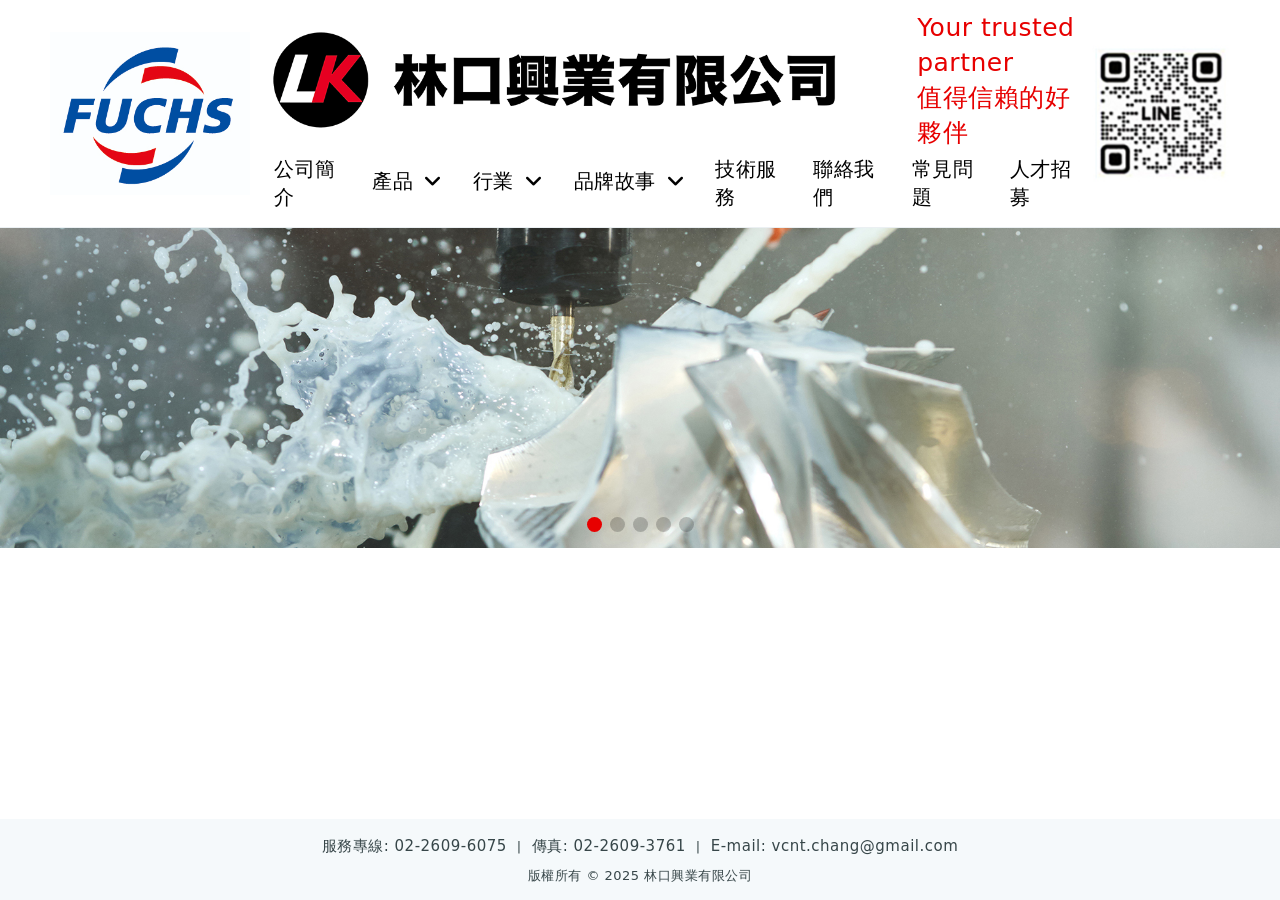
<file: qa.html>
<!DOCTYPE html>
<html lang="zh-Hant">

<head>
    <meta charset="UTF-8">
    <meta name="viewport"
        content="width=device-width, initial-scale=1.0, minimum-scale=1.0, maximum-scale=1.0, user-scalable=no">
    <title>台塑FORMOSA &amp; 福斯FUCHS潤滑油授權經銷商 - 林口興業有限公司</title>
    <meta name="keywords" content="台塑潤滑油,formosa,formosalube,oil,lube,fuchs,林口興業,機油,潤滑油,汽車,機車,重車,工業,海運">
    <meta name="description" content="林口興業是台塑FORMOSA與福斯FUCHS潤滑油授權經銷商，提供汽車、機車、重車與工業用高階機油，品質卓越，客戶信賴。">
    <meta property="og:type" content="website" />
    <meta property="og:url" content="#" />
    <link rel="stylesheet" href="css/style.css?v=8">
    <!-- Pushy -->
    <link rel="stylesheet" href="mobilemenu/pushy.css">
    <!-- Link Swiper's CSS -->
    <link rel="stylesheet" href="https://cdn.jsdelivr.net/npm/swiper@11/swiper-bundle.min.css" />
    <link rel="stylesheet" href="css/bundle.min.css">
    <link rel="stylesheet" href="css/megamenu.css">
</head>

<body>
    <!-- pushy -->
    <nav class="pushy pushy-right">
        <div class="pushy-content">
            <ul>
                <li><a href="index.html">首頁</a></li>
                <li><a href="about.html">公司簡介</a></li>
                <li><a href="product.html">產品</a></li>
                <li><a href="ndustries.html">行業</a></li>
                <li><a href="brands.html">品牌故事</a></li>
                <li><a href="support.html">技術服務</a></li>
                <li><a href="contact.html">聯絡我們</a></li>
                <li><a href="qa.html">常見問題</a></li>
                <li><a href="jobs.html">人才招募</a></li>
            </ul>
            <div class="other-info">
                <a class="line" target="_blank" href="https://line.me/R/ti/p/@951cwutv"><img src="images/qrcode.jpg"
                        alt="line 好友"></a>
                <p class="copyrights">Copyrights Ⓒ 2025 All Rights Reserved.</p>
            </div>
        </div>
    </nav>

    <!-- Site Overlay -->
    <div class="site-overlay"></div>

    <div id="container">
        <!-- start -->
        <header class="formosalube-header">
            <section class="info-content">
                <!-- <a href="index.html" class="logo">
                    <img src="images/logo.png" alt="林口興業 台塑潤滑油">
                </a> -->
                <a href="index.html" class="logo2">
                    <img src="images/logo_202112.jpg" alt="林口興業 德國福斯潤滑油">
                </a>
                <div class="right-menu">
                    <div class="logo_title">
                        <a href="index.html" class="logo1">
                            <img src="images/logo_white_edge2.png" alt="林口興業 台塑潤滑油">
                        </a>
                        <p class="slogan">Your trusted partner<br>值得信賴的好夥伴</p>
                    </div>
                    <!-- Menu start-->
                    <nav class="menu-item navbar navbar-expand-md static-nav">
                        <ul class="navbar-nav ml-auto mr-auto">
                            <li><a href="about.html">公司簡介</a></li>

                            <li class="nav-item dropdown static">
                                <a class="nav-link dropdown-toggle" href="javascript:void(0)" data-toggle="dropdown"
                                    aria-haspopup="true" aria-expanded="false"> 產品 </a>
                                <ul class="dropdown-menu megamenu flexable-megamenu">
                                    <li>
                                        <div class="container">
                                            <div class="row">
                                                <div class="col-lg-3 col-md-6 col-sm-12 mengmenu_border">
                                                    <h5 class="dropdown-title bottom10"> 產品系列 </h5>

                                                    <ul>
                                                        <li><a class="dropdown-item" target="_blank"
                                                                href="https://www.fuchs.com/sea/tw/products/product-program/automotive-lubricants/">汽車潤滑油</a>
                                                        </li>
                                                        <li><a class="dropdown-item" target="_blank"
                                                                href="https://www.fuchs.com/sea/tw/products/product-program/industrial-lubricants/">工業潤滑油</a>
                                                        </li>
                                                        <li><a class="dropdown-item" target="_blank"
                                                                href="https://www.fuchs.com/sea/tw/products/product-program/lubricating-greases/">潤滑脂</a>
                                                        </li>
                                                        <li><a class="dropdown-item" target="_blank"
                                                                href="https://www.fuchs.com/sea/tw/products/product-program/metal-processing-lubricants/">金屬加工潤滑劑</a>
                                                        </li>
                                                        <li><a class="dropdown-item" target="_blank"
                                                                href="https://www.fuchs.com/sea/tw/products/product-program/special-application-lubricants/">特殊應用潤滑劑</a>
                                                        </li>
                                                        <li><a class="dropdown-item" target="_blank"
                                                                href="https://www.fuchs.com/sea/tw/products/product-program/services/">服務</a>
                                                        </li>
                                                        <li>

                                                    </ul>

                                                </div>
                                                <div class="col-lg-3 col-md-6 col-sm-12 mengmenu_border">
                                                    <h5 class="dropdown-title opacity-10"> 服務連結 </h5>
                                                    <ul>
                                                        <li><a class="dropdown-item" target="_blank"
                                                                href="https://fuchs-eu.lubricantadvisor.com/default.aspx?lang=eng">油選擇器</a>
                                                        </li>
                                                        <li> <a class="dropdown-item" target="_blank"
                                                                href="https://www.fuchs.com/sea/tw/products/service-links/product-finder/">產品搜尋</a>
                                                        </li>
                                                        <li> <a class="dropdown-item" target="_blank"
                                                                href="https://www.fuchs.com/sea/tw/products/service-links/product-assistant/">產品助理</a>
                                                        </li>
                                                        <li><a class="dropdown-item" target="_blank"
                                                                href="https://www.fuchs.com/sea/tw/products/service-links/distributor-or-dealer-search/">分銷商或經銷商搜尋</a>
                                                        </li>

                                                    </ul>

                                                </div>
                                            </div>
                                        </div>
                                    </li>
                                </ul>
                            </li>

                            <li class="nav-item dropdown static">
                                <a class="nav-link dropdown-toggle" href="javascript:void(0)" data-toggle="dropdown"
                                    aria-haspopup="true" aria-expanded="false"> 行業 </a>
                                <ul class="dropdown-menu megamenu flexable-megamenu">
                                    <li>
                                        <div class="container">
                                            <div class="row">
                                                <div class="col-lg-3 col-md-6 col-sm-12 mengmenu_border">
                                                    <h5 class="dropdown-title bottom10"> A - D </h5>

                                                    <ul>
                                                        <li><a class="dropdown-item" target="_blank"
                                                                href="https://www.fuchs.com/sea/tw/industries/a-d/agriculture-and-forestry/">農業和林業</a>
                                                        </li>
                                                        <li><a class="dropdown-item" target="_blank"
                                                                href="https://www.fuchs.com/sea/tw/industries/a-d/automotive/">汽車</a>
                                                        </li>
                                                        <li><a class="dropdown-item" target="_blank"
                                                                href="https://www.fuchs.com/sea/tw/industries/a-d/automotive/">璹造</a>
                                                        </li>
                                                        <li><a class="dropdown-item" target="_blank"
                                                                href="https://www.fuchs.com/sea/tw/industries/a-d/cement-lime-and-gypsum/">水泥、石灰和石膏</a>
                                                        </li>
                                                        <li><a class="dropdown-item" target="_blank"
                                                                href="https://www.fuchs.com/sea/tw/industries/a-d/construction/">工業機械</a>
                                                        </li>
                                                        <li><a class="dropdown-item" target="_blank"
                                                                href="https://www.fuchs.com/sea/tw/industries/a-d/consumer-and-aftermarket/">消費者和售後市場</a>
                                                        </li>
                                                        <li>

                                                    </ul>

                                                </div>
                                                <div class="col-lg-3 col-md-6 col-sm-12 mengmenu_border">
                                                    <h5 class="dropdown-title opacity-10"> F - M </h5>
                                                    <ul>
                                                        <li><a class="dropdown-item" target="_blank"
                                                                href="https://www.fuchs.com/sea/tw/industries/f-m/food-and-beverages/">食品和飲料</a>
                                                        </li>
                                                        <li> <a class="dropdown-item" target="_blank"
                                                                href="https://www.fuchs.com/sea/tw/industries/f-m/forging/">鍛造</a>
                                                        </li>
                                                        <li> <a class="dropdown-item" target="_blank"
                                                                href="https://www.fuchs.com/sea/tw/industries/f-m/glass/">玻璃</a>
                                                        </li>
                                                        <li><a class="dropdown-item" target="_blank"
                                                                href="https://www.fuchs.com/sea/tw/industries/f-m/machinery-and-equipment/">機械和設備</a>
                                                        </li>
                                                        <li><a class="dropdown-item" target="_blank"
                                                                href="https://www.fuchs.com/sea/tw/industries/f-m/metal-processing/">金屬加工
                                                            </a></li>
                                                        <li><a class="dropdown-item" target="_blank"
                                                                href="https://www.fuchs.com/sea/tw/industries/f-m/mining-and-exploration/">採購和勘探</a>
                                                        </li>
                                                    </ul>

                                                </div>
                                                <div class="col-lg-3 col-md-6 col-sm-12 mengmenu_border">
                                                    <h5 class="dropdown-title opacity-10"> N - Z </h5>
                                                    <ul>
                                                        <li><a class="dropdown-item" target="_blank"
                                                                href="https://www.fuchs.com/sea/tw/industries/n-z/power-generation/">發電</a>
                                                        </li>
                                                        <li> <a class="dropdown-item" target="_blank"
                                                                href="https://www.fuchs.com/sea/tw/industries/n-z/steels-and-metals/">鋼和金屬</a>
                                                        </li>
                                                        <li> <a class="dropdown-item" target="_blank"
                                                                href="https://www.fuchs.com/sea/tw/industries/n-z/transport/">運輸</a>
                                                        </li>
                                                        <li><a class="dropdown-item" target="_blank"
                                                                href="https://www.fuchs.com/sea/tw/industries/n-z/other-industries/">其他行業</a>
                                                        </li>
                                                    </ul>

                                                </div>
                                            </div>
                                        </div>
                                    </li>
                                </ul>
                            </li>

                            <li class="nav-item dropdown static">
                                <a class="nav-link dropdown-toggle" href="javascript:void(0)" data-toggle="dropdown"
                                    aria-haspopup="true" aria-expanded="false"> 品牌故事 </a>
                                <ul class="dropdown-menu megamenu flexable-megamenu">
                                    <li>
                                        <div class="container">
                                            <div class="row">
                                                <div class="col-lg-3 col-md-6 col-sm-12 mengmenu_border">
                                                    <h5 class="dropdown-title bottom10"> A - K </h5>

                                                    <ul>
                                                        <li><a class="dropdown-item" target="_blank"
                                                                href="https://www.fuchs.com/sea/tw/brands/a-k/agrifarm/">AGRIFARM</a>
                                                        </li>

                                                        <li><a class="dropdown-item" target="_blank"
                                                                href="https://www.fuchs.com/sea/tw/brands/a-k/anticorit/">ANTICORIT</a>
                                                        </li>

                                                        <li><a class="dropdown-item" target="_blank"
                                                                href="https://www.fuchs.com/sea/tw/brands/a-k/carbaflo/">CARBAFLO</a>
                                                        </li>

                                                        <li><a class="dropdown-item" target="_blank"
                                                                href="https://www.fuchs.com/sea/tw/brands/a-k/cassida/">CASSIDA</a>
                                                        </li>

                                                        <li><a class="dropdown-item" target="_blank"
                                                                href="https://www.fuchs.com/sea/tw/brands/a-k/ceplattyn/">CEPLATTYN</a>
                                                        </li>

                                                        <li><a class="dropdown-item" target="_blank"
                                                                href="https://www.fuchs.com/sea/tw/brands/a-k/chemplex/">CHEMPLEX</a>
                                                        </li>

                                                        <li><a class="dropdown-item" target="_blank"
                                                                href="https://www.fuchs.com/sea/tw/brands/a-k/ecocool/">ECOCOOL</a>
                                                        </li>

                                                        <li><a class="dropdown-item" target="_blank"
                                                                href="https://www.fuchs.com/sea/tw/brands/a-k/ecocut/">ECOCUT</a>
                                                        </li>

                                                        <li><a class="dropdown-item" target="_blank"
                                                                href="https://www.fuchs.com/sea/tw/brands/a-k/gearmaster/">GEARMASTER</a>
                                                        </li>

                                                        <li><a class="dropdown-item" target="_blank"
                                                                href="https://www.fuchs.com/sea/tw/brands/a-k/gleitmo/">GLEITMO</a>
                                                        </li>

                                                    </ul>
                                                </div>
                                                <div class="col-lg-3 col-md-6 col-sm-12 mengmenu_border">
                                                    <h5 class="dropdown-title opacity-10"> L - R </h5>
                                                    <ul>
                                                        <li><a class="dropdown-item" target="_blank"
                                                                href="https://www.fuchs.com/sea/tw/brands/l-r/lagermeister/">LAGERMEISTER</a>
                                                        </li>

                                                        <li><a class="dropdown-item" target="_blank"
                                                                href="https://www.fuchs.com/sea/tw/brands/l-r/locolub/">LOCOLUB</a>
                                                        </li>

                                                        <li><a class="dropdown-item" target="_blank"
                                                                href="https://www.fuchs.com/sea/tw/brands/l-r/lubrodal/">LUBRODAL</a>
                                                        </li>

                                                        <li><a class="dropdown-item" target="_blank"
                                                                href="https://www.fuchs.com/sea/tw/brands/l-r/maintain/">MAINTAIN</a>
                                                        </li>

                                                        <li><a class="dropdown-item" target="_blank"
                                                                href="https://www.fuchs.com/sea/tw/brands/l-r/molypaul/">MOLYPAUL</a>
                                                        </li>

                                                        <li><a class="dropdown-item" target="_blank"
                                                                href="https://www.fuchs.com/sea/tw/brands/l-r/pentosin/">PENTOSIN</a>
                                                        </li>

                                                        <li><a class="dropdown-item" target="_blank"
                                                                href="https://www.fuchs.com/sea/tw/brands/l-r/planto/">PLANTO</a>
                                                        </li>

                                                        <li><a class="dropdown-item" target="_blank"
                                                                href="https://www.fuchs.com/sea/tw/brands/l-r/renep/">RENEP</a>
                                                        </li>

                                                        <li><a class="dropdown-item" target="_blank"
                                                                href="https://www.fuchs.com/sea/tw/brands/l-r/reniso/">RENISO</a>
                                                        </li>

                                                        <li><a class="dropdown-item" target="_blank"
                                                                href="https://www.fuchs.com/sea/tw/brands/l-r/renoclean/">RENOCLEAN</a>
                                                        </li>

                                                        <li><a class="dropdown-item" target="_blank"
                                                                href="https://www.fuchs.com/sea/tw/brands/l-r/renoform/">RENOFORM</a>
                                                        </li>

                                                        <li><a class="dropdown-item" target="_blank"
                                                                href="https://www.fuchs.com/sea/tw/brands/l-r/renolin/">RENOLIN</a>
                                                        </li>

                                                        <li><a class="dropdown-item" target="_blank"
                                                                href="https://www.fuchs.com/sea/tw/brands/l-r/renolit/">RENOLIT</a>
                                                        </li>

                                                    </ul>

                                                </div>
                                                <div class="col-lg-3 col-md-6 col-sm-12 mengmenu_border">
                                                    <h5 class="dropdown-title opacity-10"> S - Z </h5>
                                                    <ul>
                                                        <li><a class="dropdown-item" target="_blank"
                                                                href="https://www.fuchs.com/sea/tw/brands/s-z/silkolene/">SILKOLENE</a>
                                                        </li>

                                                        <li><a class="dropdown-item" target="_blank"
                                                                href="https://www.fuchs.com/sea/tw/brands/s-z/sok/">SOK</a>
                                                        </li>

                                                        <li><a class="dropdown-item" target="_blank"
                                                                href="https://www.fuchs.com/sea/tw/brands/s-z/solcenic/">SOLCENIC</a>
                                                        </li>

                                                        <li><a class="dropdown-item" target="_blank"
                                                                href="https://www.fuchs.com/sea/tw/brands/s-z/stabyl/">STABYL</a>
                                                        </li>

                                                        <li><a class="dropdown-item" target="_blank"
                                                                href="https://www.fuchs.com/sea/tw/brands/s-z/stabylan/">STABYLAN</a>
                                                        </li>

                                                        <li><a class="dropdown-item" target="_blank"
                                                                href="https://www.fuchs.com/sea/tw/brands/s-z/thermisol/">THERMISOL</a>
                                                        </li>

                                                        <li><a class="dropdown-item" target="_blank"
                                                                href="https://www.fuchs.com/sea/tw/brands/s-z/titan/">TITAN</a>
                                                        </li>

                                                        <li><a class="dropdown-item" target="_blank"
                                                                href="https://www.fuchs.com/sea/tw/brands/s-z/trenoil/">TRENOIL</a>
                                                        </li>

                                                        <li><a class="dropdown-item" target="_blank"
                                                                href="https://www.fuchs.com/sea/tw/brands/s-z/urethyn/">URETHYN</a>
                                                        </li>

                                                        <li><a class="dropdown-item" target="_blank"
                                                                href="https://www.fuchs.com/sea/tw/brands/s-z/vitrolis/">VITROLIS</a>
                                                        </li>

                                                        <li><a class="dropdown-item" target="_blank"
                                                                href="https://www.fuchs.com/sea/tw/brands/s-z/wisura/">WISURA</a>
                                                        </li>

                                                    </ul>

                                                </div>
                                            </div>
                                        </div>
                                    </li>
                                </ul>
                            </li>
                            </li>
                            <li><a href="support.html">技術服務</a></li>
                            <li><a href="contact.html">聯絡我們</a></li>
                            <li><a href="qa.html">常見問題</a></li>
                            <li><a href="jobs.html">人才招募</a></li>
                            <!-- <li><a class="line" target="_blank" href="https://line.me/R/ti/p/@951cwutv"><img src="images/qrcode.jpg" alt="line 好友"></a></li> -->
                        </ul>
                    </nav>
                    <!-- Menu end-->
                </div>

                <a class="lineQrcode" target="_blank" href="https://line.me/R/ti/p/@951cwutv">
                    <img src="images/qrcode.jpg" alt="line 好友">
                </a>
                <button class="menu-btn">
                    <span></span>
                </button>
            </section>
        </header>

        <!-- main -->
        <main class="formosalube-container">

            <!-- 1 banner slider-->
            <section class="banner-slider inside-bn">
                <div class="mbox">
                    <!-- Swiper -->
                    <div class="swiper-cont">
                        <div class="swiper mySwiper">
                            <div class="swiper-pagination"></div>
                            <div class="swiper-wrapper">
                                <div class="swiper-slide">
                                    <img src="images/photo/banner_2.jpg" width="100%" loading="1" alt="">
                                </div>
                                <div class="swiper-slide">
                                    <img src="images/photo/Excavator bulldozer in sandpit with raised bucket over blue cloudscape sky_shutterstock_excavatorSandpit_high.jpg"
                                        width="100%" loading="1" alt="">
                                </div>
                                <div class="swiper-slide">
                                    <img src="images/photo/Oilrunner_II.jpg" width="100%" loading="1" alt="">
                                </div>
                                <div class="swiper-slide">
                                    <img src="images/photo/Shutterstock_684981595.jpg" width="100%" loading="1" alt="">
                                </div>
                                <div class="swiper-slide">
                                    <img src="images/photo/Shutterstock_1610700505.jpg" width="100%" loading="1" alt="">
                                </div>
                            </div>
                        </div>
                    </div>
                </div>
            </section>

            <!-- 2 -->
            <section class="info-content qa-cont">
                <div class="mbox">
                    <div id="qa-list">
                        <!-- Dynamic content will be loaded here -->
                    </div>
                    <div class="pagination-container"
                        style="display: flex; justify-content: flex-end; margin-top: 20px;">
                        <div id="pagination"></div>
                    </div>
                </div>
            </section>
        </main>

        <!-- footer -->
        <footer class="formosalube-footer">
            <div class="mbox">
                <div class="copy-right-text">
                    <p><span>服務專線: 02-2609-6075</span>|<span>傳真: 02-2609-3761</span>|<span>E-mail: <a
                                href="mailto:vcnt.chang@gmail.com">vcnt.chang@gmail.com</a></span><Br>
                        版權所有 © 2025 林口興業有限公司</p>
                </div>
            </div>
        </footer>

    </div>
    <script src="https://code.jquery.com/jquery-3.6.0.min.js"></script>
    <script src="mobilemenu/pushy.js"></script>
    <script src="https://cdn.jsdelivr.net/npm/swiper@11/swiper-bundle.min.js"></script>
    <script src="js/menu.js?v=1.5"></script>
    <script src="js/script.js"></script>
    <!-- Initialize Swiper -->
    <script>
        var swiper = new Swiper('.mySwiper', {
            effect: "fade",
            crossFade: true,
            loop: true,
            autoplay: true,
            pagination: {
                el: '.swiper-pagination',
                clickable: true,
            },
            navigation: {
                nextEl: '.swiper-button-next',
                prevEl: '.swiper-button-prev',
            },
        });
        // 新闻分页功能（后端分页）
        var currentPage = 1; // 当前页码
        var totalPages = 1; // 总页数
        var itemsPerPage = 6; // 每页显示数量

        // 加载新闻数据（后端分页）
        function loadNews(page) {
            $.ajax({
                url: `${BASE_URL}/api/qa?page=${page}&limit=${itemsPerPage}`,
                type: 'GET',
                dataType: 'json',
                success: function (response) {
                    console.log('新闻 API 调用成功:', response);

                    // 更新分页信息
                    currentPage = response.pagination.currentPage;
                    totalPages = response.pagination.totalPages;

                    // 渲染新闻列表
                    var newsHtml = '';
                    response.data.forEach(function (item) {
                        newsHtml += '<div class="text">';
                        newsHtml += '<br>';
                        newsHtml += '<h4>Q: ' + (item.que || '') + '</h4>';
                        newsHtml += '<p class="info">' + (item.ans || '') + '</p>';
                        newsHtml += '</div>';
                    });

                    $('#qa-list').html(newsHtml);
                    renderPagination();

                    // 滚动到顶部
                    window.scrollTo({ top: 0, behavior: 'smooth' });
                },
                error: function (xhr, status, error) {
                    console.error('新闻 API 调用失败:', error);
                    console.error('状态:', status);
                    console.error('响应:', xhr.responseText);
                }
            });
        }

        // 渲染分页导航
        function renderPagination() {
            if (totalPages <= 1) {
                $('#pagination').hide();
                return;
            }

            $('#pagination').css('display', 'flex');
            var paginationHtml = '';

            // 上一页按钮
            if (currentPage > 1) {
                paginationHtml += '<button onclick="loadNews(' + (currentPage - 1) + ')" style="margin: 0 5px; padding: 8px 15px; border: 1px solid #3559f6; background: white; color: #3559f6; cursor: pointer; border-radius: 4px;">上一頁</button>';
            }

            // 页码按钮（最多显示5个）
            var maxButtons = 5;
            var startPage, endPage;

            if (totalPages <= maxButtons) {
                // 总页数小于等于5，显示全部
                startPage = 1;
                endPage = totalPages;
            } else {
                // 总页数大于5，显示当前页前后的页码
                var halfButtons = Math.floor(maxButtons / 2);
                startPage = Math.max(1, currentPage - halfButtons);
                endPage = Math.min(totalPages, currentPage + halfButtons);

                // 调整边界
                if (currentPage - halfButtons < 1) {
                    endPage = Math.min(totalPages, maxButtons);
                }
                if (currentPage + halfButtons > totalPages) {
                    startPage = Math.max(1, totalPages - maxButtons + 1);
                }
            }

            // 如果起始页不是第1页，显示第1页和省略号
            if (startPage > 1) {
                paginationHtml += '<button onclick="loadNews(1)" style="margin: 0 5px; padding: 8px 15px; border: 1px solid #3559f6; background: white; color: #3559f6; cursor: pointer; border-radius: 4px;">1</button>';
                if (startPage > 2) {
                    paginationHtml += '<span style="margin: 0 5px; padding: 8px 0;">...</span>';
                }
            }

            // 显示页码
            for (var i = startPage; i <= endPage; i++) {
                if (i === currentPage) {
                    paginationHtml += '<button style="margin: 0 5px; padding: 8px 15px; border: 1px solid #3559f6; background: #3559f6; color: white; cursor: pointer; border-radius: 4px; font-weight: bold;">' + i + '</button>';
                } else {
                    paginationHtml += '<button onclick="loadNews(' + i + ')" style="margin: 0 5px; padding: 8px 15px; border: 1px solid #3559f6; background: white; color: #3559f6; cursor: pointer; border-radius: 4px;">' + i + '</button>';
                }
            }

            // 如果结束页不是最后一页，显示省略号和最后一页
            if (endPage < totalPages) {
                if (endPage < totalPages - 1) {
                    paginationHtml += '<span style="margin: 0 5px; padding: 8px 0;">...</span>';
                }
                paginationHtml += '<button onclick="loadNews(' + totalPages + ')" style="margin: 0 5px; padding: 8px 15px; border: 1px solid #3559f6; background: white; color: #3559f6; cursor: pointer; border-radius: 4px;">' + totalPages + '</button>';
            }

            // 下一页按钮
            if (currentPage < totalPages) {
                paginationHtml += '<button onclick="loadNews(' + (currentPage + 1) + ')" style="margin: 0 5px; padding: 8px 15px; border: 1px solid #3559f6; background: white; color: #3559f6; cursor: pointer; border-radius: 4px;">下一頁</button>';
            }

            $('#pagination').html(paginationHtml);
        }

        // 页面加载时调用
        $(document).ready(function () {
            loadNews(1); // 加载第一页
        });
    </script>
</body>

</html>
</file>
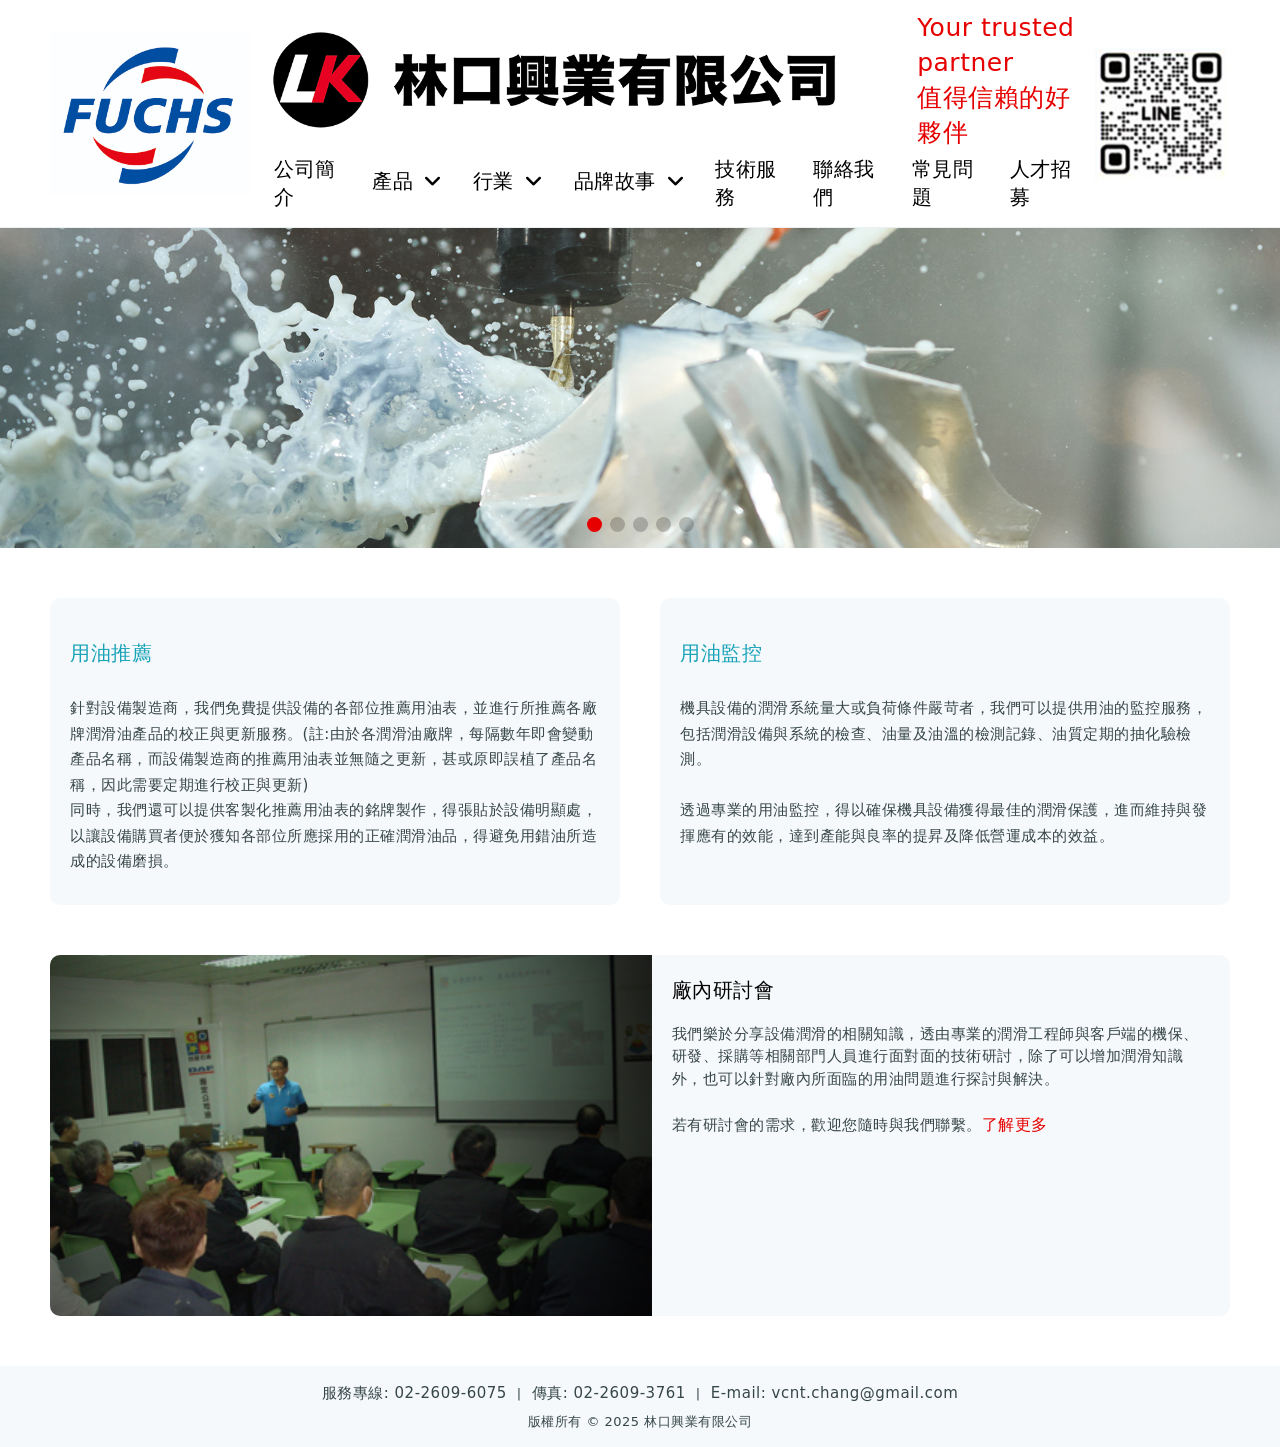
<file: support.html>
<!DOCTYPE html>
<html lang="zh-Hant">

<head>
    <meta charset="UTF-8">
    <meta name="viewport"
        content="width=device-width, initial-scale=1.0, minimum-scale=1.0, maximum-scale=1.0, user-scalable=no">
    <title>台塑FORMOSA &amp; 福斯FUCHS潤滑油授權經銷商 - 林口興業有限公司</title>
    <meta name="keywords" content="台塑潤滑油,formosa,formosalube,oil,lube,fuchs,林口興業,機油,潤滑油,汽車,機車,重車,工業,海運">
    <meta name="description" content="林口興業是台塑FORMOSA與福斯FUCHS潤滑油授權經銷商，提供汽車、機車、重車與工業用高階機油，品質卓越，客戶信賴。">
    <meta property="og:type" content="website" />
    <meta property="og:url" content="#" />
    <link rel="stylesheet" href="css/style.css?v=8">
    <!-- Pushy -->
    <link rel="stylesheet" href="mobilemenu/pushy.css">
    <!-- Link Swiper's CSS -->
    <link rel="stylesheet" href="https://cdn.jsdelivr.net/npm/swiper@11/swiper-bundle.min.css" />
    <link rel="stylesheet" href="css/bundle.min.css">
    <link rel="stylesheet" href="css/megamenu.css">
</head>

<body>
    <!-- pushy -->
    <nav class="pushy pushy-right">
        <div class="pushy-content">
            <ul>
                <li><a href="index.html">首頁</a></li>
                <li><a href="about.html">公司簡介</a></li>
                <li><a href="product.html">產品</a></li>
                <li><a href="ndustries.html">行業</a></li>
                <li><a href="brands.html">品牌故事</a></li>
                <li><a href="support.html">技術服務</a></li>
                <li><a href="contact.html">聯絡我們</a></li>
                <li><a href="qa.html">常見問題</a></li>
                <li><a href="jobs.html">人才招募</a></li>
            </ul>
            <div class="other-info">
                <a class="line" target="_blank" href="https://line.me/R/ti/p/@951cwutv"><img src="images/qrcode.jpg"
                        alt="line 好友"></a>
                <p class="copyrights">Copyrights Ⓒ 2025 All Rights Reserved.</p>
            </div>
        </div>
    </nav>

    <!-- Site Overlay -->
    <div class="site-overlay"></div>

    <div id="container">
        <!-- start -->
        <header class="formosalube-header">
            <section class="info-content">
                <!-- <a href="index.html" class="logo">
                    <img src="images/logo.png" alt="林口興業 台塑潤滑油">
                </a> -->
                <a href="index.html" class="logo2">
                    <img src="images/logo_202112.jpg" alt="林口興業 德國福斯潤滑油">
                </a>
                <div class="right-menu">
                    <div class="logo_title">
                        <a href="index.html" class="logo1">
                            <img src="images/logo_white_edge2.png" alt="林口興業 台塑潤滑油">
                        </a>
                        <p class="slogan">Your trusted partner<br>值得信賴的好夥伴</p>
                    </div>
                    <!-- Menu start-->
                    <nav class="menu-item navbar navbar-expand-md static-nav">
                        <ul class="navbar-nav ml-auto mr-auto">
                            <li><a href="about.html">公司簡介</a></li>

                            <li class="nav-item dropdown static">
                                <a class="nav-link dropdown-toggle" href="javascript:void(0)" data-toggle="dropdown"
                                    aria-haspopup="true" aria-expanded="false"> 產品 </a>
                                <ul class="dropdown-menu megamenu flexable-megamenu">
                                    <li>
                                        <div class="container">
                                            <div class="row">
                                                <div class="col-lg-3 col-md-6 col-sm-12 mengmenu_border">
                                                    <h5 class="dropdown-title bottom10"> 產品系列 </h5>

                                                    <ul>
                                                        <li><a class="dropdown-item" target="_blank"
                                                                href="https://www.fuchs.com/sea/tw/products/product-program/automotive-lubricants/">汽車潤滑油</a>
                                                        </li>
                                                        <li><a class="dropdown-item" target="_blank"
                                                                href="https://www.fuchs.com/sea/tw/products/product-program/industrial-lubricants/">工業潤滑油</a>
                                                        </li>
                                                        <li><a class="dropdown-item" target="_blank"
                                                                href="https://www.fuchs.com/sea/tw/products/product-program/lubricating-greases/">潤滑脂</a>
                                                        </li>
                                                        <li><a class="dropdown-item" target="_blank"
                                                                href="https://www.fuchs.com/sea/tw/products/product-program/metal-processing-lubricants/">金屬加工潤滑劑</a>
                                                        </li>
                                                        <li><a class="dropdown-item" target="_blank"
                                                                href="https://www.fuchs.com/sea/tw/products/product-program/special-application-lubricants/">特殊應用潤滑劑</a>
                                                        </li>
                                                        <li><a class="dropdown-item" target="_blank"
                                                                href="https://www.fuchs.com/sea/tw/products/product-program/services/">服務</a>
                                                        </li>
                                                        <li>

                                                    </ul>

                                                </div>
                                                <div class="col-lg-3 col-md-6 col-sm-12 mengmenu_border">
                                                    <h5 class="dropdown-title opacity-10"> 服務連結 </h5>
                                                    <ul>
                                                        <li><a class="dropdown-item" target="_blank"
                                                                href="https://fuchs-eu.lubricantadvisor.com/default.aspx?lang=eng">油選擇器</a>
                                                        </li>
                                                        <li> <a class="dropdown-item" target="_blank"
                                                                href="https://www.fuchs.com/sea/tw/products/service-links/product-finder/">產品搜尋</a>
                                                        </li>
                                                        <li> <a class="dropdown-item" target="_blank"
                                                                href="https://www.fuchs.com/sea/tw/products/service-links/product-assistant/">產品助理</a>
                                                        </li>
                                                        <li><a class="dropdown-item" target="_blank"
                                                                href="https://www.fuchs.com/sea/tw/products/service-links/distributor-or-dealer-search/">分銷商或經銷商搜尋</a>
                                                        </li>

                                                    </ul>

                                                </div>
                                            </div>
                                        </div>
                                    </li>
                                </ul>
                            </li>

                            <li class="nav-item dropdown static">
                                <a class="nav-link dropdown-toggle" href="javascript:void(0)" data-toggle="dropdown"
                                    aria-haspopup="true" aria-expanded="false"> 行業 </a>
                                <ul class="dropdown-menu megamenu flexable-megamenu">
                                    <li>
                                        <div class="container">
                                            <div class="row">
                                                <div class="col-lg-3 col-md-6 col-sm-12 mengmenu_border">
                                                    <h5 class="dropdown-title bottom10"> A - D </h5>

                                                    <ul>
                                                        <li><a class="dropdown-item" target="_blank"
                                                                href="https://www.fuchs.com/sea/tw/industries/a-d/agriculture-and-forestry/">農業和林業</a>
                                                        </li>
                                                        <li><a class="dropdown-item" target="_blank"
                                                                href="https://www.fuchs.com/sea/tw/industries/a-d/automotive/">汽車</a>
                                                        </li>
                                                        <li><a class="dropdown-item" target="_blank"
                                                                href="https://www.fuchs.com/sea/tw/industries/a-d/automotive/">璹造</a>
                                                        </li>
                                                        <li><a class="dropdown-item" target="_blank"
                                                                href="https://www.fuchs.com/sea/tw/industries/a-d/cement-lime-and-gypsum/">水泥、石灰和石膏</a>
                                                        </li>
                                                        <li><a class="dropdown-item" target="_blank"
                                                                href="https://www.fuchs.com/sea/tw/industries/a-d/construction/">工業機械</a>
                                                        </li>
                                                        <li><a class="dropdown-item" target="_blank"
                                                                href="https://www.fuchs.com/sea/tw/industries/a-d/consumer-and-aftermarket/">消費者和售後市場</a>
                                                        </li>
                                                        <li>

                                                    </ul>

                                                </div>
                                                <div class="col-lg-3 col-md-6 col-sm-12 mengmenu_border">
                                                    <h5 class="dropdown-title opacity-10"> F - M </h5>
                                                    <ul>
                                                        <li><a class="dropdown-item" target="_blank"
                                                                href="https://www.fuchs.com/sea/tw/industries/f-m/food-and-beverages/">食品和飲料</a>
                                                        </li>
                                                        <li> <a class="dropdown-item" target="_blank"
                                                                href="https://www.fuchs.com/sea/tw/industries/f-m/forging/">鍛造</a>
                                                        </li>
                                                        <li> <a class="dropdown-item" target="_blank"
                                                                href="https://www.fuchs.com/sea/tw/industries/f-m/glass/">玻璃</a>
                                                        </li>
                                                        <li><a class="dropdown-item" target="_blank"
                                                                href="https://www.fuchs.com/sea/tw/industries/f-m/machinery-and-equipment/">機械和設備</a>
                                                        </li>
                                                        <li><a class="dropdown-item" target="_blank"
                                                                href="https://www.fuchs.com/sea/tw/industries/f-m/metal-processing/">金屬加工
                                                            </a></li>
                                                        <li><a class="dropdown-item" target="_blank"
                                                                href="https://www.fuchs.com/sea/tw/industries/f-m/mining-and-exploration/">採購和勘探</a>
                                                        </li>
                                                    </ul>

                                                </div>
                                                <div class="col-lg-3 col-md-6 col-sm-12 mengmenu_border">
                                                    <h5 class="dropdown-title opacity-10"> N - Z </h5>
                                                    <ul>
                                                        <li><a class="dropdown-item" target="_blank"
                                                                href="https://www.fuchs.com/sea/tw/industries/n-z/power-generation/">發電</a>
                                                        </li>
                                                        <li> <a class="dropdown-item" target="_blank"
                                                                href="https://www.fuchs.com/sea/tw/industries/n-z/steels-and-metals/">鋼和金屬</a>
                                                        </li>
                                                        <li> <a class="dropdown-item" target="_blank"
                                                                href="https://www.fuchs.com/sea/tw/industries/n-z/transport/">運輸</a>
                                                        </li>
                                                        <li><a class="dropdown-item" target="_blank"
                                                                href="https://www.fuchs.com/sea/tw/industries/n-z/other-industries/">其他行業</a>
                                                        </li>
                                                    </ul>

                                                </div>
                                            </div>
                                        </div>
                                    </li>
                                </ul>
                            </li>

                            <li class="nav-item dropdown static">
                                <a class="nav-link dropdown-toggle" href="javascript:void(0)" data-toggle="dropdown"
                                    aria-haspopup="true" aria-expanded="false"> 品牌故事 </a>
                                <ul class="dropdown-menu megamenu flexable-megamenu">
                                    <li>
                                        <div class="container">
                                            <div class="row">
                                                <div class="col-lg-3 col-md-6 col-sm-12 mengmenu_border">
                                                    <h5 class="dropdown-title bottom10"> A - K </h5>

                                                    <ul>
                                                        <li><a class="dropdown-item" target="_blank"
                                                                href="https://www.fuchs.com/sea/tw/brands/a-k/agrifarm/">AGRIFARM</a>
                                                        </li>

                                                        <li><a class="dropdown-item" target="_blank"
                                                                href="https://www.fuchs.com/sea/tw/brands/a-k/anticorit/">ANTICORIT</a>
                                                        </li>

                                                        <li><a class="dropdown-item" target="_blank"
                                                                href="https://www.fuchs.com/sea/tw/brands/a-k/carbaflo/">CARBAFLO</a>
                                                        </li>

                                                        <li><a class="dropdown-item" target="_blank"
                                                                href="https://www.fuchs.com/sea/tw/brands/a-k/cassida/">CASSIDA</a>
                                                        </li>

                                                        <li><a class="dropdown-item" target="_blank"
                                                                href="https://www.fuchs.com/sea/tw/brands/a-k/ceplattyn/">CEPLATTYN</a>
                                                        </li>

                                                        <li><a class="dropdown-item" target="_blank"
                                                                href="https://www.fuchs.com/sea/tw/brands/a-k/chemplex/">CHEMPLEX</a>
                                                        </li>

                                                        <li><a class="dropdown-item" target="_blank"
                                                                href="https://www.fuchs.com/sea/tw/brands/a-k/ecocool/">ECOCOOL</a>
                                                        </li>

                                                        <li><a class="dropdown-item" target="_blank"
                                                                href="https://www.fuchs.com/sea/tw/brands/a-k/ecocut/">ECOCUT</a>
                                                        </li>

                                                        <li><a class="dropdown-item" target="_blank"
                                                                href="https://www.fuchs.com/sea/tw/brands/a-k/gearmaster/">GEARMASTER</a>
                                                        </li>

                                                        <li><a class="dropdown-item" target="_blank"
                                                                href="https://www.fuchs.com/sea/tw/brands/a-k/gleitmo/">GLEITMO</a>
                                                        </li>

                                                    </ul>
                                                </div>
                                                <div class="col-lg-3 col-md-6 col-sm-12 mengmenu_border">
                                                    <h5 class="dropdown-title opacity-10"> L - R </h5>
                                                    <ul>
                                                        <li><a class="dropdown-item" target="_blank"
                                                                href="https://www.fuchs.com/sea/tw/brands/l-r/lagermeister/">LAGERMEISTER</a>
                                                        </li>

                                                        <li><a class="dropdown-item" target="_blank"
                                                                href="https://www.fuchs.com/sea/tw/brands/l-r/locolub/">LOCOLUB</a>
                                                        </li>

                                                        <li><a class="dropdown-item" target="_blank"
                                                                href="https://www.fuchs.com/sea/tw/brands/l-r/lubrodal/">LUBRODAL</a>
                                                        </li>

                                                        <li><a class="dropdown-item" target="_blank"
                                                                href="https://www.fuchs.com/sea/tw/brands/l-r/maintain/">MAINTAIN</a>
                                                        </li>

                                                        <li><a class="dropdown-item" target="_blank"
                                                                href="https://www.fuchs.com/sea/tw/brands/l-r/molypaul/">MOLYPAUL</a>
                                                        </li>

                                                        <li><a class="dropdown-item" target="_blank"
                                                                href="https://www.fuchs.com/sea/tw/brands/l-r/pentosin/">PENTOSIN</a>
                                                        </li>

                                                        <li><a class="dropdown-item" target="_blank"
                                                                href="https://www.fuchs.com/sea/tw/brands/l-r/planto/">PLANTO</a>
                                                        </li>

                                                        <li><a class="dropdown-item" target="_blank"
                                                                href="https://www.fuchs.com/sea/tw/brands/l-r/renep/">RENEP</a>
                                                        </li>

                                                        <li><a class="dropdown-item" target="_blank"
                                                                href="https://www.fuchs.com/sea/tw/brands/l-r/reniso/">RENISO</a>
                                                        </li>

                                                        <li><a class="dropdown-item" target="_blank"
                                                                href="https://www.fuchs.com/sea/tw/brands/l-r/renoclean/">RENOCLEAN</a>
                                                        </li>

                                                        <li><a class="dropdown-item" target="_blank"
                                                                href="https://www.fuchs.com/sea/tw/brands/l-r/renoform/">RENOFORM</a>
                                                        </li>

                                                        <li><a class="dropdown-item" target="_blank"
                                                                href="https://www.fuchs.com/sea/tw/brands/l-r/renolin/">RENOLIN</a>
                                                        </li>

                                                        <li><a class="dropdown-item" target="_blank"
                                                                href="https://www.fuchs.com/sea/tw/brands/l-r/renolit/">RENOLIT</a>
                                                        </li>

                                                    </ul>

                                                </div>
                                                <div class="col-lg-3 col-md-6 col-sm-12 mengmenu_border">
                                                    <h5 class="dropdown-title opacity-10"> S - Z </h5>
                                                    <ul>
                                                        <li><a class="dropdown-item" target="_blank"
                                                                href="https://www.fuchs.com/sea/tw/brands/s-z/silkolene/">SILKOLENE</a>
                                                        </li>

                                                        <li><a class="dropdown-item" target="_blank"
                                                                href="https://www.fuchs.com/sea/tw/brands/s-z/sok/">SOK</a>
                                                        </li>

                                                        <li><a class="dropdown-item" target="_blank"
                                                                href="https://www.fuchs.com/sea/tw/brands/s-z/solcenic/">SOLCENIC</a>
                                                        </li>

                                                        <li><a class="dropdown-item" target="_blank"
                                                                href="https://www.fuchs.com/sea/tw/brands/s-z/stabyl/">STABYL</a>
                                                        </li>

                                                        <li><a class="dropdown-item" target="_blank"
                                                                href="https://www.fuchs.com/sea/tw/brands/s-z/stabylan/">STABYLAN</a>
                                                        </li>

                                                        <li><a class="dropdown-item" target="_blank"
                                                                href="https://www.fuchs.com/sea/tw/brands/s-z/thermisol/">THERMISOL</a>
                                                        </li>

                                                        <li><a class="dropdown-item" target="_blank"
                                                                href="https://www.fuchs.com/sea/tw/brands/s-z/titan/">TITAN</a>
                                                        </li>

                                                        <li><a class="dropdown-item" target="_blank"
                                                                href="https://www.fuchs.com/sea/tw/brands/s-z/trenoil/">TRENOIL</a>
                                                        </li>

                                                        <li><a class="dropdown-item" target="_blank"
                                                                href="https://www.fuchs.com/sea/tw/brands/s-z/urethyn/">URETHYN</a>
                                                        </li>

                                                        <li><a class="dropdown-item" target="_blank"
                                                                href="https://www.fuchs.com/sea/tw/brands/s-z/vitrolis/">VITROLIS</a>
                                                        </li>

                                                        <li><a class="dropdown-item" target="_blank"
                                                                href="https://www.fuchs.com/sea/tw/brands/s-z/wisura/">WISURA</a>
                                                        </li>

                                                    </ul>

                                                </div>
                                            </div>
                                        </div>
                                    </li>
                                </ul>
                            </li>
                            </li>
                            <li><a href="support.html">技術服務</a></li>
                            <li><a href="contact.html">聯絡我們</a></li>
                            <li><a href="qa.html">常見問題</a></li>
                            <li><a href="jobs.html">人才招募</a></li>
                            <!-- <li><a class="line" target="_blank" href="https://line.me/R/ti/p/@951cwutv"><img src="images/qrcode.jpg" alt="line 好友"></a></li> -->
                        </ul>
                    </nav>
                    <!-- Menu end-->
                </div>

                <a class="lineQrcode" target="_blank" href="https://line.me/R/ti/p/@951cwutv">
                    <img src="images/qrcode.jpg" alt="line 好友">
                </a>
                <button class="menu-btn">
                    <span></span>
                </button>
            </section>
        </header>

        <!-- main -->
        <main class="formosalube-container">

            <!-- 1 banner slider-->
            <section class="banner-slider inside-bn">
                <div class="mbox">
                    <!-- Swiper -->
                    <div class="swiper-cont">
                        <div class="swiper mySwiper">
                            <div class="swiper-pagination"></div>
                            <div class="swiper-wrapper">
                                <div class="swiper-slide">
                                    <img src="images/photo/banner_2.jpg" width="100%" loading="1" alt="">
                                </div>
                                <div class="swiper-slide">
                                    <img src="images/photo/Excavator bulldozer in sandpit with raised bucket over blue cloudscape sky_shutterstock_excavatorSandpit_high.jpg"
                                        width="100%" loading="1" alt="">
                                </div>
                                <div class="swiper-slide">
                                    <img src="images/photo/Oilrunner_II.jpg" width="100%" loading="1" alt="">
                                </div>
                                <div class="swiper-slide">
                                    <img src="images/photo/Shutterstock_684981595.jpg" width="100%" loading="1" alt="">
                                </div>
                                <div class="swiper-slide">
                                    <img src="images/photo/Shutterstock_1610700505.jpg" width="100%" loading="1" alt="">
                                </div>
                            </div>
                        </div>
                    </div>
                </div>
            </section>

            <!-- 2 -->
            <section class="info-content support-cont">
                <div class="mbox">
                    <div class="aSupport1">
                        <div class="text-info">
                            <h4>用油推薦</h4>
                            <p>針對設備製造商，我們免費提供設備的各部位推薦用油表，並進行所推薦各廠牌潤滑油產品的校正與更新服務。(註:由於各潤滑油廠牌，每隔數年即會變動產品名稱，而設備製造商的推薦用油表並無隨之更新，甚或原即誤植了產品名稱，因此需要定期進行校正與更新)<br>
                                同時，我們還可以提供客製化推薦用油表的銘牌製作，得張貼於設備明顯處，以讓設備購買者便於獲知各部位所應採用的正確潤滑油品，得避免用錯油所造成的設備磨損。</p>
                        </div>
                    </div>
                    <div class="aSupport1">
                        <div class="text-info">
                            <h4>用油監控</h4>
                            <p>機具設備的潤滑系統量大或負荷條件嚴苛者，我們可以提供用油的監控服務，包括潤滑設備與系統的檢查、油量及油溫的檢測記錄、油質定期的抽化驗檢測。<br>
                                <br>透過專業的用油監控，得以確保機具設備獲得最佳的潤滑保護，進而維持與發揮應有的效能，達到產能與良率的提昇及降低營運成本的效益。
                            </p>
                        </div>
                    </div>
                </div>
                <div class="mbox">
                    <a class="aSupport2" href="seminar.html">
                        <div class="aSupport-photo">
                            <img src="images/ex_02.jpg" width="100%" loading="1" alt="">
                        </div>
                        <div class="text-info">
                            <h3>廠內研討會</h3>
                            <p>我們樂於分享設備潤滑的相關知識，透由專業的潤滑工程師與客戶端的機保、研發、採購等相關部門人員進行面對面的技術研討，除了可以增加潤滑知識外，也可以針對廠內所面臨的用油問題進行探討與解決。<br>
                                <br>若有研討會的需求，歡迎您隨時與我們聯繫。<span class="more">了解更多</span>
                            </p>

                        </div>
                    </a>
                </div>
            </section>
        </main>

        <!-- footer -->
        <footer class="formosalube-footer">
            <div class="mbox">
                <div class="copy-right-text">
                    <p><span>服務專線: 02-2609-6075</span>|<span>傳真: 02-2609-3761</span>|<span>E-mail: <a
                                href="mailto:vcnt.chang@gmail.com">vcnt.chang@gmail.com</a></span><Br>
                        版權所有 © 2025 林口興業有限公司</p>
                </div>
            </div>
        </footer>

    </div>
    <script src="https://code.jquery.com/jquery-3.6.0.min.js"></script>
    <script src="mobilemenu/pushy.js"></script>
    <script src="https://cdn.jsdelivr.net/npm/swiper@11/swiper-bundle.min.js"></script>
    <script src="js/menu.js?v=1.5"></script>
    <script src="js/script.js"></script>
</body>

</html>
<!-- Initialize Swiper -->
<script>
    var swiper = new Swiper('.mySwiper', {
        effect: "fade",
        crossFade: true,
        loop: true,
        autoplay: true,
        pagination: {
            el: '.swiper-pagination',
            clickable: true,
        },
        navigation: {
            nextEl: '.swiper-button-next',
            prevEl: '.swiper-button-prev',
        },
    });
</script>
</file>
<file: css/style.css>
html,
body,
div,
span,
applet,
object,
iframe,
h1,
h2,
h3,
h4,
h5,
h6,
p,
blockquote,
pre,
a,
abbr,
acronym,
address,
big,
cite,
code,
del,
dfn,
em,
img,
ins,
kbd,
q,
s,
samp,
small,
strike,
strong,
sub,
sup,
tt,
var,
b,
u,
i,
center,
dl,
dt,
dd,
ol,
ul,
li,
fieldset,
form,
label,
legend,
table,
caption,
tbody,
tfoot,
thead,
tr,
th,
td,
article,
aside,
canvas,
details,
embed,
figure,
figcaption,
footer,
header,
hgroup,
menu,
nav,
output,
ruby,
section,
summary,
time,
mark,
audio,
video {
  margin: 0;
  padding: 0;
  border: 0;
  font-size: 100%;
  font: inherit;
  vertical-align: baseline;
}

/* HTML5 display-role reset for older browsers */
article,
aside,
details,
figcaption,
figure,
footer,
header,
hgroup,
menu,
nav,
section {
  display: block;
}

body {
  line-height: 1;
}

ol,
ul {
  list-style: none;
}

blockquote,
q {
  quotes: none;
}

blockquote:before,
blockquote:after,
q:before,
q:after {
  content: "";
  content: none;
}

table {
  border-collapse: collapse;
  border-spacing: 0;
}

.clearfix:after {
  content: ".";
  display: block;
  height: 0;
  clear: both;
  visibility: hidden;
}

* html .clearfix {
  height: 1%;
}

*:first-child+html .clearfix {
  min-height: 1%;
}

a {
  text-decoration: none;
  outline: none;
  transition: all 450ms cubic-bezier(0.23, 1, 0.32, 1) 0ms;
}

a:hover {
  text-decoration: none;
}

*:link,
*:visited,
*:hover,
*:active,
*:focus,
* {
  border: none;
  outline: none;
  box-sizing: border-box;
}

body,
h1,
h2,
h3,
h4,
h5,
h6,
p {
  font-family: ui-sans-serif, system-ui, sans-serif, "Noto Sans TC", Apple Color Emoji, Segoe UI Emoji, Segoe UI Symbol, Noto Color Emoji;
  font-feature-settings: normal;
  font-variation-settings: normal;
}

a {
  cursor: pointer;
  text-decoration: none;
  outline: none;
  transition: all 450ms cubic-bezier(0.23, 1, 0.32, 1) 0ms;
}

a:hover {
  text-decoration: none;
}

body {
  font-size: 100%;
}

body {
  overflow-x: hidden;
}

html {
  font-family: "Roboto", sans-serif;
  font-weight: 300;
}

#container {
  min-height: 100svh;
  display: flex;
  flex-direction: column;
}

.pushy-content ul {
  padding-top: 10px;
}

.pushy-content ul li {
  font-size: 15px;
}

.pushy-content ul li a {
  display: block;
  padding: 16px 20px;
  color: #374649;
}

.pushy-content .other-info {
  margin-top: auto;
  padding: 20px;
}

.pushy-content .other-info a.line {
  width: 100px;
  height: 100px;
  display: block;
  margin-bottom: 10px;
}

.pushy-content .other-info a.line img {
  width: 100%;
}

.pushy-content .other-info .copyrights {
  font-size: 11px;
  padding: 10px 0;
  color: #374649;
}

.lineQrcode {
  width: 200px;
  margin-left: auto;
}

.lineQrcode img {
  width: 100%;
}

@media (max-width: 1100px) {
  .lineQrcode {
    width: 100px;
  }
}

.swiper-pagination-bullet {
  width: 15px !important;
  height: 15px !important;
}

.formosalube-header {
  position: sticky;
  top: 0;
  z-index: 99;
  width: 100%;
  background: #fff;
  border-bottom: 1px solid #ebf0f3;
}

.formosalube-header .info-content {
  position: relative;
  max-width: 1600px;
  margin: 0 auto;
  display: flex;
  align-items: center;
  gap: 14px;
  padding: 10px 50px;
}

.formosalube-header img {
  width: 100%;
}

.formosalube-header .logo {
  max-width: 96px;
}

.formosalube-header .logo1 {
  max-width: 600px;
}

.formosalube-header .logo2 {
  max-width: 200px;
}

.formosalube-header p.slogan {
  font-size: 25px;
  color: #e70000;
  line-height: 1.4;
  font-weight: 400;
  margin-left: 100px;
}

.formosalube-header .right-menu {
  display: flex;
  flex-direction: column;
  width: 100%;
}

.formosalube-header .right-menu .logo_title {
  display: flex;
  align-items: center;
  gap: 20px;
}

.formosalube-header .right-menu .navbar-nav {
  display: flex;
  gap: 45px;
  align-items: center;
  justify-content: left;
  margin-left: 10px;
}

.formosalube-header .right-menu ul .navbar-nav {
  font-size: 25px;
  color: #374649;
  font-weight: 400;
}

.formosalube-header .right-menu ul .navbar-nav a {
  color: #374649;
  padding: 12px 0 10px;
  border-bottom: 2px solid transparent;
  display: inline-block;
}

.formosalube-header .right-menu ul .navbar-nav a:hover {
  border-color: #e70000;
}

.formosalube-header .right-menu ul .navbar-nav a.line {
  width: 100px;
  height: 100px;
  display: block;
  padding: 0;
}

.formosalube-header .right-menu ul .navbar-nav a.line img {
  width: 100%;
}

.formosalube-header .right-menu ul .navbar-nav a.line:hover {
  border-color: transparent;
  opacity: 0.8;
}

.formosalube-header .menu-btn {
  margin-left: auto;
  background: none;
  display: none;
  padding-left: 0;
}

.formosalube-header .menu-btn span {
  width: 50px;
  height: 50px;
  background: url(../images/bars-solid.svg) center center no-repeat;
  background-size: 40%;
  display: block;
  cursor: pointer;
}

@media (max-width: 1580px) {
  .formosalube-header .right-menu .navbar-nav {
    gap: 30px;
  }

  .formosalube-header p.slogan {
    margin-left: 50px;
  }
}

@media (max-width: 1100px) {
  .formosalube-header .logo {
    max-width: 50px;
  }

  .formosalube-header .logo1 {
    width: 33vw;
  }

  .formosalube-header .logo2 {
    max-width: 9vw;
  }

  .formosalube-header .info-content {
    padding: 6px 0px 6px 10px;
  }

  .formosalube-header p.slogan {
    font-size: 13px;
    padding-left: 10px;
  }

  .formosalube-header .right-menu .menu-item {
    display: none;
  }

  .formosalube-header .lineQrcode {
    display: none;
  }

  .formosalube-header .menu-btn {
    display: block;
  }
}

.s-height .info-content {
  padding: 5px 15px;
  max-width: 980px;
}

.s-height .logo1 {
  max-width: 25vw;
}

.s-height .logo2 {
  max-width: 100px;
}

.s-height .lineQrcode {
  width: 100px;
}

.s-height .right-menu ul li {
  font-size: 18px;
}

@media (max-width: 1100px) {
  .s-height .logo2 {
    max-width: 7vw;
  }
}

.megamenu {
  width: 100%;
  overflow-x: hidden;
  overflow-y: auto;
  display: flex;
}

.megamenu .left-item {
  flex: 250px;
  padding: 25px;
  overflow-y: auto;
  max-height: 100vh;
}

.megamenu .left-item h3 {
  color: #e70000;
  font-size: 16px;
  padding-bottom: 10px;
}

.megamenu .left-item h4 {
  color: #3559f6;
  font-size: 20px;
  padding: 20px 0 10px 0;
}

.megamenu .left-item h4 span {
  padding-left: 20px;
  border-left: 1px solid #3559f6;
}

.megamenu .left-item p {
  cursor: pointer;
  font-size: 16px;
  line-height: 1.5;
  padding: 5px 0;
}

.megamenu .left-item p.active {
  background-color: #f6f9fb;
  padding: 5px 10px;
  border-radius: 5px;
}

.megamenu .iframe-cont {
  flex: calc(100% - 250px);
  overflow-y: auto;
}

.megamenu .iframe-cont iframe {
  width: 100%;
  height: 100vh;
  overflow-y: scroll;
}

@media (max-width: 950px) {
  .megamenu .left-item {
    flex: 180px;
    padding: 20px;
  }

  .megamenu .iframe-cont {
    flex: calc(100% - 180px);
  }
}

@media (max-width: 767px) {
  .megamenu {
    display: initial;
  }

  .megamenu .left-item {
    display: flex;
    flex-wrap: wrap;
    gap: 0 15px;
  }

  .megamenu .left-item h4 {
    width: 100%;
  }

  .megamenu .iframe-cont {
    float: 100%;
  }
}

.formosalube-container {
  width: 100%;
}

.formosalube-container .mbox {
  width: 100%;
  max-width: 1600px;
  margin: 0 auto;
  padding: 50px;
}

@media (max-width: 1200px) {
  .formosalube-container .mbox {
    padding: 30px;
  }
}

.formosalube-container img {
  width: 100%;
}

.formosalube-container .info-content {
  width: 100%;
}

.formosalube-container .banner-slider {
  background-color: #f5f9fb;
}

.formosalube-container .banner-slider .mbox {
  max-width: 1680px;
  padding: 0;
}

.formosalube-container .banner-slider .swiper {
  width: 100%;
  height: 100%;
}

.formosalube-container .banner-slider .swiper-slide {
  text-align: center;
  display: flex;
  justify-content: center;
  align-items: center;
}

.formosalube-container .banner-slider .swiper-slide img {
  display: block;
  width: 100%;
  height: 100%;
  -o-object-fit: cover;
  object-fit: cover;
  aspect-ratio: 1/0.4;
}

.formosalube-container .banner-slider .swiper-pagination-bullet-active {
  background: #e70000;
}

.formosalube-container .inside-bn .swiper-slide img {
  aspect-ratio: 1/0.25;
}

.formosalube-container .news-cont .mbox {
  display: flex;
  gap: 40px;
  padding: 50px 50px;
}

.formosalube-container .news-cont .aNew {
  flex: 1;
  background-color: #f6f9fb;
  border-radius: 10px;
  overflow: hidden;
  display: flex;
  flex-direction: column;
}

.formosalube-container .news-cont .aNew .aNew-photo img {
  width: 100%;
  aspect-ratio: 1/0.55;
  -o-object-fit: cover;
  object-fit: cover;
}

.formosalube-container .news-cont .aNew .text-info {
  padding: 20px 20px 30px 20px;
}

.formosalube-container .news-cont .aNew .text-info ul {
  list-style-type: disc;
  padding-left: 20px;
}

.formosalube-container .news-cont .aNew .text-info ul li {
  font-size: 15px;
  color: #374649;
  font-weight: 300;
  line-height: 1.7;
}

.formosalube-container .news-cont .aNew .text-info h4 {
  font-size: 20px;
  font-weight: 400;
  padding: 20px 0;
  line-height: 1.5;
}

.formosalube-container .news-cont .aNew .text-info h3 {
  font-size: 20px;
  color: #374649;
  font-weight: 300;
  padding: 10px 0;
  line-height: 1.5;
  font-family: "Roboto", sans-serif;
}

.formosalube-container .news-cont .aNew .text-info p {
  font-size: 15px;
  color: #374649;
  font-weight: 300;
  line-height: 1.7;
  overflow: hidden;
  text-overflow: ellipsis;
  display: -webkit-box;
  -webkit-line-clamp: 4;
  -webkit-box-orient: vertical;
}

.formosalube-container .news-cont .aNew .text-info p .f-ss {
  font-size: 13px;
  color: #3559f6;
}

.formosalube-container .news-cont .aNew .text-info .day {
  color: #3559f6;
}

.formosalube-container .news-cont .aNew .more {
  margin-top: auto;
  color: #e70000;
  display: block;
  font-weight: 400;
  padding: 0px 20px 30px 20px;
  font-size: 16px;
}

.formosalube-container .news-cont .aNew:hover .more {
  text-decoration: underline;
}

.formosalube-container .news-cont .newList {
  flex: 1;
  background-color: #3559f6;
  border-radius: 10px;
  padding: 25px 20px;
  display: flex;
  flex-direction: column;
}

.formosalube-container .news-cont .newList .topTitle {
  font-size: 25px;
  line-height: 2.125rem;
  color: #fff;
  font-weight: 300;
  letter-spacing: 0.1px;
  overflow-wrap: break-word;
  padding-bottom: 15px;
}

.formosalube-container .news-cont .newList ul li {
  display: flex;
  gap: 15px;
  border-bottom: 1px solid rgba(255, 255, 255, 0.4666666667);
  padding: 12px 0;
  align-items: flex-start;
  line-height: 1.5;
  font-weight: 300;
}

.formosalube-container .news-cont .newList ul li:last-child {
  border: none;
}

.formosalube-container .news-cont .newList ul li p {
  font-size: 14px;
  color: #fff;
}

.formosalube-container .news-cont .newList ul li p.date {
  max-width: 5.75rem;
  font-family: "Roboto", sans-serif;
  font-weight: 500;
  font-size: 16px;
}

.formosalube-container .news-cont .newList ul li .newTitle {
  color: #fff;
  font-size: 15px;
}

.formosalube-container .news-cont .newList ul li .newTitle:hover {
  text-decoration: underline;
}

.formosalube-container .news-cont .newList .more {
  margin-top: auto;
  color: #fff;
  padding-top: 40px;
  display: block;
  font-weight: 400;
  font-size: 16px;
}

.formosalube-container .news-cont .newList .more:hover {
  text-decoration: underline;
}

@media (max-width: 1200px) {
  .formosalube-container .news-cont .mbox {
    padding: 30px;
    gap: 20px;
  }
}

@media (max-width: 765px) {
  .formosalube-container .news-cont .mbox {
    flex-direction: column;
  }
}

.formosalube-container .support-cont .mbox {
  display: flex;
  gap: 40px;
  padding: 50px;
}

.formosalube-container .support-cont .mbox:nth-child(2) {
  padding-top: initial;
}

.formosalube-container .support-cont .aSupport1 {
  flex: 1;
  background-color: #f6f9fb;
  border-radius: 10px;
  overflow: hidden;
  display: flex;
  flex-direction: column;
}

.formosalube-container .support-cont .aSupport1 .text-info {
  padding: 20px 20px 30px 20px;
}

.formosalube-container .support-cont .aSupport1 .text-info ul {
  list-style-type: disc;
  padding-left: 20px;
}

.formosalube-container .support-cont .aSupport1 .text-info ul li {
  font-size: 15px;
  color: #374649;
  font-weight: 300;
  line-height: 1.7;
}

.formosalube-container .support-cont .aSupport1 .text-info h4 {
  font-size: 20px;
  font-weight: 400;
  padding: 20px 0;
  line-height: 1.5;
}

.formosalube-container .support-cont .aSupport1 .text-info p {
  font-size: 15px;
  color: #374649;
  font-weight: 300;
  line-height: 1.7;
}

.formosalube-container .support-cont .aSupport1 .text-info p .more {
  color: #e70000;
  display: block;
  padding: 0px 20px 30px 20px;
}

.formosalube-container .support-cont .aSupport1:hover .more {
  text-decoration: underline;
}

.formosalube-container .support-cont .aSupport2 {
  flex: 1;
  background-color: #f6f9fb;
  border-radius: 10px;
  overflow: hidden;
  display: flex;
}

.formosalube-container .support-cont .aSupport2 .aSupport-photo {
  flex: 1;
}

.formosalube-container .support-cont .aSupport2 .aSupport-photo img {
  width: 100%;
  aspect-ratio: 1/0.6;
  -o-object-fit: cover;
  object-fit: cover;
}

.formosalube-container .support-cont .aSupport2 .text-info {
  flex: 1;
  padding: 5px 20px;
  max-width: 49%;
}

.formosalube-container .support-cont .aSupport2 .text-info ul {
  list-style-type: disc;
  padding-left: 20px;
}

.formosalube-container .support-cont .aSupport2 .text-info ul li {
  font-size: 15px;
  color: #374649;
  font-weight: 300;
  line-height: 1.7;
}

.formosalube-container .support-cont .aSupport2 .text-info h4 {
  font-size: 20px;
  font-weight: 400;
  padding: 20px 0;
  line-height: 1.5;
}

.formosalube-container .support-cont .aSupport2 .text-info h3 {
  font-size: 20px;
  color: #000000;
  font-weight: 300;
  padding: 15px 0 10px 0;
  line-height: 1.5;
  font-family: "Roboto", sans-serif;
}

.formosalube-container .support-cont .aSupport2 .text-info p {
  font-size: 15px;
  color: #374649;
  font-weight: 300;
  line-height: 1.5;
}

.formosalube-container .support-cont .aSupport2 .text-info .more {
  margin-top: auto;
  color: #e70000;
  font-weight: 400;
  font-size: 16px;
}

.formosalube-container .support-cont .aSupport2:hover .more {
  text-decoration: underline;
}

@media (max-width: 765px) {
  .formosalube-container .support-cont .aSupport2 {
    flex-direction: column;
  }

  .formosalube-container .support-cont .aSupport2 .text-info {
    padding-bottom: 20px;
    max-width: initial;
  }
}

.formosalube-container .support-cont .newList {
  flex: 1;
  background-color: #3559f6;
  border-radius: 10px;
  padding: 25px 20px;
  display: flex;
  flex-direction: column;
}

.formosalube-container .support-cont .newList .topTitle {
  font-size: 25px;
  line-height: 2.125rem;
  color: #fff;
  font-weight: 300;
  letter-spacing: 0.1px;
  overflow-wrap: break-word;
  padding-bottom: 30px;
}

.formosalube-container .support-cont .newList ul li {
  display: flex;
  gap: 15px;
  border-bottom: 1px solid #fff;
  padding: 15px 0;
  align-items: flex-start;
  line-height: 1.5;
  font-weight: 300;
}

.formosalube-container .support-cont .newList ul li:last-child {
  border: none;
}

.formosalube-container .support-cont .newList ul li p {
  font-size: 14px;
  color: #fff;
}

.formosalube-container .support-cont .newList ul li p.date {
  max-width: 2.75rem;
  font-family: "Roboto", sans-serif;
  font-weight: 500;
  font-size: 16px;
}

.formosalube-container .support-cont .newList ul li .newTitle {
  color: #fff;
  font-size: 15px;
}

.formosalube-container .support-cont .newList ul li .newTitle:hover {
  text-decoration: underline;
}

.formosalube-container .support-cont .newList .more {
  margin-top: auto;
  color: #fff;
  padding-top: 40px;
  display: block;
  font-weight: 400;
  font-size: 16px;
}

.formosalube-container .support-cont .newList .more:hover {
  text-decoration: underline;
}

@media (max-width: 1200px) {
  .formosalube-container .support-cont .mbox {
    gap: 20px;
  }
}

@media (max-width: 765px) {
  .formosalube-container .support-cont .mbox {
    flex-direction: column;
  }
}

.formosalube-container .service-locations .mbox {
  display: flex;
  gap: 40px;
  padding: 0px 50px;
  padding-bottom: 50px;
}

.formosalube-container .service-locations .aLocations {
  flex: 1;
  background-color: #f6f9fb;
  border-radius: 10px;
  overflow: hidden;
  position: relative;
}

.formosalube-container .service-locations .aLocations .l-photo img {
  width: 100%;
  aspect-ratio: 1/1;
  -o-object-fit: cover;
  object-fit: cover;
}

.formosalube-container .service-locations .aLocations .text-info {
  width: 100%;
  padding: 10px 20px 20px 20px;
  position: absolute;
  z-index: 1;
  bottom: -50px;
  left: 0;
  background-color: #f6f9fb;
  transition: all 450ms cubic-bezier(0.23, 1, 0.32, 1) 0ms;
}

.formosalube-container .service-locations .aLocations .text-info h3 {
  font-size: 15px;
  color: #374649;
  font-weight: 400;
  padding: 10px 0;
  line-height: 1.5;
  font-family: "Roboto", sans-serif;
}

.formosalube-container .service-locations .aLocations .text-info p {
  font-size: 15px;
  color: #374649;
  font-weight: 300;
  line-height: 1.5;
  display: none;
  transition: all 450ms cubic-bezier(0.23, 1, 0.32, 1) 0ms;
}

.formosalube-container .service-locations .aLocations .text-info p .f-ss {
  font-size: 13px;
  color: #3559f6;
}

.formosalube-container .service-locations .aLocations .text-info .more {
  color: #e70000;
  padding-top: 30px;
  display: block;
  font-weight: 400;
  font-size: 16px;
}

.formosalube-container .service-locations .aLocations:hover .text-info {
  bottom: 0px;
}

.formosalube-container .service-locations .aLocations:hover .text-info p {
  display: block;
}

.formosalube-container .service-locations .aLocations:hover .text-info .more {
  text-decoration: underline;
}

@media (max-width: 1200px) {
  .formosalube-container .service-locations .mbox {
    flex-wrap: wrap;
    gap: 20px;
  }

  .formosalube-container .service-locations .aLocations {
    flex: calc(50% - 25px);
  }

  .formosalube-container .service-locations .aLocations .l-photo img {
    width: 100%;
    aspect-ratio: 1/0.8;
    -o-object-fit: cover;
    object-fit: cover;
  }

  .formosalube-container .service-locations .aLocations .text-info {
    bottom: 0;
  }

  .formosalube-container .service-locations .aLocations .text-info p {
    opacity: 1;
  }
}

@media (max-width: 765px) {
  .formosalube-container .service-locations .mbox {
    flex-wrap: initial;
    flex-direction: column;
  }

  .formosalube-container .service-locations .aLocations {
    flex: 1;
  }

  .formosalube-container .service-locations .aLocations .text-info {
    bottom: 0;
    padding: 15px;
  }

  .formosalube-container .service-locations .aLocations .text-info .more {
    padding-top: 10px;
  }
}

.formosalube-container .about-cont .text,
.formosalube-container .contact-cont .text {
  padding: 0 0 15px 0;
}

.formosalube-container .about-cont .text h4,
.formosalube-container .contact-cont .text h4 {
  font-size: 20px;
  font-weight: 400;
  padding: 10px 0 20px 0;
}

.formosalube-container .about-cont .text p,
.formosalube-container .contact-cont .text p {
  line-height: 1.7;
  font-size: 17px;
}

.formosalube-container .qa-cont .mbox,
.formosalube-container .newslist-cont .mbox {
  display: flex;
  flex-direction: column;
  gap: 30px;
}

.formosalube-container .qa-cont .text h4,
.formosalube-container .newslist-cont .text h4 {
  font-size: 20px;
  font-weight: 400;
  padding-bottom: 15px;
  line-height: 1.5;
}

.formosalube-container .qa-cont .text p.date,
.formosalube-container .newslist-cont .text p.date {
  font-size: 13px;
  color: #3559f6;
  padding-bottom: 5px;
}

.formosalube-container .qa-cont .text p.info,
.formosalube-container .newslist-cont .text p.info {
  line-height: 1.7;
  background-color: #f6f9fb;
  border-radius: 10px;
  padding: 20px;
}

.formosalube-container .promotions-cont .mbox {
  display: flex;
  flex-direction: column;
  gap: 15px;
}

.formosalube-container .promotions-cont .text p.date {
  font-size: 13px;
  color: #3559f6;
  padding-bottom: 10px;
}

.formosalube-container .promotions-cont .text p.info {
  line-height: 1.7;
  font-size: 17px;
  background-color: #f6f9fb;
  border-radius: 10px;
  padding: 20px;
}

.formosalube-container .service-map .mbox {
  display: flex;
  gap: 25px;
  padding-top: 0px;
}

.formosalube-container .service-map .aLocations {
  flex: 1;
  background-color: #f6f9fb;
  border-radius: 10px;
  overflow: hidden;
}

.formosalube-container .service-map .aLocations .l-photo img {
  width: 100%;
  aspect-ratio: 1/0.7;
  -o-object-fit: cover;
  object-fit: cover;
}

.formosalube-container .service-map .aLocations .text-info {
  width: 100%;
  padding: 20px;
  background-color: #f6f9fb;
  transition: all 450ms cubic-bezier(0.23, 1, 0.32, 1) 0ms;
}

.formosalube-container .service-map .aLocations .text-info h3 {
  font-size: 15px;
  color: #374649;
  font-weight: 400;
  padding-bottom: 10px;
  line-height: 1.5;
  font-family: "Roboto", sans-serif;
}

.formosalube-container .service-map .aLocations .text-info p {
  font-size: 15px;
  color: #374649;
  font-weight: 300;
  line-height: 1.5;
  transition: all 450ms cubic-bezier(0.23, 1, 0.32, 1) 0ms;
}

.formosalube-container .service-map .aLocations .text-info p .f-ss {
  font-size: 13px;
  color: #3559f6;
}

@media (max-width: 1200px) {
  .formosalube-container .service-map .mbox {
    flex-wrap: wrap;
  }

  .formosalube-container .service-map .aLocations {
    flex: calc(50% - 25px);
  }
}

@media (max-width: 765px) {
  .formosalube-container .service-map .mbox {
    flex-wrap: initial;
    flex-direction: column;
  }

  .formosalube-container .service-map .aLocations {
    flex: 1;
  }

  .formosalube-container .service-map .aLocations .text-info {
    bottom: 0;
    padding: 15px;
  }
}

.formosalube-container .contact-cont {
  padding: 0 0 20px 0;
}

.formosalube-container .contact-cont .mbox {
  margin: 0 auto;
}

.formosalube-container .contact-cont h2 {
  font-size: 20px;
  font-weight: 400;
  padding: 20px 0;
  line-height: 1.5;
}

.formosalube-container .contact-cont h2 .must {
  color: #3559f6;
  font-size: 14px;
}

.formosalube-container .contact-cont h2:nth-child(2) {
  padding-top: 30px;
}

.formosalube-container .contact-cont form {
  background-color: #f6f9fb;
  border-radius: 10px;
  padding: 20px;
  display: flex;
  flex-wrap: wrap;
  gap: 20px;
}

.formosalube-container .contact-cont form fieldset {
  flex: calc(50% - 10px);
  max-width: calc(50% - 10px);
}

.formosalube-container .contact-cont form fieldset .flex {
  display: flex;
  gap: 10px;
  height: 40px;
  align-items: center;
  justify-content: flex-start;
}

.formosalube-container .contact-cont form fieldset .flex input {
  width: initial;
}

.formosalube-container .contact-cont form fieldset .flex input.datepicker {
  width: 50%;
  max-width: 220px;
}

.formosalube-container .contact-cont form fieldset .start {
  color: #3559f6;
  font-size: 14px;
}

.formosalube-container .contact-cont form fieldset label {
  padding-bottom: 10px;
  display: block;
}

.formosalube-container .contact-cont form fieldset input,
.formosalube-container .contact-cont form fieldset textarea,
.formosalube-container .contact-cont form fieldset select {
  width: 100%;
  padding: 10px;
  line-height: 1.5;
  border: 1px transparent solid;
}

.formosalube-container .contact-cont form fieldset input:focus,
.formosalube-container .contact-cont form fieldset textarea:focus,
.formosalube-container .contact-cont form fieldset select:focus {
  border-color: rgba(215, 225, 232, 0.5921568627);
}

.formosalube-container .contact-cont form fieldset input.error,
.formosalube-container .contact-cont form fieldset textarea.error,
.formosalube-container .contact-cont form fieldset select.error {
  border-color: #e70000;
}

.formosalube-container .contact-cont form fieldset .s-text-note {
  font-size: 13px;
  color: #e70000;
}

.formosalube-container .contact-cont form fieldset.w100 {
  flex: 100%;
  max-width: 100%;
}

.formosalube-container .contact-cont .bottom-btn {
  width: 100%;
  display: flex;
  gap: 10px;
  align-items: center;
  justify-content: center;
}

.formosalube-container .contact-cont .bottom-btn .btn {
  cursor: pointer;
  padding: 10px 20px;
  border-radius: 50px;
  min-width: 140px;
  border: 1px solid #3559f6;
  color: #3559f6;
  font-size: 16px;
  background-color: transparent;
}

.formosalube-container .contact-cont .bottom-btn .btn:hover {
  opacity: 0.8;
}

.formosalube-container .contact-cont .bottom-btn .btn.btn_save {
  background-color: #3559f6;
  color: #fff;
}

@media (max-width: 765px) {
  .formosalube-container .contact-cont fieldset {
    flex: 100%;
    max-width: 100%;
  }
}

.formosalube-container .album-cont h4 {
  font-size: 20px;
  font-weight: 400;
  padding: 20px 0;
}

.formosalube-container .album-cont .album-list {
  display: flex;
  flex-wrap: wrap;
  gap: 30px;
  padding: 20px 0 35px 0;
}

.formosalube-container .album-cont .album-list .a-album {
  flex: 33.33%;
  max-width: calc(33.33% - 30px);
  background-color: #f6f9fb;
}

.formosalube-container .album-cont .album-list .a-album .album-cover img {
  width: 100%;
  aspect-ratio: 4/3;
  -o-object-fit: cover;
  object-fit: cover;
}

.formosalube-container .album-cont .album-list .a-album figcaption {
  margin-top: 0;
  padding: 20px;
  display: flex;
  flex-direction: column;
  gap: 5px;
}

.formosalube-container .album-cont .album-list .a-album p.album-title {
  font-size: 18px;
  color: #374649;
  font-weight: 300;
  line-height: 1.5;
  overflow: hidden;
  text-overflow: ellipsis;
  display: -webkit-box;
  -webkit-line-clamp: 2;
  -webkit-box-orient: vertical;
}

.formosalube-container .album-cont .album-list .a-album p.album-date {
  font-size: 14px;
  color: #374649;
  font-weight: 300;
  line-height: 1.7;
}

.formosalube-container .album-cont .album-list .a-album p.album-text {
  font-size: 14px;
  color: #647174;
  font-weight: 300;
  line-height: 1.7;
}

.formosalube-container .album-cont .album-list .a-album a.more {
  margin-top: auto;
  color: #e70000;
  width: 100%;
  text-align: right;
  display: block;
  font-weight: 400;
  font-size: 16px;
}

.formosalube-container .album-cont .album-list .a-album a.more:hover {
  text-decoration: underline;
}

@media (max-width: 1200px) {
  .formosalube-container .album-cont .album-list {
    gap: 20px;
  }
}

@media (max-width: 820px) {
  .formosalube-container .album-cont .album-list .a-album {
    max-width: calc(33.33% - 20px);
  }

  .formosalube-container .album-cont .album-list .a-album p.album-title {
    font-size: 18px;
  }

  .formosalube-container .album-cont .album-list .a-album p.album-date {
    font-size: 13px;
  }
}

@media (max-width: 767px) {
  .formosalube-container .album-cont .album-list .a-album {
    max-width: calc(33.33% - 10px);
  }

  .formosalube-container .album-cont .album-list .a-album p.album-title {
    font-size: 16px;
  }

  .formosalube-container .album-cont .album-list .a-album p.album-date {
    font-size: 12px;
  }
}

@media (max-width: 750px) {
  .formosalube-container .album-cont .album-list .a-album {
    flex: 50%;
    max-width: calc(50% - 10px);
  }

  .formosalube-container .album-cont .album-list .a-album figcaption {
    padding: 10px;
  }
}

.formosalube-container .seminar-cont .album-list {
  flex-direction: column;
}

.formosalube-container .seminar-cont .album-list .a-album {
  flex: 100%;
  max-width: 100%;
  display: flex;
}

.formosalube-container .seminar-cont .album-list .a-album .album-cover {
  flex: 25%;
}

.formosalube-container .seminar-cont .album-list .a-album figcaption {
  padding-left: 20px;
  flex: 75%;
}

@media (max-width: 1200px) {
  .formosalube-container .seminar-cont .album-list .a-album .album-cover {
    flex: 50%;
  }

  .formosalube-container .seminar-cont .album-list .a-album figcaption {
    flex: 50%;
  }
}

@media (max-width: 600px) {
  .formosalube-container .seminar-cont .album-list .a-album {
    flex-direction: column;
  }

  .formosalube-container .seminar-cont .album-list .a-album .album-cover {
    flex: 100%;
  }

  .formosalube-container .seminar-cont .album-list .a-album figcaption {
    padding: 20px;
    flex: 100%;
  }

  .formosalube-header p.slogan {
    display: none;
  }

  .formosalube-header .logo2 {
    max-width: 15vw;
  }

  .formosalube-header .logo1 {
    width: 50vw;
  }
}

.brands-iframe {
  width: 100%;
  height: 100vh;
  overflow-y: auto;
}

.tab-content {
  display: none;
}

.tab-content.active {
  display: block;
}

.formosalube-footer {
  padding: 8px 20px;
  background-color: #f5f9fb;
  margin-top: auto;
}

.formosalube-footer .copy-right-text p {
  font-size: 13px;
  line-height: 1.5;
  text-align: center;
  color: #374649;
  margin-bottom: 7px;
}

.formosalube-footer .copy-right-text p a {
  color: #374649;
}

.formosalube-footer .copy-right-text p a:hover {
  text-decoration: underline;
}

.formosalube-footer .copy-right-text p span {
  font-size: 15px;
  display: inline-block;
  padding: 8px 10px;
}

/*# sourceMappingURL=style.css.map */
</file>
<file: mobilemenu/pushy.css>
.pushy {
  position: fixed;
  width: 280px;
  height: 100%;
  top: 0;
  z-index: 9999;
  background: #ffffff;
  overflow: auto;
  -webkit-overflow-scrolling: touch;
  /* enables momentum scrolling in iOS overflow elements */
}
.pushy .login-cont{
  font-size: 13px;
  padding: 20px;
  width: 100%;
}
.pushy ul li.pushy-link a {
  display: block;
  color: #2C2C2C;
  padding: 20px 30px;
  text-decoration: none;
  font-size: 16px;
}

/* .pushy ul:first-child {
  margin-top: 20px;
} */

.pushy.pushy-left {
  left: 0;
}
.pushy.pushy-right {
  right: 0;
}

.pushy-content {
  visibility: hidden;
  position: relative;
  min-height: 100svh;
  display: flex;
  flex-direction: column;
}
.pushy-content ul {
}
.pushy-content ul li {
}
.pushy-content ul li:last-child {
  border: none;
}
/* Menu Movement */
.pushy-left {
  -webkit-transform: translate3d(-280px, 0, 0);
  -ms-transform: translate3d(-280px, 0, 0);
  transform: translate3d(-280px, 0, 0);
}

.pushy-open-left #container,
.pushy-open-left .push {
  -webkit-transform: translate3d(280px, 0, 0);
  -ms-transform: translate3d(280px, 0, 0);
  transform: translate3d(280px, 0, 0);
}

.pushy-right {
  -webkit-transform: translate3d(280px, 0, 0);
  -ms-transform: translate3d(280px, 0, 0);
  transform: translate3d(280px, 0, 0);
}

.pushy-open-right #container,
.pushy-open-right .push {
  -webkit-transform: translate3d(-280px, 0, 0);
  -ms-transform: translate3d(-280px, 0, 0);
  transform: translate3d(-280px, 0, 0);
}

.pushy-open-left .pushy,
.pushy-open-right .pushy {
  -webkit-transform: translate3d(0, 0, 0);
  -ms-transform: translate3d(0, 0, 0);
  transform: translate3d(0, 0, 0);
}
.pushy-open-left .pushy-content,
.pushy-open-right .pushy-content {
  visibility: visible;
}

/* Menu Transitions */
#container,
.pushy,
.push {
  transition: transform 0.2s cubic-bezier(0.16, 0.68, 0.43, 0.99);
}

.pushy-content {
  transition: visibility 0.2s cubic-bezier(0.16, 0.68, 0.43, 0.99);
}

/* Site Overlay */
.site-overlay {
  display: none;
}

.pushy-open-left {
  overflow: hidden;
}
.pushy-open-left .site-overlay,
.pushy-open-right .site-overlay {
  display: block;
  position: fixed;
  top: 0;
  right: 0;
  bottom: 0;
  left: 0;
  z-index: 9998;
  background-color: rgba(0, 0, 0, 0.5);
  -webkit-animation: fade 500ms;
  animation: fade 500ms;
}
@media (min-width: 1400px) {
  .pushy.pushy-left {
    -webkit-transform: translate3d(-280px, 0, 0);
    -ms-transform: translate3d(-280px, 0, 0);
    transform: translate3d(-280px, 0, 0);
  }
  .pushy-open-left #container,
  .pushy-open-left .push {
    -webkit-transform: translate3d(0, 0, 0);
    -ms-transform: translate3d(0, 0, 0);
    transform: translate3d(0, 0, 0);
  }
  .pushy-open-left .site-overlay {
    display: none;
  }
}

@keyframes fade {
  0% {
    opacity: 0;
  }
  100% {
    opacity: 1;
  }
}
@-webkit-keyframes fade {
  0% {
    opacity: 0;
  }
  100% {
    opacity: 1;
  }
}
/* Submenu Appearance */

.pushy-submenu > ul {
  font-size: 13px;
  padding-left: 15px;
  transition: max-height 0.2s ease-in-out, visibility 0.2s ease-in-out;
}
.pushy-submenu > ul .pushy-link {
  transition: opacity 0.2s ease-in-out;
}
.pushy-submenu button {
  width: 100%;
  color: #b3b3b1;
  padding: 15px 30px;
  text-align: left;
  background: transparent;
  border: 0;
  padding-left: 20px;
  font-size: 16px;
}
.pushy-submenu button:hover {
  color: #fff;
}
.pushy-submenu > a,
.pushy-submenu > button {
  position: relative;
}
.pushy-submenu > a::after,
.pushy-submenu > button::after {
  content: "\f054";
  display: block;
  height: 11px;
  width: 8px;
  position: absolute;
  top: 50%;
  right: 15px;
  font-family: Font awesome\5 Free;
  font-weight: 900;
  font-size: 12px;
  -webkit-transform: translateY(-50%);
  -ms-transform: translateY(-50%);
  transform: translateY(-50%);
  transition: transform 0.2s;
}

/* Submenu Movement */
.pushy-submenu-closed > ul {
  max-height: 0;
  overflow: hidden;
  visibility: hidden;
}
.pushy-submenu-closed .pushy-link {
  opacity: 0;
}

.pushy-submenu-open > ul {
  max-height: calc(100% - 300px);
  visibility: visible;
}
.pushy-submenu-open .pushy-link {
  opacity: 1;
}
.pushy-submenu-open > a::after,
.pushy-submenu-open > button::after {
  -webkit-transform: translateY(-50%) rotate(90deg);
  -ms-transform: translateY(-50%) rotate(90deg);
  transform: translateY(-50%) rotate(90deg);
}

/*# sourceMappingURL=pushy.css.map */
</file>
<file: css/megamenu.css>
@import url('https://fonts.googleapis.com/css?family=Poppins:200,300,400,500,600,700,800|Open+Sans:300,400,600,700');

/* transitions common*/

a,
*::before,
*::after,
.button,
.image img,
.navbar,
.navbar .dropdown-menu,
.team-content h4,
.overlay,
.overlay ul,
.card-header .card-link:before,
.contact-table .icon-cell,
.feature-item .icon,
.cbp-l-filters .cbp-filter-item span,
.testi-box .testimonial-round>img,
.feature-item .icon,
#services-slider .service-box>span {
    -webkit-transition: all 0.3s ease-in-out;
    -o-transition: all 0.3s ease-in-out;
    transition: all 0.3s ease-in-out;
}

i::before,
i::after {
    -webkit-transition: all 0s !important;
    -o-transition: all 0s !important;
    transition: all 0s !important;
}

.side-menu .btn-close::before,
.side-menu .btn-close::after,
.process-wrapp li>.pro-step::before,
.process-wrapp li::before,
.process-wrapp li::after,
.half-section-alt::before,
.team-content::before,
.progress-bars .progress .progress-bar span::after,
.bg-testimonial::after,
ul.rounded li::before,
.webcats li a::before,
ul.hours_links li::before,
.side-nav .navbar-nav .nav-link::after,
.numbered .tp-count:before,
.owl-prev::before,
.owl-next::before,
.contact-banner::before {
    content: "";
}

.bg-white {
    background-color: #fff;
}

.dropdown-toggle::after,
.card-header .card-link:before,
blockquote.blockquote::before,
ul.links li a::before,
.form-check label::before {
    font-family: "Font Awesome 5 Free", serif;
    font-weight: 900;
}

.dropdown-toggle::after {
    transition: all 0s !important;
}


/* ----- Navigation Starts ----- */

.navbar {
    padding: 0.35rem 0;
    z-index: 1000;
}

.transparent-bg {
    left: 0;
    top: 0;
    position: absolute;
    width: 100%;
    background-color: white;
}


.fixed-bottom.menu-top .dropdown-toggle::after {
    content: "\f106";
}


.header-area {
    position: relative;
    top: 0;
    left: 0;
    right: 0;
}

.header-area.fixednavbar {
    position: fixed;
    top: 0px;
    right: 0px;
    left: 0px;
    z-index: 1002;
    background: #fff !important;
    -webkit-box-shadow: 0 10px 10px -10px rgba(0, 0, 0, 0.35);
    box-shadow: 0 10px 10px -10px rgba(0, 0, 0, 0.35);
    -webkit-animation-name: animationFade;
    -o-animation-name: animationFade;
    animation-name: animationFade;
    -webkit-animation-duration: 1s;
    -o-animation-duration: 1s;
    animation-duration: 1s;
    -webkit-animation-fill-mode: both;
    -o-animation-fill-mode: both;
    animation-fill-mode: both;
}

@-webkit-keyframes animationFade {
    from {
        opacity: 0;
        -webkit-transform: translate3d(0, -100%, 0);
        transform: translate3d(0, -100%, 0);
    }

    to {
        opacity: 1;
        -webkit-transform: none;
        transform: none;
    }
}

@-o-keyframes animationFade {
    from {
        opacity: 0;
        -webkit-transform: translate3d(0, -100%, 0);
        transform: translate3d(0, -100%, 0);
    }

    to {
        opacity: 1;
        -webkit-transform: none;
        -o-transform: none;
        transform: none;
    }
}

@keyframes animationFade {
    from {
        opacity: 0;
        -webkit-transform: translate3d(0, -100%, 0);
        transform: translate3d(0, -100%, 0);
    }

    to {
        opacity: 1;
        -webkit-transform: none;
        -o-transform: none;
        transform: none;
    }
}

.header-area.fixednavbar .nav-icon {
    display: none;
}

.header-area.fixednavbar .upper-nav {
    display: flex;
}

.header-area.fixednavbar .nav-logo {
    order: 1;
    display: flex;
    align-items: center;
    justify-content: start;

}

.header-area.fixednavbar .nav-mega {
    order: 2;
    display: flex;
    align-items: center;
    justify-content: center;
}

.header-area.fixednavbar .nav-utility {
    order: 3;
    display: flex;
    align-items: center;

}

.header-area.fixednavbar .nav-utility ul {
    margin-left: auto;
}


.header-area.fixednavbar .nav-mega .site-header {
    width: 100%
}

.header-area.fixednavbar .nav-mega .site-header {
    width: 100%
}

.header-area.fixednavbar nav .dropdown-menu {
    order: 3;
    /*display: flex;*/
    align-items: center;
    left: -27%;
    width: 155%;

}



/*width: auto;*/
/*max-width: 1123px;*/
/*transform: translateX(-17.5%);*/

/**/

.scroll-down {
    display: inline-block;
    position: absolute;
    bottom: 30px;
    z-index: 13;
    left: 50%;
    transform: translateX(-50%);
    user-select: none;
}

.scroll-down i {
    font-size: 12px;
    padding-left: 10px;
    -webkit-animation: mover 1s infinite alternate;
    animation: mover 1s infinite alternate;
}

@-webkit-keyframes mover {
    0% {
        transform: translateY(2px);
    }

    100% {
        transform: translateY(-2px);
    }
}

.navbar-brand {
    margin: 16px 0;
    padding: 0;
    max-width: 140px;
    position: relative;
}


.navbar.fixedmenu .logo-default,
.navbar .logo-scrolled {
    display: none;
}

.navbar.fixedmenu .logo-scrolled,
.navbar .logo-default {
    display: inline-block;
}

.navbar-nav .nav-item {
    position: relative;
}

.navbar.sidebar-nav .navbar-nav .nav-item {
    margin: 10px 0;
}

.navbar-nav .nav-item:first-child {
    margin-left: 0;
}

.navbar-nav .nav-item:last-child {
    /*margin-right: 0;*/
}

/*.navbar-nav:last-child .nav-item:last-child {*/
/*    margin-right: 15px;*/
/*}*/


.navbar-nav .nav-link {
    padding: 8px 0 !important;
    font-weight: 500;
    text-transform: capitalize;
    font-size: 20px;
    color: #000000;
    position: relative;
    line-height: normal;
    display: inline-block;
    margin-top: -5px;
}

.menu-item li a {
    font-size: 20px;
    color: #000000;
}

.navbar-nav .nav-item:last-child .nav-link {
    /*margin-right: 0;*/
}

.nav-item.dropdown:hover {
    cursor: pointer;
}

.text-warning-hvr:hover,
.text-warning-hvr:focus {
    color: #ffc107;
}

.text-grey {
    color: #a5a5a5;
}

.navbar-nav .nav-link.dropdown-toggle::before {
    display: none;
}

.transparent-bg .navbar-nav .nav-link {
    color: black;
}

.static-nav .navbar-nav .nav-link:before {
    content: '';
    position: absolute;
    left: 0;
    right: 0;
    bottom: 3px;
    width: 0;
    height: 2px;
    /* background: #24CDD5 !important; */
    margin: auto;
    -webkit-transition: 0.4s all;
    -moz-transition: 0.4s all;
    -o-transition: 0.4s all;
    transition: 0.4s all;
}

.transparent-bg.darkcolor .navbar-nav .nav-link {
    color: #26313c;
}

.whitecolor .navbar-nav .nav-link {
    color: #fff;
}

.navbar-nav .nav-link.active:before {
    width: 100%;
}

.dark-slider h2,
.light-slider h2 {
    font-size: 48px !important;
}

.dark-slider p,
.light-slider p {
    font-size: 18px !important;
    line-height: 1.2 !important;
}

.dark-slider h2,
.dark-slider p {
    color: #373737;
}

.light-slider h2,
.light-slider p {
    color: #fff;
}

.fixedmenu .navbar-nav .nav-link {
    color: #26313c;
}


/*DropDowns*/

.collapse {}

.sideNavPagesInner {
    margin-left: 30px;
}

.sideNavPagesInner .nav-link {
    font-size: 1.2rem !important;
}

.collapsePagesSideMenu {
    display: flex !important;
}

.collapsePagesSideMenu .fas {
    font-size: 14px;
    margin: auto 10px auto auto;
}

.sideNavPages .nav-item {
    display: block;
    margin: 5px 0;
}

.sideNavPages .nav-link {
    font-size: 1.335rem !important;
    margin-left: 30px !important;
}

.static.dropdown {
    position: static;
}

.dropdown-toggle::after {
    content: "\f107";
    border: none;
    vertical-align: baseline;
    width: auto;
    height: auto;
    line-height: 1;
}

/*.nav-item:hover a.dropdown-toggle::after {*/
/*    color: yellow !important;*/
/*    display: contents;*/
/*}*/

.megamenu {
    width: 100%;
}


.megamenu .mengmenu_border {
    border-right: 1px dashed rgba(146, 146, 146, 0.53);
}


.navbar-nav .dropdown-menu {
    z-index: 5;
    background: #fff;
    border: none;
    border-radius: 0;
    padding: 18px 0;
    -webkit-box-shadow: 0 13px 25px -12px rgba(0, 0, 0, 0.25);
    -moz-box-shadow: 0 13px 25px -12px rgba(0, 0, 0, 0.25);
    box-shadow: 0 13px 25px -12px rgba(0, 0, 0, 0.25);
    left: 0;
    top: auto;
    border-top: 1px solid #efefef;
    margin-top: 0;
    cursor: default;
}

.menu-top .navbar-nav .dropdown-menu {
    -webkit-box-shadow: 0 0 25px -10px rgba(0, 0, 0, 0.25);
    -moz-box-shadow: 0 0 25px -10px rgba(0, 0, 0, 0.25);
    box-shadow: 0 0 25px -10px rgba(0, 0, 0, 0.25);
    bottom: 68px;
}

.dropdown-menu.right-show {
    left: auto !important;
    right: 0 !important;
}

.dropdown-menu .dropdown-item {
    background: transparent;
    font-weight: normal;
    font-size: 16px;
    padding: 0 0 0 0.5rem;
    line-height: 40px;
    display: inline;
    transition: .5s ease-in;
}

.dropdown-menu .dropdown-item:hover {
    margin-left: 5px;
}

.right-arrow {
    font-size: 10px;
}

a.dropdown-toggle::after {
    transition: all 0s;
}

.dropdown-menu .dropdown-item,
.dropdown-menu .dropdown-title {
    color: #26313c;
}

.dropdown-item.active {
    color: #24cdd5;
}

.nav-mega .navbar-nav .nav-link:hover,
.nav-mega .navbar-nav .nav-item:hover .nav-link,
.nav-mega .nav-item:hover a.dropdown-toggle::after,
.nav-mega .dropdown-menu .dropdown-item:hover,
.nav-mega .dropdown-menu.megamenu .dropdown-item:hover {
    background: linear-gradient(to right, #f8bf03 -50%, #f8bf03 93%);
    -webkit-background-clip: text;
    -webkit-text-fill-color: transparent;
}


.dropdown-menu .dropdown-title {
    margin: 1.5rem 0 0.5rem 1rem;
    font-size: 19px;
}


.hover-light:hover {
    color: #ffffff !important;
}

.hover-underline:hover span {
    text-decoration: underline;
}

.services-main:hover img {
    transform: scale(1.08);
}

.services-main:hover h3 {
    background-image: -webkit-gradient(linear, left top, right top, from(#5192e1), color-stop(51%, #23ced5), to(#5192e1));
    background-clip: border-box;
    filter: progid:DXImageTransform.Microsoft.gradient(startColorstr='@colorPrimary', endColorstr='@colorSecondary', GradientType=1);
    -webkit-background-clip: text;
    -webkit-text-fill-color: transparent;
}

@media screen and (min-width: 992px) {
    .navbar-nav .dropdown {
        position: static;
    }

    .navbar .dropdown-menu {
        display: block;
        opacity: 0.4;
        visibility: hidden;
        min-width: 260px;
        transform: scale(1, 0);
        transform-origin: 0 0;
    }

    .navbar.menu-top .dropdown-menu {
        transform-origin: 100% 100%;
    }

    .dropright .dropdown-menu {
        display: block;
        opacity: 0.4;
        visibility: hidden;
        transform: scale(0, 1);
        transform-origin: 0 0;
    }

    .navbar-nav .dropdown:hover>.dropdown-menu,
    .dropright:hover>.dropdown-menu {
        opacity: 1;
        visibility: visible;
        -webkit-transform: scale(1);
        -moz-transform: scale(1);
        -ms-transform: scale(1);
        -o-transform: scale(1);
        transform: scale(1);
    }
}


/*-----Side Menu----*/


/*side open btn*/

.sidemenu_btn {
    -webkit-transition: all .3s linear;
    -o-transition: all .3s linear;
    transition: all .3s linear;
    width: 36px;
    padding: 6px;
    margin-right: 1rem;
    margin-top: 1px;
    right: 20px;
}

.sidemenu_btn,
.side-menu .btn-close,
.side-menu .btn-close::before,
.side-menu .btn-close::after {
    position: absolute;
}

#close_side_menu {
    position: fixed;
    top: 0;
    left: 0;
    right: 0;
    bottom: 0;
    width: 100%;
    height: 100%;
    background-color: #000;
    display: none;
    z-index: 1031;
    opacity: 0.5;
    cursor: pointer;
}

.sidemenu_btn>span {
    height: 2px;
    width: 100%;
    display: block;
}

.transparent-bg .sidemenu_btn>span {
    background: black;
}

.fixedmenu .sidemenu_btn>span:not(.gradient-bg) {
    background: #26313c !important;
}

.sidemenu_btn>span:nth-child(2) {
    margin: 4px 0 4px auto;
    width: 75%;
    -webkit-transition: 0.3s all;
    -moz-transition: 0.3s all;
    -o-transition: 0.3s all;
    transition: 0.3s all;
}

.sidemenu_btn>span:nth-child(3) {
    margin-left: auto;
    width: 45%;
    -webkit-transition: 0.6s all;
    -moz-transition: 0.6s all;
    -o-transition: 0.6s all;
    transition: 0.6s all;
}

.sidemenu_btn:hover>span:nth-child(2),
.sidemenu_btn:hover>span:nth-child(3) {
    width: 100%;
}


/*side clode btn*/

.side-menu .btn-close {
    height: 33px;
    width: 33px;
    -webkit-box-shadow: 0 4px 4px -4px rgba(0, 0, 0, 0.15);
    box-shadow: 0 4px 4px -4px rgba(0, 0, 0, 0.15);
    -webkit-border-radius: 50%;
    border-radius: 50%;
    display: inline-block;
    text-align: center;
    position: absolute;
    margin-right: 1.5rem;
    margin-top: 0;
    right: 20px;
    top: 24px;
    z-index: 12;
    cursor: pointer;
}

.side-menu .btn-close.btn-close-no-padding {
    top: 24px;
}

.side-menu .btn-close::before,
.side-menu .btn-close::after {
    left: 16px;
    height: 24px;
    width: 2px;
    background: #000000;
    top: 5px;
}

.side-menu .btn-close:before {
    -webkit-transform: rotate(45deg);
    -ms-transform: rotate(45deg);
    -o-transform: rotate(45deg);
    transform: rotate(45deg);
}

.side-menu .btn-close:after {
    -webkit-transform: rotate(-45deg);
    -ms-transform: rotate(-45deg);
    -o-transform: rotate(-45deg);
    transform: rotate(-45deg);
}

.side-menu {
    width: 40%;
    position: fixed;
    right: 0;
    top: 0;
    z-index: 1610;
    height: 100vh;
    -webkit-transform: translate3d(100%, 0, 0);
    transform: translate3d(100%, 0, 0);
    -webkit-transition: transform .5s ease-in-out, -webkit-transform .5s ease-in-out, -o-transform .5s ease-in-out;
    -o-transition: transform .5s ease-in-out, -webkit-transform .5s ease-in-out, -o-transform .5s ease-in-out;
    -moz-transition: transform .5s ease-in-out, -webkit-transform .5s ease-in-out, -o-transform .5s ease-in-out;
    transition: transform .5s ease-in-out, -webkit-transform .5s ease-in-out, -o-transform .5s ease-in-out;
    overflow: hidden;
}

.side-menu:not(.gradient-bg) {
    background: #24cdd5;
}

.side-menu.side-menu-active {
    -webkit-transform: translate3d(0, 0, 0);
    transform: translate3d(0, 0, 0);
}

.side-menu .navbar-brand {
    margin: 0 0 2.5rem 0;
}

.side-menu .inner-wrapper {
    padding: 4.5rem 4rem;
    height: 100%;
    position: relative;
    overflow-y: auto;
    display: -webkit-box;
    display: -webkit-flex;
    display: -moz-box;
    display: -ms-flexbox;
    display: flex;
    -webkit-box-align: center;
    -webkit-align-items: center;
    -moz-box-align: center;
    -ms-flex-align: center;
    align-items: center;
    text-align: left;
    -webkit-flex-wrap: wrap;
    -ms-flex-wrap: wrap;
    flex-wrap: wrap;
}

.side-menu .side-nav {
    margin-bottom: 30px;
    display: block;
}

.side-nav .navbar-nav .nav-item {
    display: block;
    margin: 8px 0;
    padding: 0 !important;
    opacity: 0;
    -webkit-transition: all 0.8s ease 500ms;
    -o-transition: all 0.8s ease 500ms;
    transition: all 0.8s ease 500ms;
    -webkit-transform: translateY(30px);
    -ms-transform: translateY(30px);
    -o-transform: translateY(30px);
    transform: translateY(30px);
}

.side-nav .navbar-nav .nav-item:first-child {
    -webkit-transition-delay: .1s;
    -o-transition-delay: .1s;
    transition-delay: .1s;
    margin-top: 0;
}

.side-nav .navbar-nav .nav-item:nth-child(2) {
    -webkit-transition-delay: .2s;
    -o-transition-delay: .2s;
    transition-delay: .2s;
}

.side-nav .navbar-nav .nav-item:nth-child(3) {
    -webkit-transition-delay: .3s;
    -o-transition-delay: .3s;
    transition-delay: .3s;
}

.side-nav .navbar-nav .nav-item:nth-child(4) {
    -webkit-transition-delay: .4s;
    -o-transition-delay: .4s;
    transition-delay: .4s;
}

.side-nav .navbar-nav .nav-item:nth-child(5) {
    -webkit-transition-delay: .5s;
    -o-transition-delay: .5s;
    transition-delay: .5s;
}

.side-nav .navbar-nav .nav-item:nth-child(6) {
    -webkit-transition-delay: .6s;
    -o-transition-delay: .6s;
    transition-delay: .6s;
}

.side-nav .navbar-nav .nav-item:nth-child(7) {
    -webkit-transition-delay: .7s;
    -o-transition-delay: .7s;
    transition-delay: .7s;
}

.side-nav .navbar-nav .nav-item:nth-child(8) {
    -webkit-transition-delay: .8s;
    -o-transition-delay: .8s;
    transition-delay: .8s;
}

.side-nav .navbar-nav .nav-item:nth-child(9) {
    -webkit-transition-delay: .9s;
    -o-transition-delay: .9s;
    transition-delay: .9s;
}

.side-nav .navbar-nav .nav-item:last-child {
    margin-bottom: 0;
}

.side-menu.side-menu-active .side-nav .navbar-nav .nav-item {
    -webkit-transform: translateY(0);
    -ms-transform: translateY(0);
    -o-transform: translateY(0);
    transform: translateY(0);
    opacity: 1;
}

.side-nav .navbar-nav .nav-link {
    display: inline-table;
    color: #000000 !important;
    padding: 5px 0 !important;
    margin: 0;
    font-size: 1.5rem;
    font-weight: 300;
}

.side-nav .navbar-nav .nav-link::before,
.breadcrumb .breadcrumb-item a::before {
    content: '';
    position: absolute;
    background: #fff;
    display: inline-block;
    width: 0;
    height: 3px;
    bottom: 0;
    left: 0;
    overflow: hidden;
    -webkit-transition: all 0.5s cubic-bezier(0, 0, 0.2, 1);
    -o-transition: all 0.5s cubic-bezier(0, 0, 0.2, 1);
    transition: all 0.5s cubic-bezier(0, 0, 0.2, 1);
}

.breadcrumb .breadcrumb-item a::before {
    bottom: -5px;
}

.side-nav .navbar-nav .nav-link:hover::before,
.breadcrumb .breadcrumb-item a:hover::before {
    width: 100%;
}

.side-nav .navbar-nav .nav-link.collapsePagesSideMenu:hover::before {
    width: 0;
}

.transparent-sidemenu .side-nav .navbar-nav .nav-link::before {
    display: none;
}

.side-nav .navbar-nav .nav-link.active::before {
    width: 100%;
}

.transparent-sidemenu .side-nav .navbar-nav .nav-link:hover {
    margin-left: 5px;
}

.side-menu p {
    font-size: 13px;
    margin-top: .5rem;
    margin-bottom: 0;
}


/*Header Social Icons*/

.navbar .social-icons li a {
    height: 26px;
    width: 26px;
    line-height: 26px;
    font-size: 14px;
}

.sidebar-nav .social-icons {
    position: absolute;
    bottom: 30px;
}

.navbar.fixedmenu .social-icons.white li a {
    color: #26313c;
}

.navbar.fixedmenu .social-icons.white li a:hover,
.side-menu .social-icons-simple li a:hover {
    color: #fff;
}

@media (max-width: 1200px) {
    .side-menu .inner-wrapper {
        padding: 4rem 3.25rem;
    }
}

@media (max-width: 1055px) {
    .navbar .social-icons {
        margin-right: 30px;
    }
}

@media (max-width: 1024px) {
    .side-menu .inner-wrapper {
        padding: 4rem 2.7rem;
    }

    .side-nav .navbar-nav .nav-link {
        font-size: 1.25rem;
    }

    .sideNavPages .nav-link {
        font-size: 1.125rem !important;
    }

    .sideNavPagesInner .nav-link {
        font-size: 1rem !important;
    }
}

@media (max-width: 992px) {
    .transparent-bg:not(.fixedmenu) {
        /*background: rgba(38, 49, 60, 0.55);*/
        padding: 0;
    }

    .side-menu {
        width: 50%;
    }

    .side-menu .inner-wrapper {
        padding: 2rem 2.5rem;
    }

    .side-nav .navbar-nav .nav-link {
        font-size: 1.125rem;
    }

    .sideNavPages .nav-link {
        font-size: 1rem !important;
    }

    .side-menu .btn-close {
        top: 33px;
        margin-right: 1.2rem;
        right: 15px;
    }

    nav.side-nav {
        margin-top: 35px;
    }
}

@media (max-width: 767px) {
    .side-menu .btn-close {
        top: 26px;
    }

    .side-menu {
        width: 80% !important;
    }

    .dropdown-menu .dropdown-title {
        display: none;
    }
}

@media (max-width: 576px) {
    .side-menu .inner-wrapper {
        padding: 2rem 5rem;
    }

    .side-menu {
        width: 100% !important;
    }

    .navbar-nav {
        margin-top: 1.5rem;
    }
}


/*---- Navigation Ends ----*/


.gradient-bg {
    -webkit-background-size: 200% auto;
    background-size: 200% auto;
    background-color: #FFFFFF;
    /*background-image: -webkit-gradient(linear, left top, right top, from(#5192e1), color-stop(51%, #23ced5), to(#5192e1));*/
    /*background-image: -webkit-linear-gradient(left, #5192e1 0%, #23ced5 51%, #5192e1 100%);*/
    /*background-image: -moz-linear-gradient(left, #5192e1 0%, #23ced5 51%, #5192e1 100%);*/
    /*background-image: -o-linear-gradient(left, #5192e1 0%, #23ced5 51%, #5192e1 100%);*/
    /*background-image: linear-gradient(to right, #5192e1 0%, #23ced5 51%, #5192e1 100%);*/
}


.overlay {
    -webkit-background-size: 100% 100%;
    background-size: 100% 100%;
    background-image: -webkit-linear-gradient(to right, #23ced5aa 0%, #5192e1aa 100%);
    background-image: -moz-linear-gradient(to right, #23ced5aa 0%, #5192e1aa 100%);
    background-image: -ms-linear-gradient(to right, #23ced5aa 0%, #5192e1aa 100%);
    background-image: -o-linear-gradient(to right, #23ced5aa 0%, #5192e1aa 100%);
    background-image: linear-gradient(to right, #23ced5aa 0%, #5192e1aa 100%);
    position: absolute;
    opacity: 0;
    visibility: hidden;
    z-index: 99;
    height: 100%;
    width: 100%;
    left: 0;
    top: 0;
}


@media (max-width: 992px) {

    .navbar-expand-lg>.container,
    .navbar-expand-lg>.container-fluid {
        padding-right: 15px;
        padding-left: 15px;
    }

    .navbar-brand.center-brand {
        position: relative;
        top: auto;
        margin: 16px 0;
        -webkit-transform: translateY(0);
        -ms-transform: translateY(0);
        -o-transform: translateY(0);
        transform: translateY(0);
    }

    .navbar-nav .nav-link {
        font-size: 12px;
        margin-right: .5rem;
        margin-left: .7rem;
    }

    .manage-icons li {
        font-size: 12px;
        padding: 15px 3px 15px 3px !important;
    }

}

@media (max-width: 767px) {

    .navbar-nav .nav-link:focus,
    .dropdown-menu .dropdown-item:focus,
    .dropdown-menu.megamenu .dropdown-item:focus {
        color: #24cdd5;
    }

    .header-area.fixednavbar .nav-logo {
        order: 1;
        display: flex;
        align-items: center;
        justify-content: start;

    }

    .header-area .nav-mega {
        display: flex;
        align-items: center;
        justify-content: center;
    }

    .header-area.fixednavbar .nav-mega {
        order: 3;
        display: flex;
        align-items: center;
        justify-content: center;
        /*right: 0px;*/
    }

    .header-area .nav-mega .sidemenu_btn {
        right: -22px;
        top: 13px;
    }

    .header-area.fixednavbar .nav-utility {
        order: 2;
        display: flex;
        align-items: end;


    }
}

@media (max-width: 576px) {
    .sidemenu_btn {
        margin-right: 0;
    }

    .header-area .nav-mega .sidemenu_btn {
        right: 0;
    }

}

@media (max-width: 424px) {
    .side-menu .btn-close {
        margin-right: 0.7rem;
    }
}

/*Custom Css*/

.featured-megamenu-carousel .item img {
    width: 94%;
    margin-left: auto;
    margin-right: auto;
}

.carousel-menu {
    position: relative;
}

.carousel-menu i {
    font-size: 26px;
    cursor: pointer;
}

.carousel-menu .lni-chevron-left {
    position: absolute;
    top: 50%;
    left: 30px;
    transform: translateY(-50%);
    z-index: 111;
    color: #FFFFFF;
    opacity: 0;
    transition: .8s ease;
}

.carousel-menu:hover .lni-chevron-left,
.carousel-menu:hover .lni-chevron-right {
    opacity: 1;
    cursor: pointer;
}

.carousel-menu .lni-chevron-right {
    position: absolute;
    top: 50%;
    right: 30px;
    transform: translateY(-50%);
    z-index: 111;
    color: #FFFFFF;
    opacity: 0;
    transition: .8s ease;
}

.megamenu-slider-para {
    padding-left: 15px;
    text-align: left;
}

.slider-btn {
    margin-left: 15px;
}

.slider-btn.btn:hover {
    color: white !important;
}


/*Shopping cart*/
/*.sideNavPages.shopping-cart{*/
/*    display: block;*/
/*    margin: 0px 0;*/
/*}*/


.sideNavPages.shopping-cart {
    margin: 0;
    padding: 0;
    position: absolute;
    left: 15px;
    background: white;
    border: 1px solid #e1e1e1;
    box-shadow: 0px 0px 9px #f0f0f0;
    width: 130%;
    z-index: 100001;
    margin-top: 30px;
}

.fixednavbar .sideNavPages.shopping-cart {
    width: 170%;
    left: -70px;
}

.sideNavPages i.mini-cart-caret {
    position: absolute;
    color: rgba(0, 0, 0, 0.84);
    top: -18px;
    left: 50%;
    font-size: 26px;
    opacity: 0.6;
}

.fixednavbar i.mini-cart-caret {
    left: 54%;
}

.sideNavPages.shopping-cart h1 {
    margin: 0;
    padding: 0;
}

.mini-cart-header {
    box-shadow: 0px 1px 10px #e1e1e1;
}

.mini-cart-footer {
    box-shadow: 0px -1px 10px #e1e1e1;
}

.mini-cart-header h4 {
    font-family: Poppins, "sans-serif";
    font-weight: normal;
    color: #000;
    font-size: 22px;
    padding: 15px 15px;
}

.mini-cart-body .inner-card {
    padding: 5px 10px;
    overflow: hidden;
    overflow-y: scroll;
    height: 300px;
}

.inner-card::-webkit-scrollbar {
    width: 20px;
}

.inner-card::-webkit-scrollbar-track {
    width: 5px;
    background: white;
    border-left: 9px solid white;
    border-right: 9px solid white;
}

.inner-card::-webkit-scrollbar-thumb {
    /*background: #862359;*/
    background: linear-gradient(to right, #FC2548 -50%, #f11fad 93%);
    border-left: 7px solid white;
    border-right: 7px solid white;
}

.mini-cart-body .media {
    padding-top: 10px;
    padding-bottom: 10px;
    border-bottom: solid 1px #e2e2e2;
}

.mini-cart-body .media:hover h5 {
    color: deeppink;
}



.mini-cart-body .media .img-holder {
    display: inline-block;
    width: 38%;
    height: 28%;
    transition: .8s ease;
}

.mini-cart-body .media img {
    width: 100%;
    height: 100%;
}

.mini-cart-body .media-body h5 {
    font-size: 16px;
    font-weight: 600;
    color: #000000;
    text-transform: capitalize;
    margin-bottom: 0;
    margin-top: 3px;
    font-family: Poppins, "sans-serif";
    transition: .1s ease;
    cursor: pointer;
}

.mini-cart-body .media-body p {
    font-size: 14px;
    margin-bottom: 0;
    font-family: Poppins, "sans-serif";
}

.mini-cart-body .media-body p span {
    font-weight: 600;
    margin-right: 5px;
    font-family: Poppins, "sans-serif";
}

.mini-cart-body .media-body p i {
    margin-left: 9%;
    color: gray;
    -webkit-transition: .5s ease;
    -o-transition: .5s ease;
    transition: .5s ease;
}

.media-body p i:hover {
    color: #ff413a;
}

.subtotal {
    padding: 15px 20px;
    overflow: hidden;
}

.subtotal .total-title {
    font-size: 14px;
    color: black;
    font-weight: 600;
    font-family: Poppins, "sans-serif";
}

.subtotal .total-price {
    font-size: 20px;
    color: #000000;
    font-weight: 600;
}

.subtotal .total-price .Price-amount {
    font-size: 16px;
    color: #000000;
    font-weight: 600;
}

.actions {
    padding: 0px 15px;
    padding-bottom: 10px;
    overflow: hidden;
}

.actions .view-bag {
    padding: 6px 25px;
    border: 1px solid black;
    font-size: 12px !important;
}

.actions .view-bag:hover {
    border: 1px solid transparent;
    background-color: #0f0f0f;
    color: white;
}

.inner-product-sec {
    overflow: hidden;
}

.nav-utility .nav-link {
    padding: 0;
}

.user-utiliity-title {
    font-size: 14px;
    font-family: Poppins, "sans-serif";
    font-weight: normal;
    color: #000000;
    text-align: left;
}

.sideNavPages i.user-utiliity-caret {
    position: absolute;
    color: rgba(0, 0, 0, 0.84);
    top: -18px;
    left: 41.5%;
    font-size: 26px;
    opacity: 0.6;
}

.fixednavbar .sideNavPages i.user-utiliity-caret {
    left: 38%;
}

.fixednavbar .user-utiliity {
    left: 49px;
    width: 140%;
}

.user-utiliity {
    margin: 0;
    position: absolute;
    left: 150px;
    background: white;
    border: 1px solid #e1e1e1;
    box-shadow: 0px 0px 9px #f0f0f0;
    width: 80%;
    z-index: 100001;
    padding: 20px;
    margin-top: 30px;
}

.user-utiliity ul {
    margin-left: 0;
}

.user-utiliity ul li {
    padding-bottom: 15px;
    margin-left: 0;
    padding-left: 0;
}

.user-utiliity ul li a {
    font-size: 12px !important;
    padding: 0 0 !important;
    font-family: Poppins, "sans-serif";
    font-weight: normal;
}

.user-utiliity ul li:hover a {
    color: deeppink;
    margin-left: 10px;
}


/*side nav css*/

.side-nav .navbar-nav .nav-link {
    font-size: 16px;
    font-family: Poppins, "sans-serif";
    cursor: pointer;
}

.side-nav .navbar-nav .nav-item ul li.nav-item .nav-link {
    font-size: 12px !important;
    font-family: Poppins, "sans-serif";
    background: #000;
    -webkit-background-clip: text;
    -webkit-text-fill-color: transparent;
    transition: .8s ease;
}

.side-nav .navbar-nav .nav-item ul li.nav-item .nav-link:hover {
    background: linear-gradient(to right, #FC2548 -50%, #f11fad 93%);
    -webkit-background-clip: text;
    -webkit-text-fill-color: transparent;
}

.side-menu .sub-title {
    font-size: 14px;
    margin-left: 43px;
    margin-top: 15px;
    margin-bottom: 15px;
    font-weight: 500;
    font-family: Poppins, "sans-serif";
}
</file>
